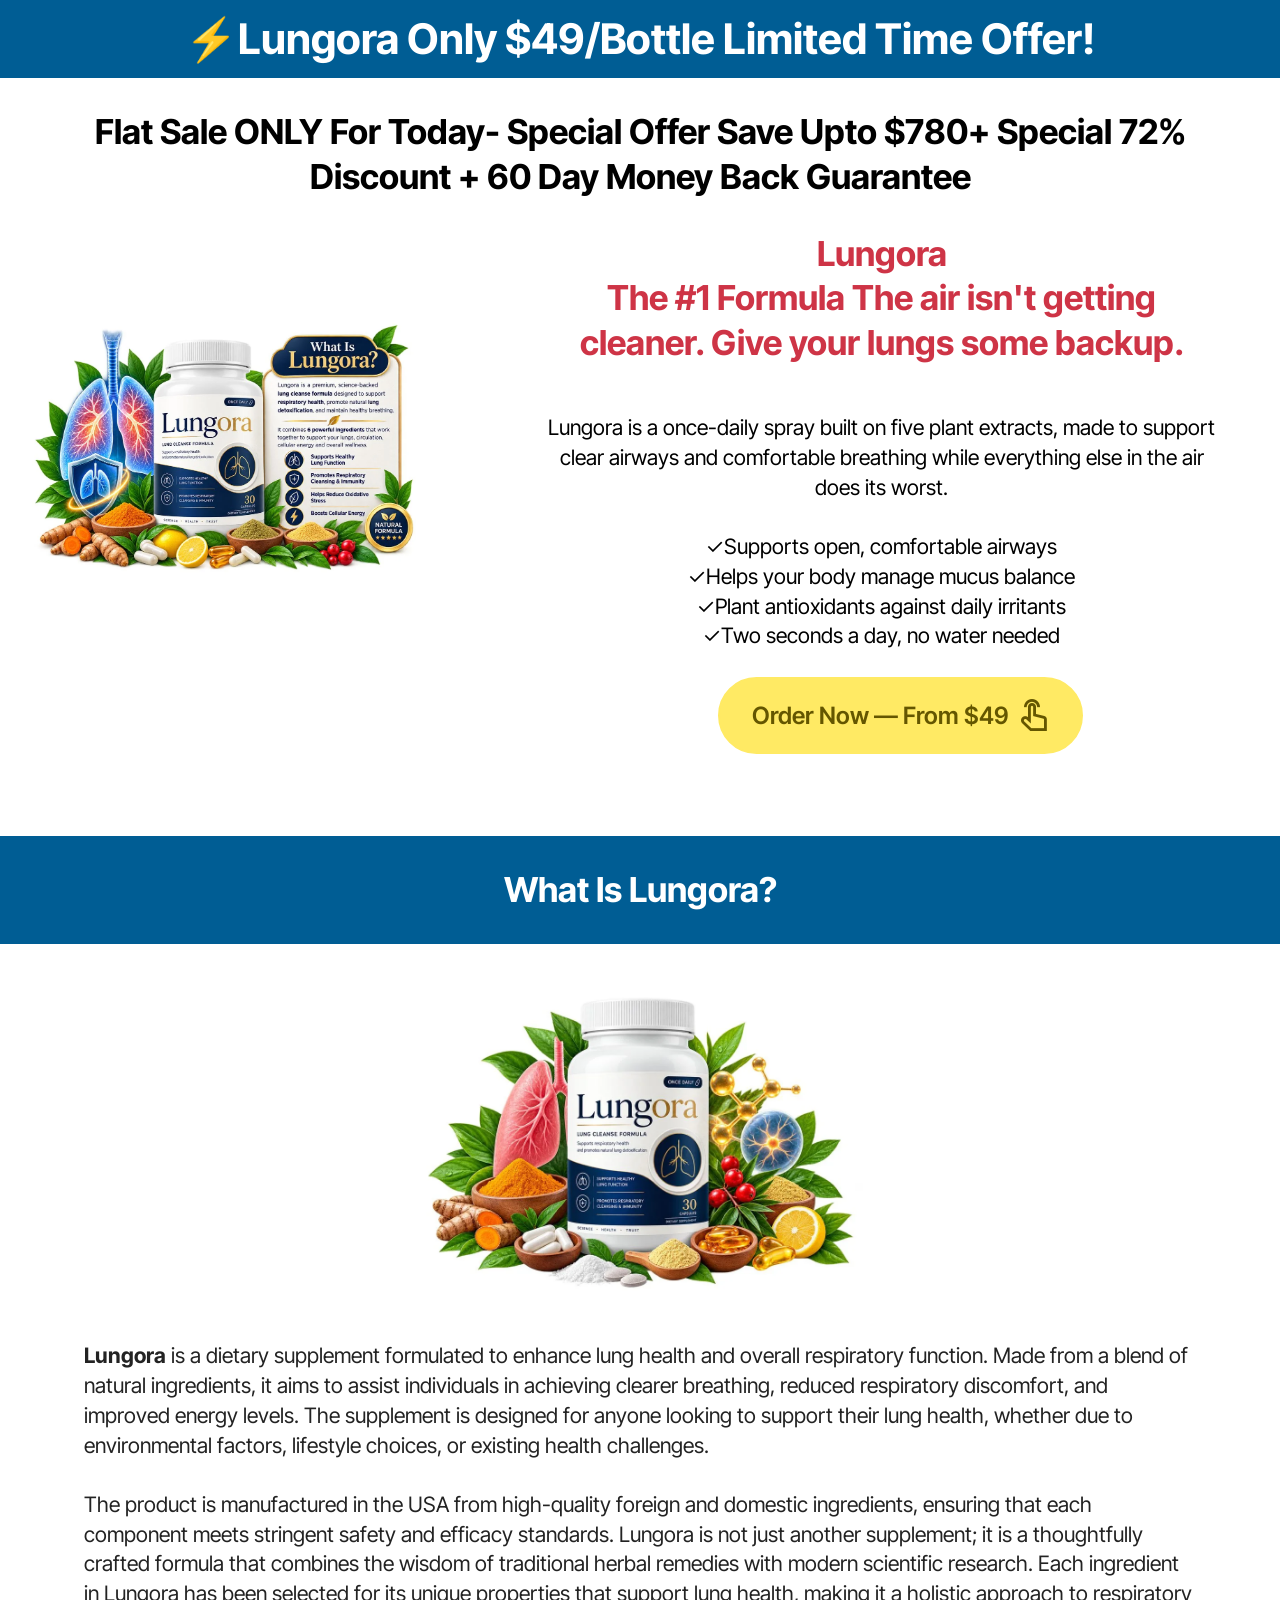
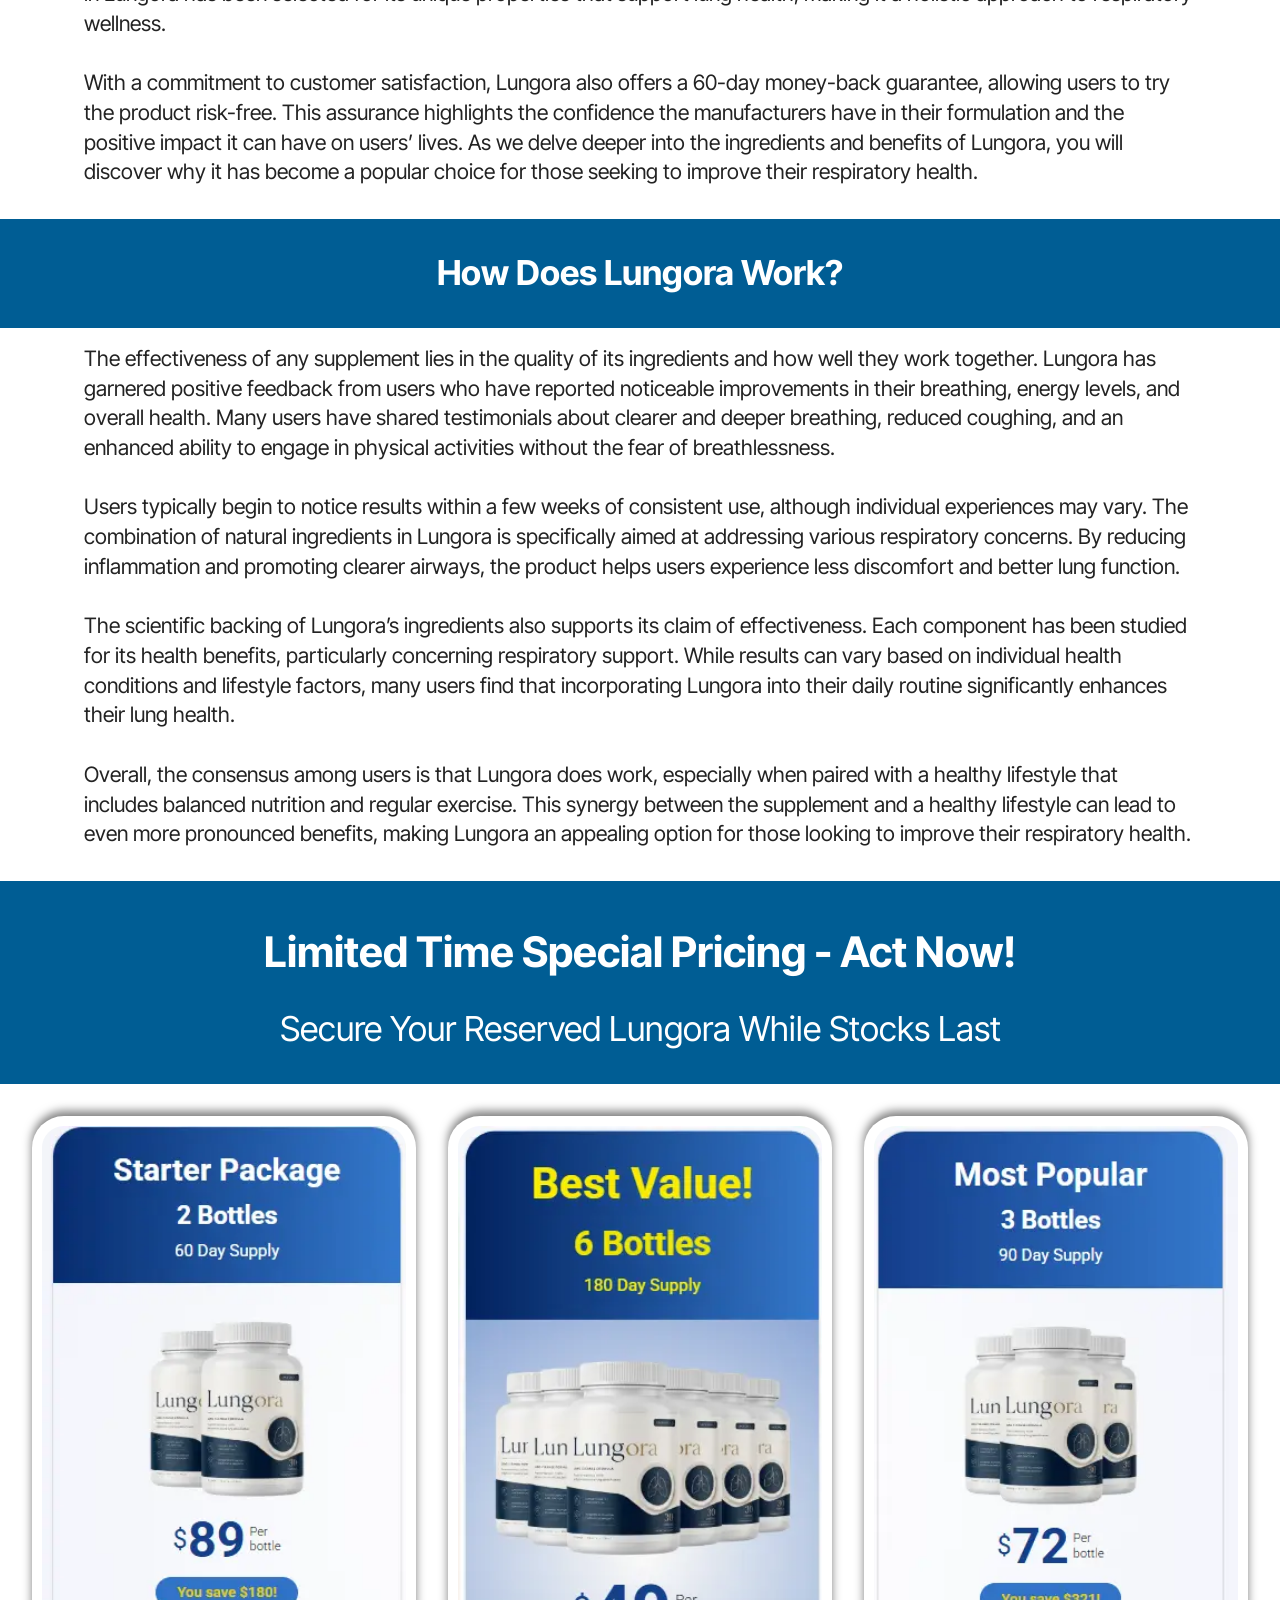
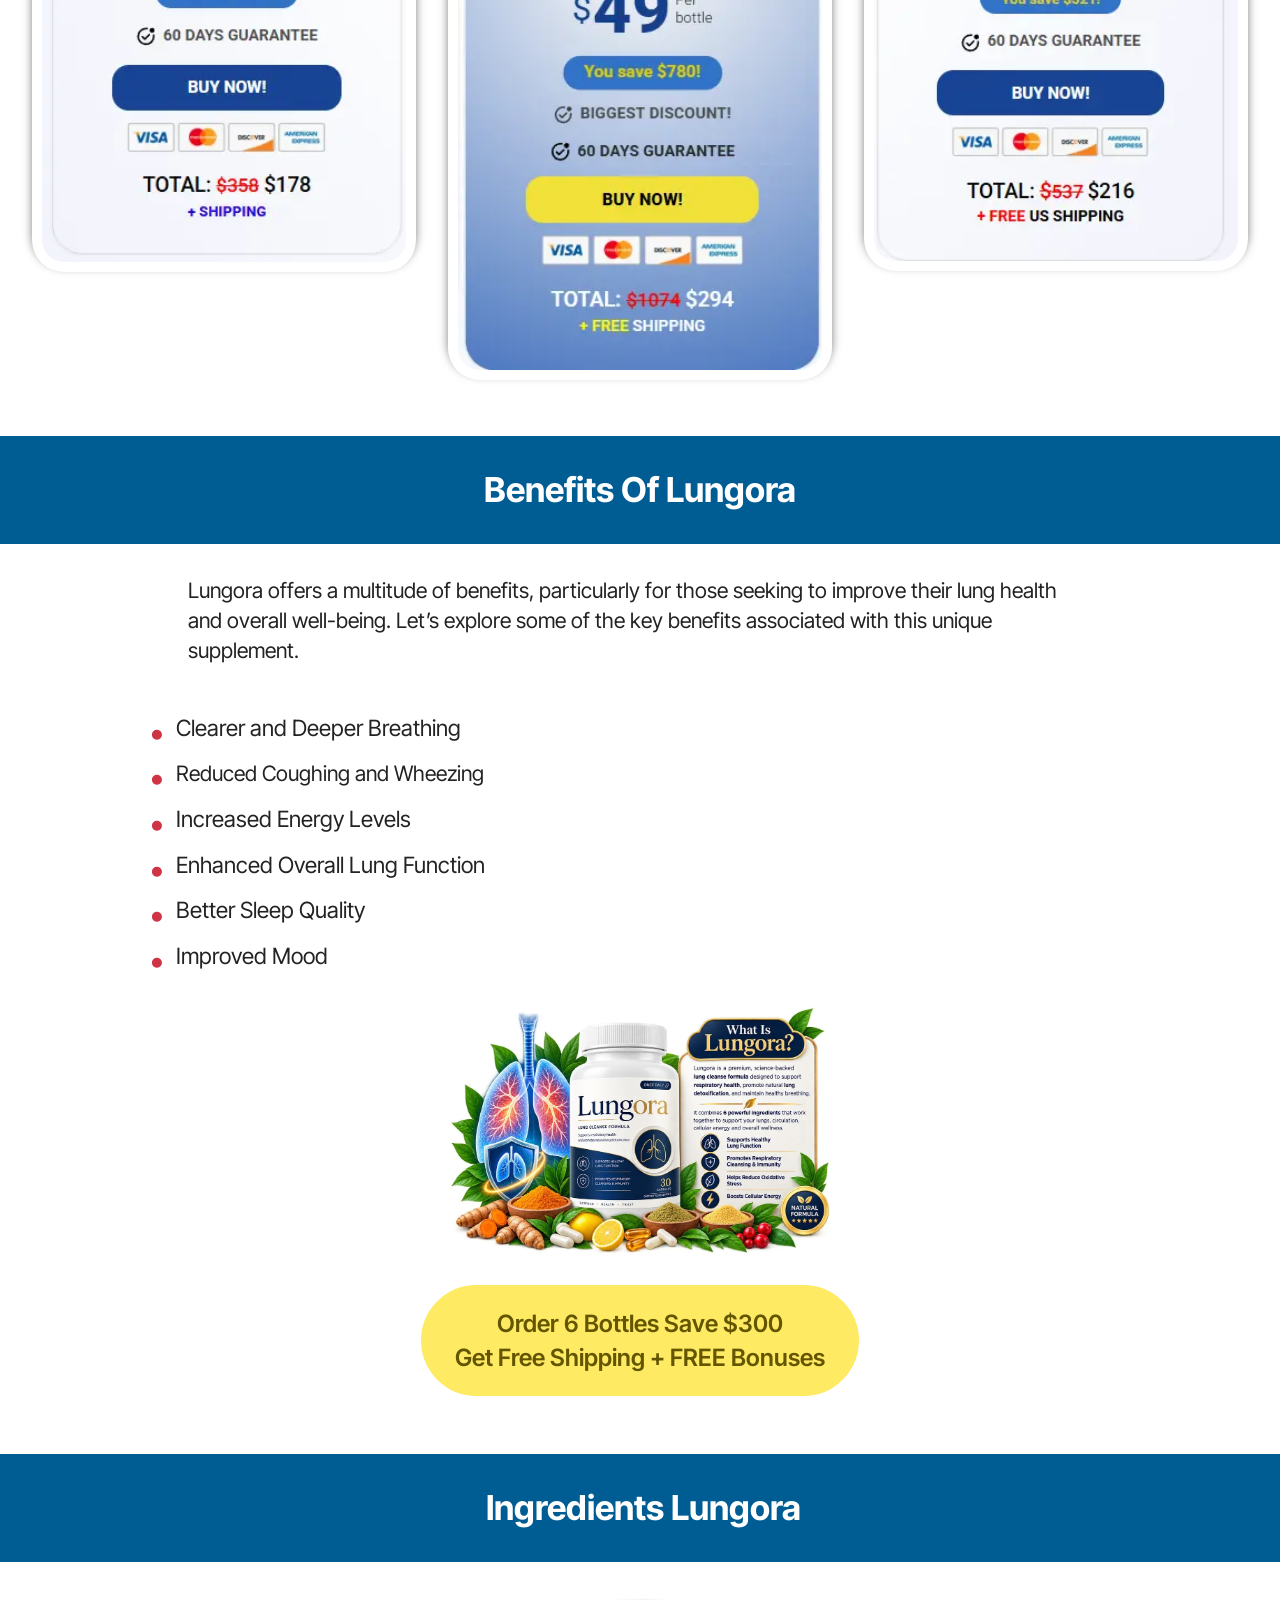
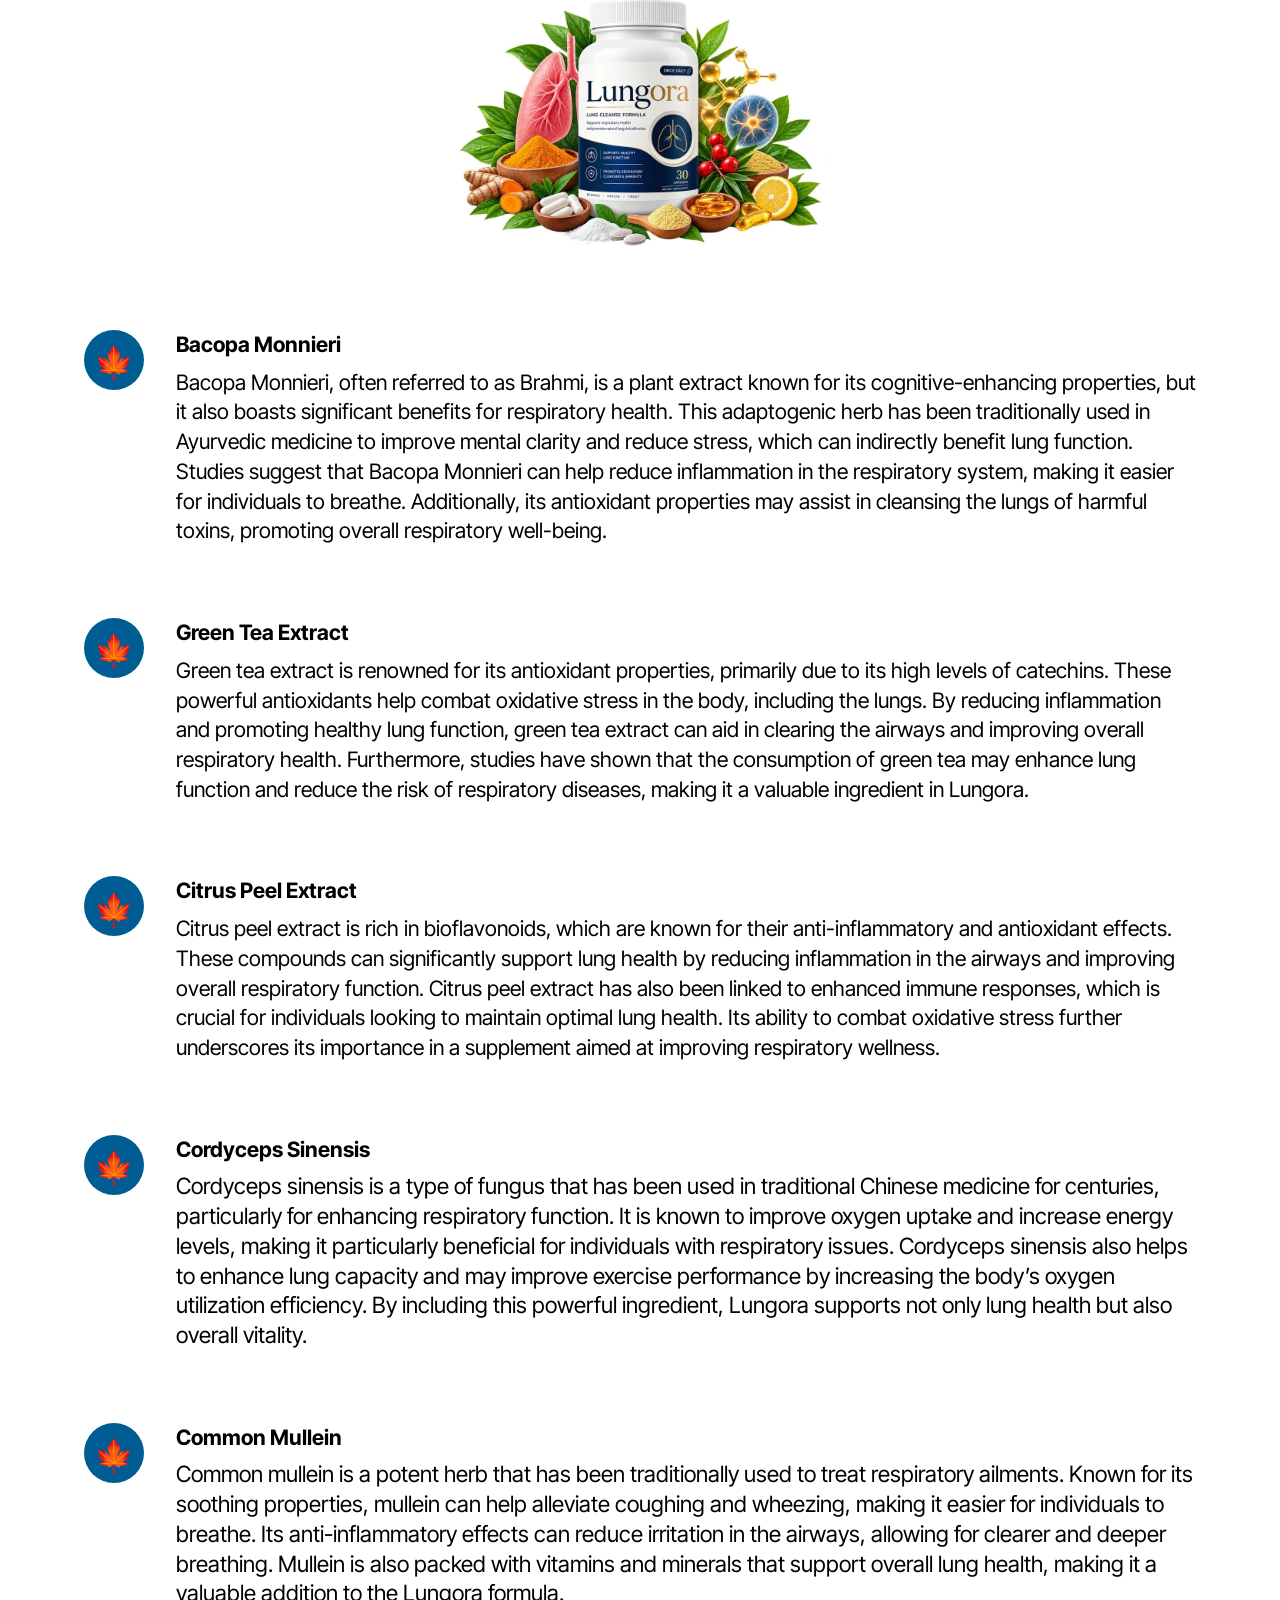
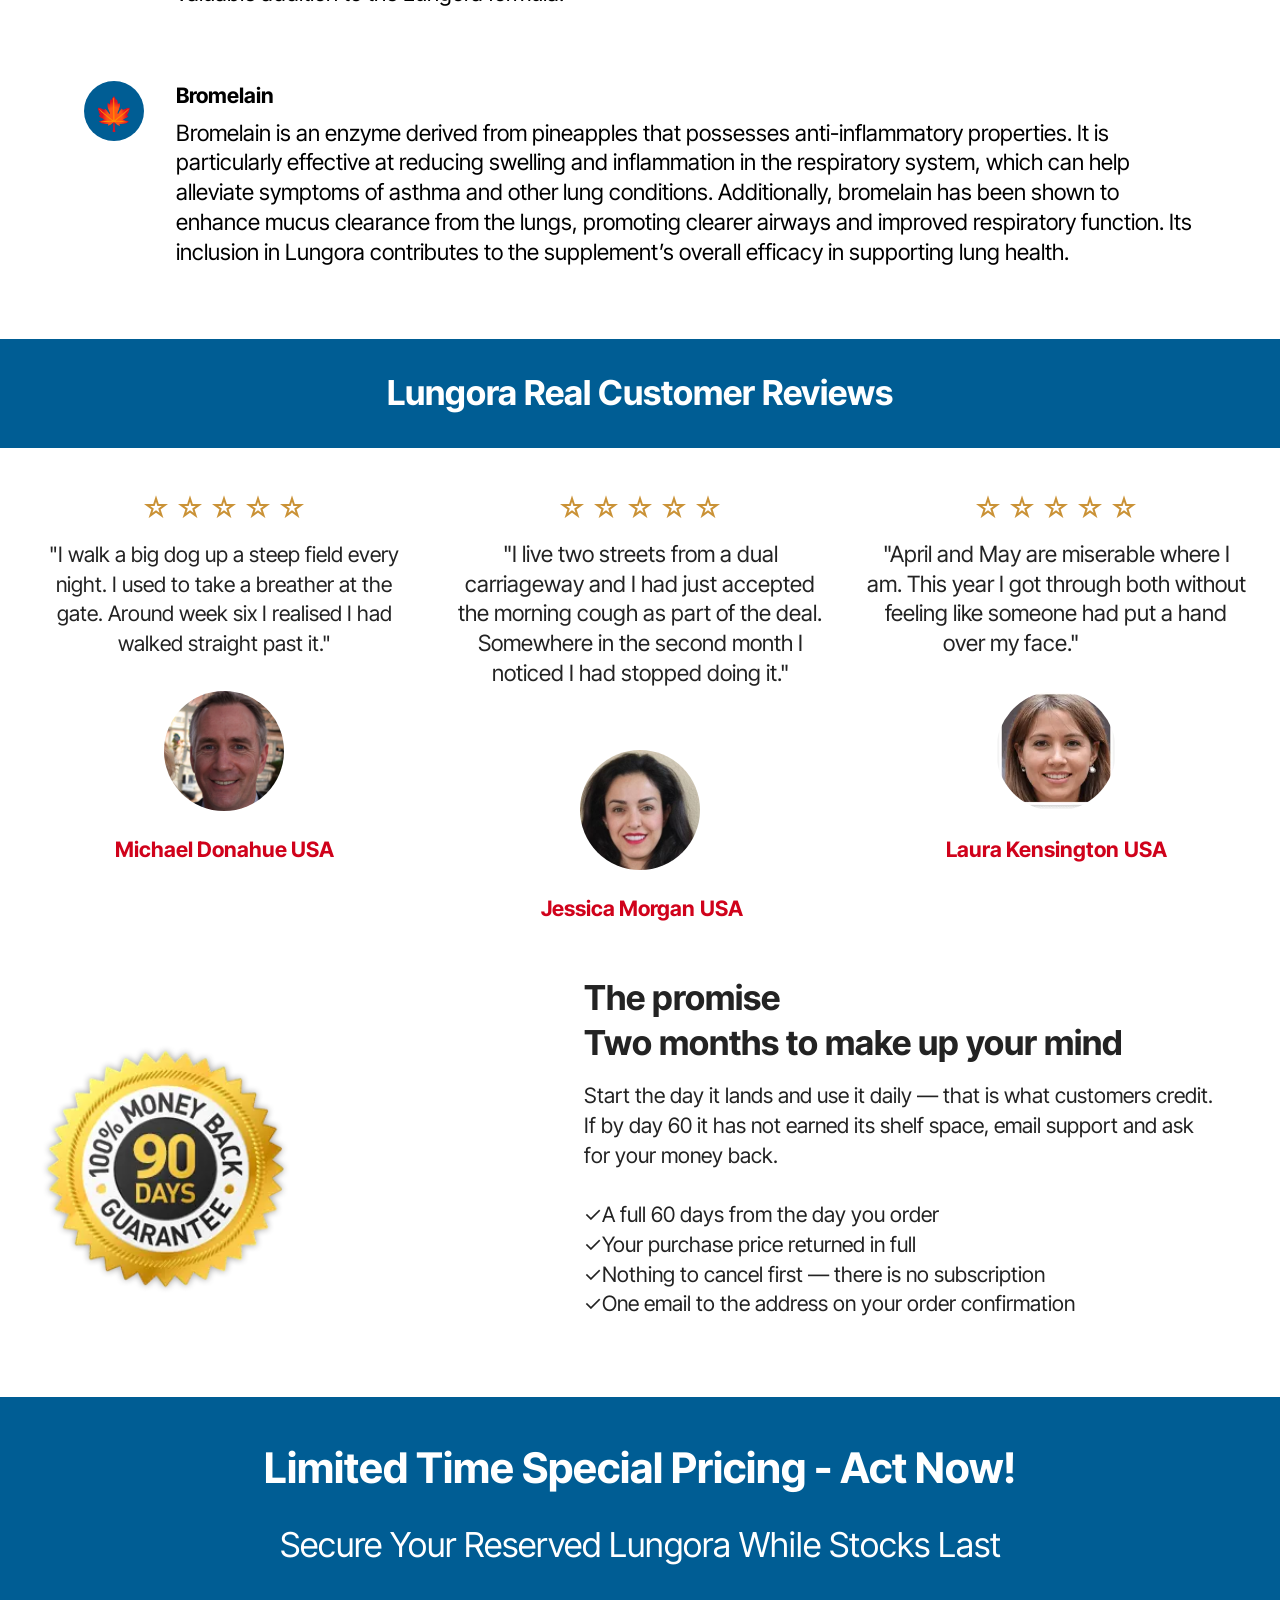
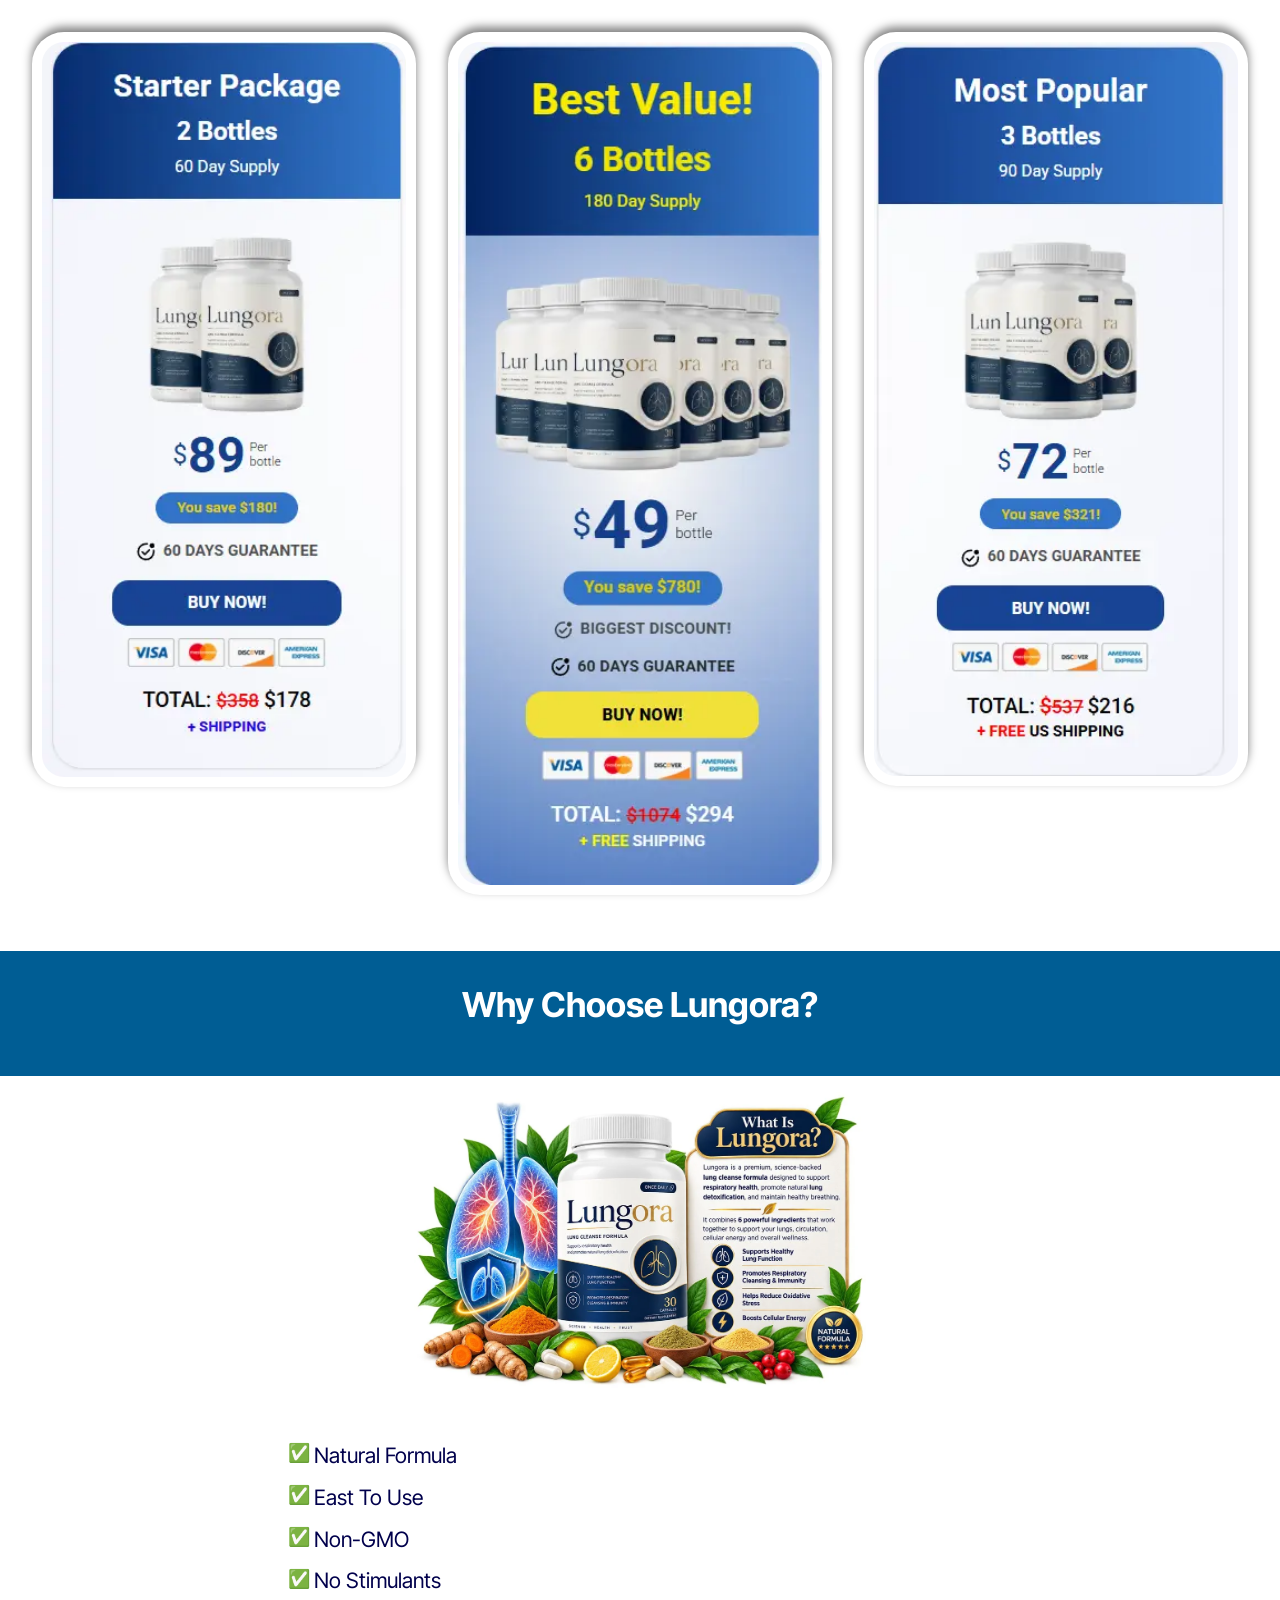
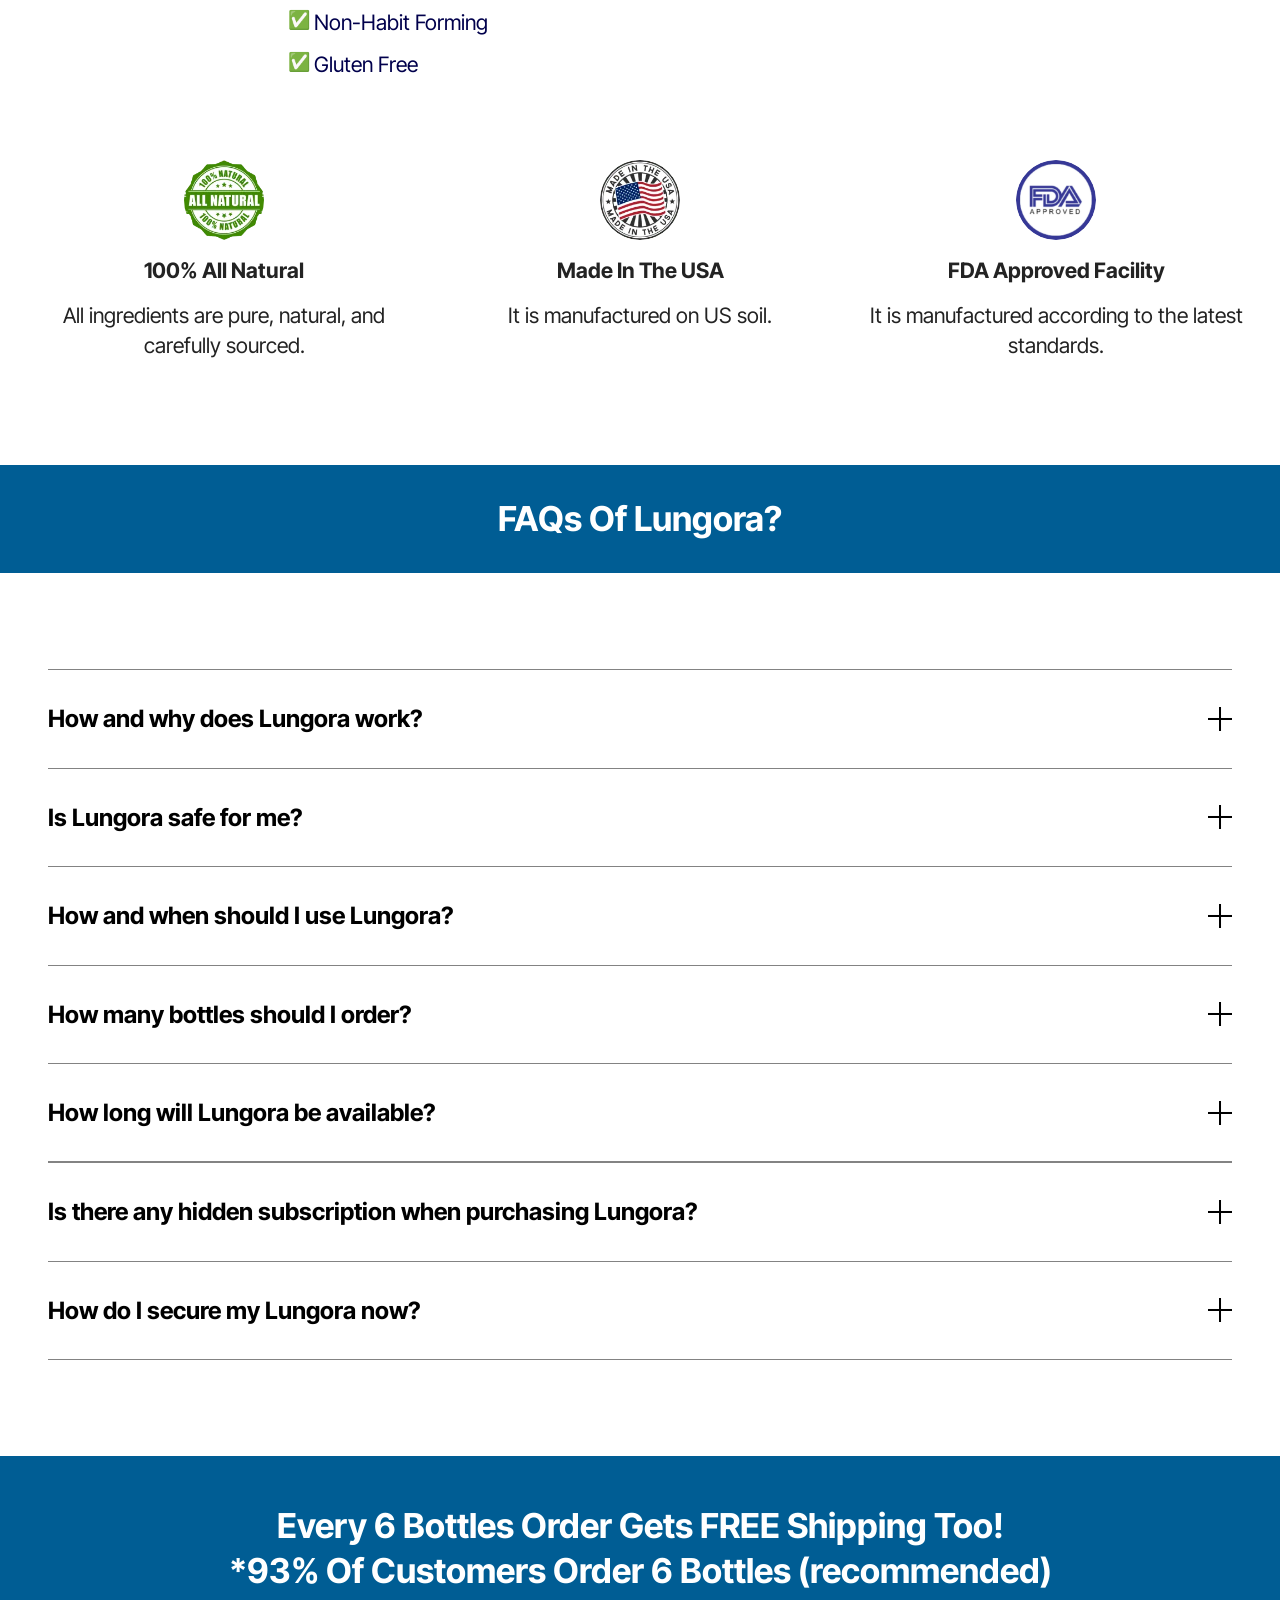
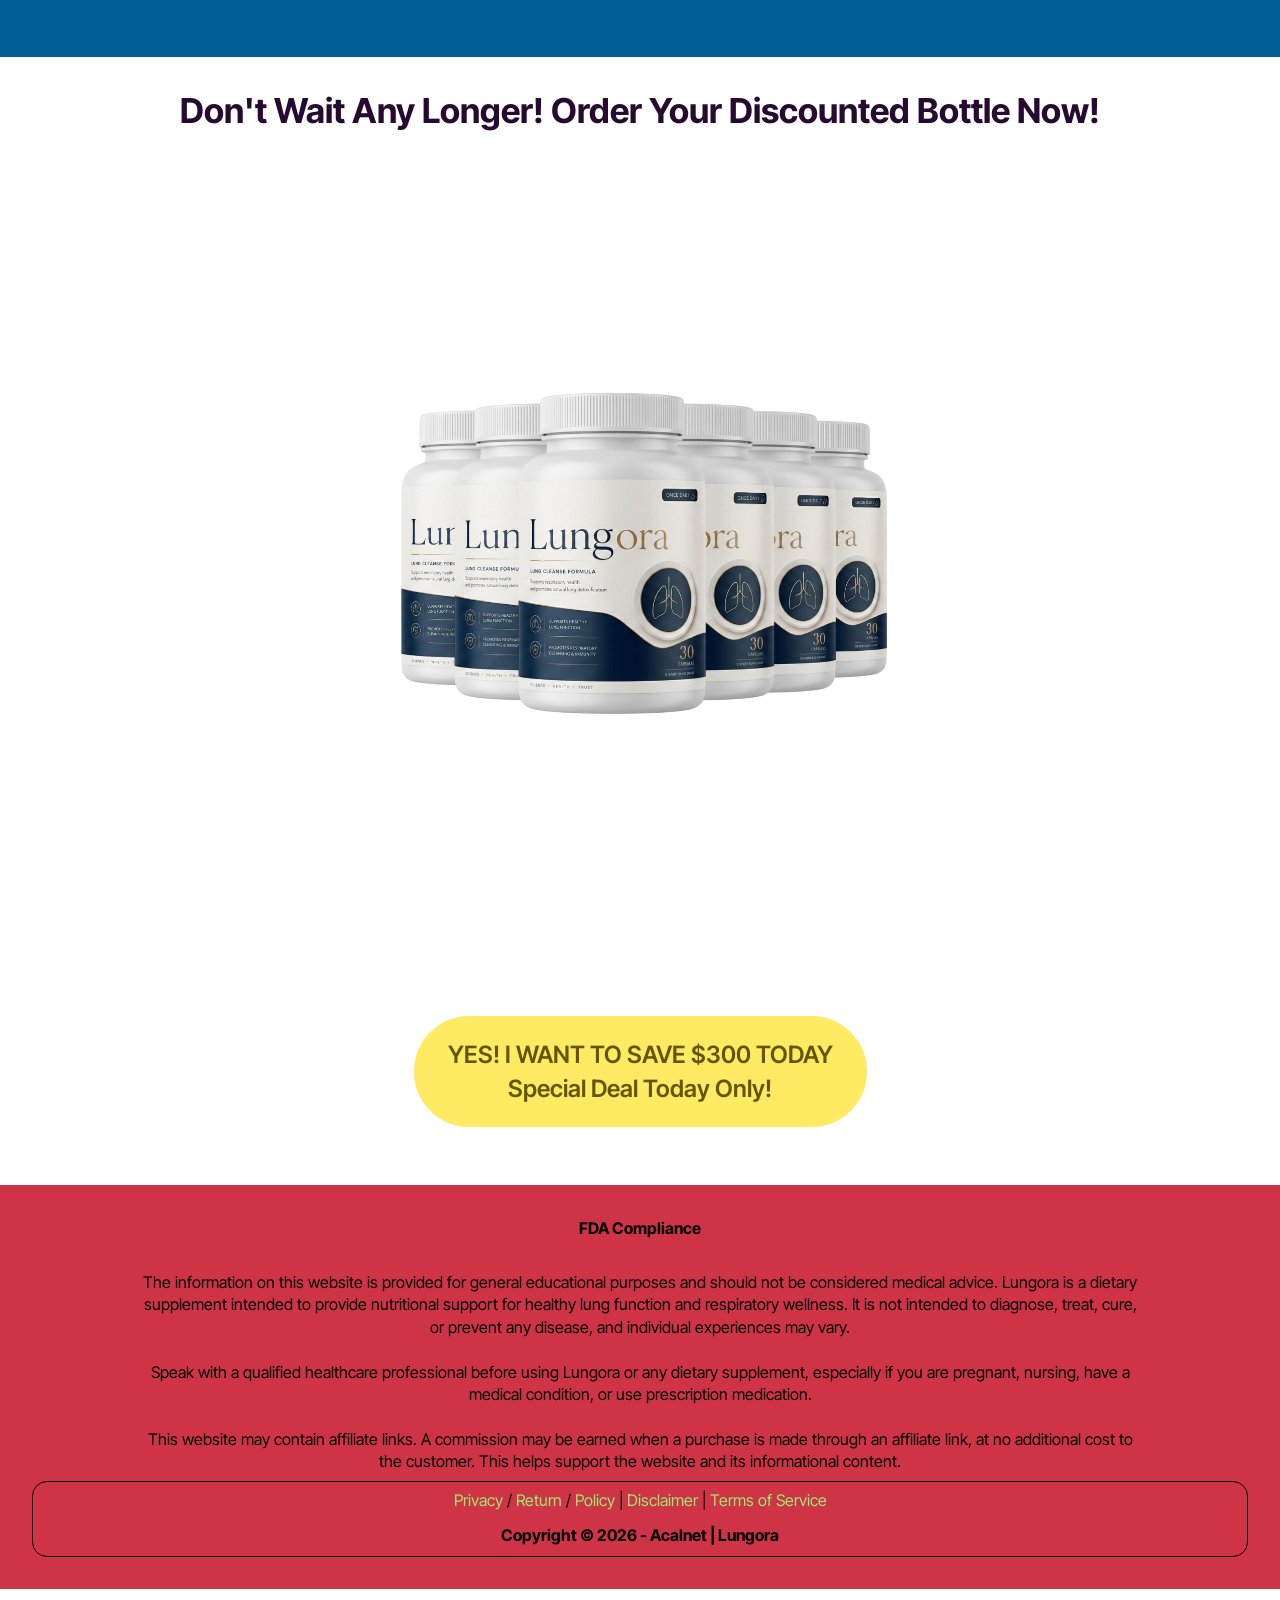
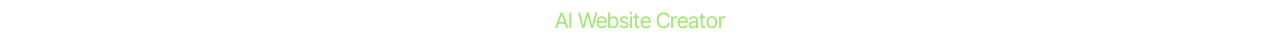
<file: index.html>
<!DOCTYPE html>
<html  lang="en">
<head>
  <!-- Site made with Mobirise Website Builder v6.0.1, https://mobirise.com -->
  <meta charset="UTF-8">
  <meta http-equiv="X-UA-Compatible" content="IE=edge">
  <meta name="generator" content="Mobirise v6.0.1, mobirise.com">
  <meta name="twitter:card" content="summary_large_image"/>
  <meta name="twitter:image:src" content="assets/images/index-meta.jpg">
  <meta property="og:image" content="assets/images/index-meta.jpg">
  <meta name="twitter:title" content="Lungora – Advanced Support for Nerve Health">
  <meta name="viewport" content="width=device-width, initial-scale=1, minimum-scale=1">
  <link rel="shortcut icon" href="assets/images/images.png" type="image/x-icon">
  <meta name="description" content="Lungora is a once-daily spray built on five plant extracts, made to support clear airways and comfortable breathing while everything else in the air does its worst.">
  
  
  <title>Lungora – Advanced Support for Nerve Health</title>
  <link rel="stylesheet" href="assets/web/assets/mobirise-icons2/mobirise2.css">
  <link rel="stylesheet" href="assets/web/assets/mobirise-icons/mobirise-icons.css">
  <link rel="stylesheet" href="assets/bootstrap/css/bootstrap.min.css">
  <link rel="stylesheet" href="assets/bootstrap/css/bootstrap-grid.min.css">
  <link rel="stylesheet" href="assets/bootstrap/css/bootstrap-reboot.min.css">
  <link rel="stylesheet" href="assets/theme/css/style.css">
  <link rel="preload" href="https://fonts.googleapis.com/css?family=Inter+Tight:100,200,300,400,500,600,700,800,900,100i,200i,300i,400i,500i,600i,700i,800i,900i&display=swap" as="style" onload="this.onload=null;this.rel='stylesheet'">
  <noscript><link rel="stylesheet" href="https://fonts.googleapis.com/css?family=Inter+Tight:100,200,300,400,500,600,700,800,900,100i,200i,300i,400i,500i,600i,700i,800i,900i&display=swap"></noscript>
  <link rel="preload" as="style" href="assets/mobirise/css/mbr-additional.css?v=rey03u"><link rel="stylesheet" href="assets/mobirise/css/mbr-additional.css?v=rey03u" type="text/css">
<meta name="google-site-verification" content="ojwFFrobrEAdesm8oLR1VNvsSXICQItrODOj1nC4V70" />
	<meta name="msvalidate.01" content="BFED78960371397816FDB9212DADB8CB" />
  
  
  <meta name="keywords" content="prosta defend, prostadefend, prosta defend supplement, prosta defend pills">
 <meta name="author" content="prosta defend">
		
 <link rel="canonical" href="" >
</head>
<body>
  
  <section data-bs-version="5.1" class="article11 cid-uSwvKAb5tm" id="article11-0">
    

    
    
    <div class="container">
        <div class="row justify-content-center">
            <div class="title col-md-12 col-lg-10">
                <h3 class="mbr-section-title mbr-fonts-style align-center mt-0 mb-0 display-1"><strong>⚡Lungora&nbsp;</strong><strong>Only $49/Bottle Limited Time Offer!</strong></h3>
                
                
            </div>
        </div>
    </div>
</section>

<section data-bs-version="5.1" class="content4 cid-uSwvLVLsJb" id="content4-1">
    
    
    <div class="container-fluid">
        <div class="row justify-content-center">
            <div class="title col-md-12 col-lg-12">
                <h1 class="mbr-section-title mbr-fonts-style align-center mb-4 d-none d-md-block d-lg-block d-xl-block display-2"><strong>Flat Sale ONLY For Today- Special Offer Save Upto $780+ Special 72% Discount + 60 Day Money Back Guarantee</strong></h1>
                
                
            </div>
        </div>
    </div>
</section>

<section data-bs-version="5.1" class="header2 cid-uSyAaG0pet" id="header2-16">

    
    


    

    <div class="container">
        <div class="row justify-content-center">
            <div class="col-12 col-md-4 image-wrapper">
                <a href="https://maxwebleads.com/13436/3054/2/?"><img class="w-100" src="assets/images/download-1.webp" alt="Lungora"></a>
                
            </div>
            <div class="col-12 col-md">
                <div class="text-wrapper">
                    
                    <h1 class="sub-title mbr-semibold mbr-fonts-style mb-3 display-2"><strong>Lungora
</strong><div><strong>
</strong></div><div><strong>
</strong></div><div><strong>
</strong></div><div><strong>The #1 Formula The air isn't getting cleaner. Give your lungs some backup.</strong></div></h1>
                    <p class="mbr-text mbr-fonts-style display-7">Lungora is a once-daily spray built on five plant extracts, made to support clear airways and comfortable breathing while everything else in the air does its worst.
<br><br>✓Supports open, comfortable airways
<br>✓Helps your body manage mucus balance
<br>✓Plant antioxidants against daily irritants
<br>✓Two seconds a day, no water needed</p>
                    
                </div>
            </div>
        </div>
    </div>
</section>

<section data-bs-version="5.1" class="header02 energym5 cid-uSyBxm4EdM" id="header02-18">
    

    
    

    <div class="container">
        <div class="row flex-row-reverse">
            <div class="col-12 col-lg-7">
                <div class="content-wrapper">
                    
                    <div class="mbr-section-btn"><a class="btn btn-danger display-5" href="https://maxwebleads.com/13436/3054/2/?"><span class="mobi-mbri mobi-mbri-touch mbr-iconfont mbr-iconfont-btn"></span>
                            Order Now — From $49
                        </a></div>
                    
                </div>
            </div>
            <div class="col-12 col-lg-4">
                <div class="image-wrapper">
                   
                </div>
            </div>
        </div>
    </div>
</section>

<section data-bs-version="5.1" class="header3 cid-uSwx4cJ0TO" id="header3-4">

    

    
    

    <div class="align-center container">
        <div class="row justify-content-center">
            <div class="col-12 col-lg-12">
                
                <h2 class="mbr-section-subtitle mbr-fonts-style mb-3 display-2"><strong>What Is Lungora?</strong></h2>
                
                
            </div>
        </div>
    </div>
</section>

<section data-bs-version="5.1" class="header9 cid-uSwxo9HcY4" id="header9-6">

    

    
    

    <div class="text-center container">
        <div class="row justify-content-center">
            <div class="col-md-12 col-lg-9">
                <div class="image-wrap mb-4">
                    <a href="https://maxwebleads.com/13436/3054/2/?"><img src="assets/images/download.webp" alt="Lungora Official"></a>
                </div>
                
                
                
            </div>
        </div>
    </div>
</section>

<section data-bs-version="5.1" class="content4 cid-uSwx5BcQWN" id="content4-5">
    

    
    
    <div class="container">
        <div class="row justify-content-center">
            <div class="title col-md-12 col-lg-11">
                
                <h4 class="mbr-section-subtitle align-center mbr-fonts-style mb-4 display-7"><strong>Lungora</strong> is a dietary supplement formulated to enhance lung health and overall respiratory function. Made from a blend of natural ingredients, it aims to assist individuals in achieving clearer breathing, reduced respiratory discomfort, and improved energy levels. The supplement is designed for anyone looking to support their lung health, whether due to environmental factors, lifestyle choices, or existing health challenges.<br><br>
<div>
</div><div>
</div><div>
</div><div>
</div><div>The product is manufactured in the USA from high-quality foreign and domestic ingredients, ensuring that each component meets stringent safety and efficacy standards. Lungora is not just another supplement; it is a thoughtfully crafted formula that combines the wisdom of traditional herbal remedies with modern scientific research. Each ingredient in Lungora has been selected for its unique properties that support lung health, making it a holistic approach to respiratory wellness.</div><br><div>
</div><div>With a commitment to customer satisfaction, Lungora also offers a 60-day money-back guarantee, allowing users to try the product risk-free. This assurance highlights the confidence the manufacturers have in their formulation and the positive impact it can have on users’ lives. As we delve deeper into the ingredients and benefits of Lungora, you will discover why it has become a popular choice for those seeking to improve their respiratory health.</div><div>
</div></h4>
                
            </div>
        </div>
    </div>
</section>

<section data-bs-version="5.1" class="header3 cid-uSwy3EeQp4" id="header3-7">

    

    
    

    <div class="align-center container">
        <div class="row justify-content-center">
            <div class="col-12 col-lg-12">
                
                <h2 class="mbr-section-subtitle mbr-fonts-style mb-3 display-2"><strong>How Does Lungora Work?</strong></h2>
                
                
            </div>
        </div>
    </div>
</section>

<section data-bs-version="5.1" class="content4 cid-uSwy4P6KjC" id="content4-8">
    

    
    
    <div class="container">
        <div class="row justify-content-center">
            <div class="title col-md-12 col-lg-11">
                
                <h4 class="mbr-section-subtitle align-center mbr-fonts-style mb-4 display-7"><div>The effectiveness of any supplement lies in the quality of its ingredients and how well they work together. Lungora has garnered positive feedback from users who have reported noticeable improvements in their breathing, energy levels, and overall health. Many users have shared testimonials about clearer and deeper breathing, reduced coughing, and an enhanced ability to engage in physical activities without the fear of breathlessness.</div><br><div>
</div><div>Users typically begin to notice results within a few weeks of consistent use, although individual experiences may vary. The combination of natural ingredients in Lungora is specifically aimed at addressing various respiratory concerns. By reducing inflammation and promoting clearer airways, the product helps users experience less discomfort and better lung function.</div><br><div>
</div><div>The scientific backing of Lungora’s ingredients also supports its claim of effectiveness. Each component has been studied for its health benefits, particularly concerning respiratory support. While results can vary based on individual health conditions and lifestyle factors, many users find that incorporating Lungora into their daily routine significantly enhances their lung health.</div><br><div>
</div><div>Overall, the consensus among users is that Lungora does work, especially when paired with a healthy lifestyle that includes balanced nutrition and regular exercise. This synergy between the supplement and a healthy lifestyle can lead to even more pronounced benefits, making Lungora an appealing option for those looking to improve their respiratory health.</div><div>
</div><div>
</div><div>
</div></h4>
                
            </div>
        </div>
    </div>
</section>

<section data-bs-version="5.1" class="content4 cid-uSwyrY4N6k" id="content4-9">
    

    
    
    <div class="container">
        <div class="row justify-content-center">
            <div class="title col-md-12 col-lg-11">
                <h3 class="mbr-section-title mbr-fonts-style align-center mb-4 display-1"><strong>Limited Time Special Pricing - Act Now!</strong></h3>
                <h4 class="mbr-section-subtitle align-center mbr-fonts-style mb-4 display-2">Secure Your Reserved Lungora While Stocks Last</h4>
                
            </div>
        </div>
    </div>
</section>

<section data-bs-version="5.1" class="gallery5 mbr-gallery cid-uSwyss5Anb" id="image1-a">
    

    

    <div class="container">
        
        <div class="row mbr-gallery mt-4">
            <div class="col-12 col-md-6 col-lg-4 item gallery-image">
                
                    <a href="https://maxwebleads.com/13436/3054/2/?"><img class="w-100 JCB_Price" src="assets/images/screenshot-2026-09-24-175755.webp" alt="Lungora   buy now 2 bottle" data-slide-to="0" data-bs-slide-to="0" title="Ikaria Lean Belly Juice"><br></a>
                   
                
               
            </div>
             <div class="col-12 col-md-6 col-lg-4 item gallery-image">
                
                   <a href="https://maxwebleads.com/13436/3054/2/?"> <img class="w-100 JCB_Price" src="assets/images/screenshot-2026-09-24-175839.webp" alt="Lungora   buy now 6 bottles" data-slide-to="1" data-bs-slide-to="1" title="Ikaria Lean Belly Juice"><br></a>
                    
                
               
            </div>
             <div class="col-12 col-md-6 col-lg-4 item gallery-image">
                
                   <a href="https://maxwebleads.com/13436/3054/2/?"> <img class="w-100 JCB_Price" src="assets/images/screenshot-2026-09-24-175911.webp" alt="Lungora   buy now 3 bottles" data-slide-to="2" data-bs-slide-to="2" title="Ikaria Lean Belly Juice"><br>
                    
               
                
            </a></div></div><div class="modal mbr-slider" tabindex="-1" role="dialog" aria-hidden="true" id="vw95jG5iSk-modal"><div class="modal-dialog" role="document"><a href="/">
                </a><div class="modal-content"><div class="modal-body"><div class="carousel slide carousel-fade" id="lb-vw95jG5iSk" data-ride="carousel" data-bs-ride="carousel" data-interval="4000" data-bs-interval="4000"><a href="/">
                            <div class="carousel-inner">
                                <div class="carousel-item active">
                                    <img class="d-block w-100" src="assets/images/screenshot-2026-09-24-175755.webp" alt="">
                                </div>
                                <div class="carousel-item">
                                    <img class="d-block w-100" src="assets/images/screenshot-2026-09-24-175839.webp" alt="">
                                </div>
                                <div class="carousel-item">
                                    <img class="d-block w-100" src="assets/images/screenshot-2026-09-24-175911.webp" alt="">
                                </div>
                                
                            </div>
                            <ol class="carousel-indicators">
                                <li data-slide-to="0" data-bs-slide-to="0" class="active" data-target="#lb-vw95jG5iSk" data-bs-target="#lb-vw95jG5iSk"></li>
                                <li data-slide-to="1" data-bs-slide-to="1" data-target="#lb-vw95jG5iSk" data-bs-target="#lb-vw95jG5iSk"></li>
                                <li data-slide-to="2" data-bs-slide-to="2" data-target="#lb-vw95jG5iSk" data-bs-target="#lb-vw95jG5iSk"></li>
                                
                            </ol>
                            </a><a role="button" href="" class="close" data-dismiss="modal" data-bs-dismiss="modal" aria-label="Close">
                            </a>
                            <a class="carousel-control-prev carousel-control" role="button" data-slide="prev" data-bs-slide="prev" href="#lb-vw95jG5iSk">
                                <span class="mobi-mbri mobi-mbri-arrow-prev" aria-hidden="true"></span>
                                <span class="sr-only visually-hidden">Previous</span>
                            </a>
                            <a class="carousel-control-next carousel-control" role="button" data-slide="next" data-bs-slide="next" href="#lb-vw95jG5iSk">
                                <span class="mobi-mbri mobi-mbri-arrow-next" aria-hidden="true"></span>
                                <span class="sr-only visually-hidden">Next</span>
                            </a>
                        </div>
                    </div>
                </div>
            </div>
        </div>
    </div>
</section>

<section data-bs-version="5.1" class="header3 cid-v1XV2cMDDJ" id="header3-1m">

    

    
    

    <div class="align-center container">
        <div class="row justify-content-center">
            <div class="col-12 col-lg-12">
                
                <h2 class="mbr-section-subtitle mbr-fonts-style mb-3 display-2"><strong>Benefits Of Lungora</strong></h2>
                
                
            </div>
        </div>
    </div>
</section>

<section data-bs-version="5.1" class="content5 cid-v1XUQbpUqO" id="content5-1k">
    
    <div class="container">
        <div class="row justify-content-center">
            <div class="col-md-12 col-lg-9">
                
                
                <p class="mbr-text mbr-fonts-style display-7">Lungora offers a multitude of benefits, particularly for those seeking to improve their lung health and overall well-being. Let’s explore some of the key benefits associated with this unique supplement.<br></p>                
         </div>
        </div>
    </div>
</section>

<section data-bs-version="5.1" class="content8 cid-v1XUQZJSzF" id="content8-1l">
    
    <div class="container">
        <div class="row justify-content-center">
            <div class="counter-container col-md-12 col-lg-10">
                
                <div class="mbr-text mbr-fonts-style display-7">
                    <ul>
                        <li><span style="font-size: 1.4rem;">Clearer and Deeper Breathing</span></li><li>Reduced Coughing and Wheezing
</li><li><strong><span style="font-size: 1.4rem;">Increased Energy Levels</span><br></strong></li><li><strong><span style="font-size: 1.4rem;">Enhanced Overall Lung Function</span><br></strong></li><li><span style="font-size: 1.4rem;">Better Sleep Quality</span><br></li><li><span style="font-size: 1.4rem;">Improved Mood</span></li>
                    </ul>
                </div>
            </div>
        </div>
    </div>
</section>

<section data-bs-version="5.1" class="image3 cid-v9vYMD72HA" id="image3-1u">
    

    
    

    <div class="container">
        <div class="row justify-content-center">
            <div class="col-12 col-lg-4">
                <div class="image-wrapper">
                    <a href="https://maxwebleads.com/13436/3054/2/?"><img src="assets/images/download-1.webp" alt="Lungora  ingredients"></a>
                    
                </div>
            </div>
        </div>
    </div>
</section>

<section data-bs-version="5.1" class="header9 cid-uSxXrQlM6F" id="header9-d">

    

    
    

    <div class="text-center container">
        <div class="row justify-content-center">
            <div class="col-md-12 col-lg-9">
                
                
                
                <div class="mbr-section-btn mt-3"><a class="btn btn-danger display-5" href="https://maxwebleads.com/13436/3054/2/?">Order 6 Bottles Save $300<br>Get Free Shipping + FREE Bonuses<br></a></div>
            </div>
        </div>
    </div>
</section>

<section data-bs-version="5.1" class="header3 cid-uSxYnXWoLH" id="header3-e">

    

    
    

    <div class="align-center container">
        <div class="row justify-content-center">
            <div class="col-12 col-lg-12">
                
                <h2 class="mbr-section-subtitle mbr-fonts-style mb-3 display-2"><strong>&nbsp;Ingredients Lungora</strong></h2>
                
                
            </div>
        </div>
    </div>
</section>

<section data-bs-version="5.1" class="image3 cid-v9zPveqzR4" id="image3-1v">
    

    
    

    <div class="container">
        <div class="row justify-content-center">
            <div class="col-12 col-lg-4">
                <div class="image-wrapper">
                    <a href="https://maxwebleads.com/13436/3054/2/?"><img src="assets/images/download.webp" alt="Lungora   ingredients"></a>
                    
                </div>
            </div>
        </div>
    </div>
</section>

<section data-bs-version="5.1" class="features19 cid-uSxZQNMPuo" id="features20-g">

    
    
    <div class="container">
        <div class="row justify-content-center">
            
            <div class="col-12 col-md-11">
                <div class="item mbr-flex">
                    <div class="icon-box">
                        <span class="step-number mbr-fonts-style display-5">🍁</span>
                    </div>
                    <div class="text-box">
                        <h4 class="icon-title card-title mbr-black mbr-fonts-style display-7"><strong>Bacopa Monnieri</strong></h4>
                        <h5 class="icon-text mbr-black mbr-fonts-style display-7"><div>Bacopa Monnieri, often referred to as Brahmi, is a plant extract known for its cognitive-enhancing properties, but it also boasts significant benefits for respiratory health. This adaptogenic herb has been traditionally used in Ayurvedic medicine to improve mental clarity and reduce stress, which can indirectly benefit lung function. Studies suggest that Bacopa Monnieri can help reduce inflammation in the respiratory system, making it easier for individuals to breathe. Additionally, its antioxidant properties may assist in cleansing the lungs of harmful toxins, promoting overall respiratory well-being.</div></h5>
                    </div>
                </div>
                <div class="item mbr-flex">
                    <div class="icon-box">
                        <span class="step-number mbr-fonts-style display-5">🍁</span>
                    </div>
                    <div class="text-box">
                        <h4 class="icon-title card-title mbr-black mbr-fonts-style display-7"><div><strong>Green Tea Extract</strong></div><div><strong>
</strong></div><div><strong>
</strong></div></h4>
                        <h5 class="icon-text mbr-black mbr-fonts-style display-7"><div>Green tea extract is renowned for its antioxidant properties, primarily due to its high levels of catechins. These powerful antioxidants help combat oxidative stress in the body, including the lungs. By reducing inflammation and promoting healthy lung function, green tea extract can aid in clearing the airways and improving overall respiratory health. Furthermore, studies have shown that the consumption of green tea may enhance lung function and reduce the risk of respiratory diseases, making it a valuable ingredient in Lungora.</div></h5>
                    </div>
                </div>
                <div class="item mbr-flex">
                    <div class="icon-box">
                        <span class="step-number mbr-fonts-style display-5">🍁</span>
                    </div>
                    <div class="text-box">
                        <h4 class="icon-title card-title mbr-black mbr-fonts-style display-7"><strong>Citrus Peel Extract</strong></h4>
                        <h5 class="icon-text mbr-black mbr-fonts-style display-7"><div>Citrus peel extract is rich in bioflavonoids, which are known for their anti-inflammatory and antioxidant effects. These compounds can significantly support lung health by reducing inflammation in the airways and improving overall respiratory function. Citrus peel extract has also been linked to enhanced immune responses, which is crucial for individuals looking to maintain optimal lung health. Its ability to combat oxidative stress further underscores its importance in a supplement aimed at improving respiratory wellness.</div></h5>
                    </div>
                </div>
                <div class="item mbr-flex">
                    <div class="icon-box">
                        <span class="step-number mbr-fonts-style display-5">🍁</span>
                    </div>
                    <div class="text-box">
                        <h4 class="icon-title card-title mbr-black mbr-fonts-style display-7"><strong>
</strong><div><strong>Cordyceps Sinensis</strong></div></h4>
                        <h5 class="icon-text mbr-black mbr-fonts-style display-7"><div>
</div><div><span style="color: rgb(0, 0, 0); font-size: 1.4rem;">Cordyceps sinensis is a type of fungus that has been used in traditional Chinese medicine for centuries, particularly for enhancing respiratory function. It is known to improve oxygen uptake and increase energy levels, making it particularly beneficial for individuals with respiratory issues. Cordyceps sinensis also helps to enhance lung capacity and may improve exercise performance by increasing the body’s oxygen utilization efficiency. By including this powerful ingredient, Lungora supports not only lung health but also overall vitality.</span><br></div><div>
</div><div>
</div><div>
</div></h5>
                    </div>
                </div>
                <div class="item mbr-flex">
                    <div class="icon-box">
                        <span class="step-number mbr-fonts-style display-5">🍁</span>
                    </div>
                    <div class="text-box">
                        <h4 class="icon-title card-title mbr-black mbr-fonts-style display-7"><strong>Common Mullein</strong></h4>
                        <h5 class="icon-text mbr-black mbr-fonts-style display-7">
<div><span style="color: rgb(0, 0, 0); font-size: 1.4rem;">Common mullein is a potent herb that has been traditionally used to treat respiratory ailments. Known for its soothing properties, mullein can help alleviate coughing and wheezing, making it easier for individuals to breathe. Its anti-inflammatory effects can reduce irritation in the airways, allowing for clearer and deeper breathing. Mullein is also packed with vitamins and minerals that support overall lung health, making it a valuable addition to the Lungora formula.</span><br></div><div>
</div></h5>
                    </div>
                </div>
                <div class="item mbr-flex last">
                    <div class="icon-box">
                        <span class="step-number mbr-fonts-style display-5">🍁</span>
                    </div>
                    <div class="text-box">
                        <h4 class="icon-title card-title mbr-black mbr-fonts-style display-7"><strong>Bromelain</strong></h4>
                        <h5 class="icon-text mbr-black mbr-fonts-style display-7">
<div><span style="color: rgb(0, 0, 0); font-size: 1.4rem;">Bromelain is an enzyme derived from pineapples that possesses anti-inflammatory properties. It is particularly effective at reducing swelling and inflammation in the respiratory system, which can help alleviate symptoms of asthma and other lung conditions. Additionally, bromelain has been shown to enhance mucus clearance from the lungs, promoting clearer airways and improved respiratory function. Its inclusion in Lungora contributes to the supplement’s overall efficacy in supporting lung health.</span><br></div><div>
</div></h5>
                    </div>
                </div>
                
                
                
                
            </div>
        </div>
    </div>
</section>

<section data-bs-version="5.1" class="header3 cid-uSy1VLcYBO" id="header3-i">

    

    
    

    <div class="align-center container">
        <div class="row justify-content-center">
            <div class="col-12 col-lg-12">
                
                <h2 class="mbr-section-subtitle mbr-fonts-style mb-3 display-2"><strong>Lungora Real Customer Reviews</strong></h2>
                
                
            </div>
        </div>
    </div>
</section>

<section data-bs-version="5.1" class="formulam5 people3 cid-uSy2rBXVyt" id="people3-j">
  

  
  
  <div class="container">
    <div class="row mb-5 justify-content-center">
      
    </div>
    <div class="row justify-content-center">
      <div class="item features-without-image col-12 col-md-6 col-lg-4 mb-3">
        <div class="item-wrapper">
          <div class="card-box align-center">
            <div class="iconfont-wrapper mb-3">
              <span class="mbr-iconfont mobi-mbri-star mobi-mbri"></span>
              <span class="mbr-iconfont mobi-mbri-star mobi-mbri"></span>
              <span class="mbr-iconfont mobi-mbri-star mobi-mbri"></span>
              <span class="mbr-iconfont mobi-mbri-star mobi-mbri"></span>
              <span class="mbr-iconfont mobi-mbri-star mobi-mbri"></span>
            </div>
            <h4 class="card-title mbr-fonts-style mb-4 display-7">
<div>"I walk a big dog up a steep field every night. I used to take a breather at the gate. Around week six I realised I had walked straight past it."</div></h4>
            <img src="assets/images/t-43.webp" alt="John D." title="">

            <p class="card-text mbr-fonts-style mb-1 display-7"><strong>Michael Donahue&nbsp;USA</strong></p>

            
          </div>
        </div>
      </div><div class="item features-without-image col-12 col-md-6 col-lg-4 mb-3">
        <div class="item-wrapper">
          <div class="card-box align-center">
            <div class="iconfont-wrapper mb-3">
              <span class="mbr-iconfont mobi-mbri-star mobi-mbri"></span>
              <span class="mbr-iconfont mobi-mbri-star mobi-mbri"></span>
              <span class="mbr-iconfont mobi-mbri-star mobi-mbri"></span>
              <span class="mbr-iconfont mobi-mbri-star mobi-mbri"></span>
              <span class="mbr-iconfont mobi-mbri-star mobi-mbri"></span>
            </div>
            <h4 class="card-title mbr-fonts-style mb-4 display-7">
<div><span style="font-size: 1.4rem;">"I live two streets from a dual carriageway and I had just accepted the morning cough as part of the deal. Somewhere in the second month I noticed I had stopped doing it."</span><br></div><div>&nbsp; &nbsp; &nbsp; &nbsp; &nbsp; &nbsp; &nbsp; &nbsp; &nbsp; &nbsp;&nbsp;</div></h4>
            <img src="assets/images/6814e5d3742c2-sarahlgirl.webp" alt="Mark H" title="" data-slide-to="1" data-bs-slide-to="2">

            <p class="card-text mbr-fonts-style mb-1 display-7"><strong>&nbsp;Jessica Morgan</strong>&nbsp;<strong>USA</strong><br></p>

            
          </div>
        </div>
      </div>
      <div class="item features-without-image col-12 col-md-6 col-lg-4 mb-3">
        <div class="item-wrapper">
          <div class="card-box align-center">
            <div class="iconfont-wrapper mb-3">
              <span class="mbr-iconfont mobi-mbri-star mobi-mbri"></span>
              <span class="mbr-iconfont mobi-mbri-star mobi-mbri"></span>
              <span class="mbr-iconfont mobi-mbri-star mobi-mbri"></span>
              <span class="mbr-iconfont mobi-mbri-star mobi-mbri"></span>
              <span class="mbr-iconfont mobi-mbri-star mobi-mbri"></span>
            </div>
            <h4 class="card-title mbr-fonts-style mb-4 display-7">
<div><span style="font-size: 1.4rem;">"April and May are miserable where I am. This year I got through both without feeling like someone had put a hand over my face."&nbsp; &nbsp; &nbsp; &nbsp; &nbsp; &nbsp; &nbsp; &nbsp; &nbsp;&nbsp;</span></div></h4>
            <img src="assets/images/glucotrust-bites-review3.webp" alt="Charlie Williams" title="" data-slide-to="2" data-bs-slide-to="1">

            <p class="card-text mbr-fonts-style mb-1 display-7"><strong>Laura Kensington</strong>&nbsp;<strong>USA</strong><br></p>

            
          </div>
        </div>
      </div>
      


    </div>
    
  </div>
</section>

<section data-bs-version="5.1" class="image1 cid-uSy4b2rZim" id="image1-l">
    

    
    

    <div class="container">
        <div class="row align-items-center">
            <div class="col-12 col-lg-5">
                <div class="image-wrapper">
                    <img src="assets/images/guarantee-badge-1.webp" alt="60 days money back guarantee">
                    
                </div>
            </div>
            <div class="col-12 col-lg">
                <div class="text-wrapper">
                    <h3 class="mbr-section-title mbr-fonts-style mb-3 display-2"><strong>The promise
</strong><div><strong>Two months to make up your mind</strong></div></h3>
                    <p class="mbr-text mbr-fonts-style display-7">Start the day it lands and use it daily — that is what customers credit. If by day 60 it has not earned its shelf space, email support and ask for your money back.
<br>
<br>✓A full 60 days from the day you order
<br>✓Your purchase price returned in full
<br>✓Nothing to cancel first — there is no subscription
<br>✓One email to the address on your order confirmation<br><br></p>
                </div>
            </div>
        </div>
    </div>
</section>

<section data-bs-version="5.1" class="content4 cid-uSy6zLDx7Z" id="content4-n">
    

    
    
    <div class="container">
        <div class="row justify-content-center">
            <div class="title col-md-12 col-lg-11">
                <h3 class="mbr-section-title mbr-fonts-style align-center mb-4 display-1"><strong>Limited Time Special Pricing - Act Now!</strong></h3>
                <h4 class="mbr-section-subtitle align-center mbr-fonts-style mb-4 display-2">Secure Your Reserved Lungora While Stocks Last</h4>
                
            </div>
        </div>
    </div>
</section>

<section data-bs-version="5.1" class="gallery5 mbr-gallery cid-uSy79isOmz" id="image1-o">
    

    

    <div class="container">
        
        <div class="row mbr-gallery mt-4">
            <div class="col-12 col-md-6 col-lg-4 item gallery-image">
                
                    <a href="https://maxwebleads.com/13436/3054/2/?"><img class="w-100 JCB_Price" src="assets/images/screenshot-2026-09-24-175755.webp" alt="Lungora   buy now 2 bottle" data-slide-to="0" data-bs-slide-to="0" title="Ikaria Lean Belly Juice"><br></a>
                   
                
               
            </div>
             <div class="col-12 col-md-6 col-lg-4 item gallery-image">
                
                   <a href="https://maxwebleads.com/13436/3054/2/?"> <img class="w-100 JCB_Price" src="assets/images/screenshot-2026-09-24-175839.webp" alt=" Lungora  buy now 6 bottles" data-slide-to="1" data-bs-slide-to="1" title="Ikaria Lean Belly Juice"><br></a>
                    
                
               
            </div>
             <div class="col-12 col-md-6 col-lg-4 item gallery-image">
                
                   <a href="https://maxwebleads.com/13436/3054/2/?"> <img class="w-100 JCB_Price" src="assets/images/screenshot-2026-09-24-175911.webp" alt="Lungora  buy now 3 bottles" data-slide-to="2" data-bs-slide-to="2" title="Ikaria Lean Belly Juice"><br>
                    
               
                
            </a></div></div><div class="modal mbr-slider" tabindex="-1" role="dialog" aria-hidden="true" id="vw95jOfpp2-modal"><div class="modal-dialog" role="document"><a href="/">
                </a><div class="modal-content"><div class="modal-body"><div class="carousel slide carousel-fade" id="lb-vw95jOfpp2" data-ride="carousel" data-bs-ride="carousel" data-interval="4000" data-bs-interval="4000"><a href="/">
                            <div class="carousel-inner">
                                <div class="carousel-item active">
                                    <img class="d-block w-100" src="assets/images/screenshot-2026-09-24-175755.webp" alt="">
                                </div>
                                <div class="carousel-item">
                                    <img class="d-block w-100" src="assets/images/screenshot-2026-09-24-175839.webp" alt="">
                                </div>
                                <div class="carousel-item">
                                    <img class="d-block w-100" src="assets/images/screenshot-2026-09-24-175911.webp" alt="">
                                </div>
                                
                            </div>
                            <ol class="carousel-indicators">
                                <li data-slide-to="0" data-bs-slide-to="0" class="active" data-target="#lb-vw95jOfpp2" data-bs-target="#lb-vw95jOfpp2"></li>
                                <li data-slide-to="1" data-bs-slide-to="1" data-target="#lb-vw95jOfpp2" data-bs-target="#lb-vw95jOfpp2"></li>
                                <li data-slide-to="2" data-bs-slide-to="2" data-target="#lb-vw95jOfpp2" data-bs-target="#lb-vw95jOfpp2"></li>
                                
                            </ol>
                            </a><a role="button" href="" class="close" data-dismiss="modal" data-bs-dismiss="modal" aria-label="Close">
                            </a>
                            <a class="carousel-control-prev carousel-control" role="button" data-slide="prev" data-bs-slide="prev" href="#lb-vw95jOfpp2">
                                <span class="mobi-mbri mobi-mbri-arrow-prev" aria-hidden="true"></span>
                                <span class="sr-only visually-hidden">Previous</span>
                            </a>
                            <a class="carousel-control-next carousel-control" role="button" data-slide="next" data-bs-slide="next" href="#lb-vw95jOfpp2">
                                <span class="mobi-mbri mobi-mbri-arrow-next" aria-hidden="true"></span>
                                <span class="sr-only visually-hidden">Next</span>
                            </a>
                        </div>
                    </div>
                </div>
            </div>
        </div>
    </div>
</section>

<section data-bs-version="5.1" class="header3 cid-uSy7hZuhAx" id="header3-p">

    

    
    

    <div class="align-center container">
        <div class="row justify-content-center">
            <div class="col-12 col-lg-12">
                
                <h2 class="mbr-section-subtitle mbr-fonts-style mb-3 display-2"><strong>Why Choose Lungora?</strong></h2>
                
                
            </div>
        </div>
    </div>
</section>

<section data-bs-version="5.1" class="header9 cid-uSDyCkELmJ" id="header9-1d">

    

    
    

    <div class="text-center container">
        <div class="row justify-content-center">
            <div class="col-md-12 col-lg-9">
                <div class="image-wrap mb-4">
                    <a href="https://maxwebleads.com/13436/3054/2/?"><img src="assets/images/download-1.webp" alt="Lungora  money back guarantee"></a>
                </div>
                
                
                
            </div>
        </div>
    </div>
</section>

<section data-bs-version="5.1" class="article04 legalm5 cid-uSyhG8P8o5" id="article04-y">
    

    
    

    <div class="container">
        <div class="row">
            <div class="col-12 col-lg-7">
                <div class="content-wrapper">
                    
                    
                    <div class="list-wrapper">
                        
                        <ul class="list mbr-fonts-style display-7">
                            <li class="item-wrap">Natural Formula
</li><li class="item-wrap">East To Use
</li><li class="item-wrap">Non-GMO</li>
                            <li class="item-wrap">No Stimulants
</li><li class="item-wrap">Non-Habit Forming
</li><li class="item-wrap">Gluten Free</li>
                        </ul>
                    </div>
                    
                </div>
            </div>
        </div>
    </div>
</section>

<section data-bs-version="5.1" class="features16 cid-uSycnsq8DB" id="features016-u">  
  
  
  
  <div class="container-fluid">
    
    <div class="row justify-content-center">
      <div class="item features-without-image col-12 col-lg-4">
        <div class="item-wrapper">
          <div class="card-box">
            <div class="img-box">
              <div class="image-wrapper mb-3">
                <img src="assets/images/65e5c73a6239b-a833031aa9de3a81a3d543880bc7c5a4-1200.webp" alt="Mobirise Website Builder">
              </div>
            </div>
            <h4 class="card-title mbr-fonts-style mb-0 display-7"><strong>100% All Natural</strong></h4>
            <h5 class="card-text mbr-fonts-style mt-3 display-7">All ingredients are pure, natural, and carefully sourced.</h5>
            <div class="link-wrap">
              
            </div>
          </div>
        </div>
      </div>
      <div class="item features-without-image col-12 col-lg-4">
        <div class="item-wrapper">
          <div class="card-box">
            <div class="img-box">
              <div class="image-wrapper mb-3">
                <img src="assets/images/65e5c7434a819-860b94f35f4af6f8cd5d78814bd4e05b-1200.webp" alt="Mobirise Website Builder">
              </div>
            </div>
            <h4 class="card-title mbr-fonts-style mb-0 display-7"><strong>Made In The USA</strong></h4>
            <h5 class="card-text mbr-fonts-style mt-3 display-7">It is manufactured on US soil.</h5>
            <div class="link-wrap">
              
            </div>
          </div>
        </div>
      </div>
      <div class="item features-without-image col-12 col-lg-4">
        <div class="item-wrapper">
          <div class="card-box">
            <div class="img-box">
              <div class="image-wrapper mb-3">
                <img src="assets/images/65e5c72e8cf9e-71c41982352d0cfa40f3f9829ca38b1a-1200.webp" alt="Mobirise Website Builder">
              </div>
            </div>
            <h4 class="card-title mbr-fonts-style mb-0 display-7"><strong>FDA Approved Facility</strong></h4>
            <h5 class="card-text mbr-fonts-style mt-3 display-7">It is manufactured according to the latest standards.</h5>
            <div class="link-wrap">
              
            </div>
          </div>
        </div>
      </div>
    </div>
  </div>
</section>

<section data-bs-version="5.1" class="header3 cid-uSAZF0QlCi" id="header3-19">

    

    
    

    <div class="align-center container">
        <div class="row justify-content-center">
            <div class="col-12 col-lg-12">
                
                <h2 class="mbr-section-subtitle mbr-fonts-style mb-3 display-2"><strong>FAQs Of Lungora?</strong></h2>
                
                
            </div>
        </div>
    </div>
</section>

<section data-bs-version="5.1" class="tutorm5 list2 cid-uSyixu0mvQ" id="list2-10">

	

	
	

	<div class="container">
		<div class="row">
			<div class="col-12">
				<div class="title-wrapper">
					
				</div>
				<div id="bootstrap-accordion_29" class="panel-group accordionStyles accordion" role="tablist" aria-multiselectable="true">
					<div class="card">
						<div class="card-header" role="tab" id="headingOne">
							<a role="button" class="panel-title collapsed" data-toggle="collapse" data-bs-toggle="collapse" data-core="" href="#collapse1_29" aria-expanded="false" aria-controls="collapse1">
								<h4 class="panel-title-edit mbr-fonts-style display-5"><strong>How and why does Lungora work?</strong></h4>
								<span class="sign mbr-iconfont mobi-mbri-plus mobi-mbri"></span>
							</a>
						</div>
						<div id="collapse1_29" class="panel-collapse noScroll collapse" role="tabpanel" aria-labelledby="headingOne" data-parent="#accordion" data-bs-parent="#bootstrap-accordion_29">
							<div class="panel-body">
								<p class="mbr-fonts-style mbr-text display-7">Lungora combines herbal extracts, natural enzymes, and botanical compounds scientifically recognized for their direct action in supporting and protecting the airways and lung function.
<br>
<br>Its formula works on three main fronts: it provides natural anti-inflammatories that reduce airway swelling and irritation, offers enzymes that dissolve mucus accumulated in the lungs, and includes adaptogenic extracts that strengthen respiratory capacity — providing natural support to reduce congestion, shortness of breath, and respiratory discomfort in a 100% natural way<br></p>
							</div>
						</div>
					</div>
					<div class="card">
						<div class="card-header" role="tab" id="headingTwo">
							<a role="button" class="panel-title collapsed" data-toggle="collapse" data-bs-toggle="collapse" data-core="" href="#collapse2_29" aria-expanded="false" aria-controls="collapse2">
								<h4 class="panel-title-edit mbr-fonts-style display-5"><strong>Is Lungora safe for me?</strong></h4>
								<span class="sign mbr-iconfont mobi-mbri-plus mobi-mbri"></span>
							</a>
						</div>
						<div id="collapse2_29" class="panel-collapse noScroll collapse" role="tabpanel" aria-labelledby="headingTwo" data-parent="#accordion" data-bs-parent="#bootstrap-accordion_29">
							<div class="panel-body">
								<p class="mbr-fonts-style mbr-text display-7">Yes. Lungora is produced in the United States in an FDA-registered facility. Its formula contains only naturally derived ingredients, without artificial stimulants and without harmful chemical additives.
<br>
<br>All ingredients are rigorously tested for quality and safety, and no significant side effects have been reported by users.
<br>
<br>However, if you are pregnant, nursing, under the age of 18, or have a known medical condition (especially if you take medications for asthma, COPD, or high blood pressure), we recommend showing the label to your doctor before starting, just as a precaution.<br></p>
							</div>
						</div>
					</div>
					<div class="card">
						<div class="card-header" role="tab" id="headingThree">
							<a role="button" class="panel-title collapsed" data-toggle="collapse" data-bs-toggle="collapse" data-core="" href="#collapse3_29" aria-expanded="false" aria-controls="collapse3">
								<h4 class="panel-title-edit mbr-fonts-style display-5"><strong>How and when should I use Lungora?</strong></h4>
								<span class="sign mbr-iconfont mobi-mbri-plus mobi-mbri"></span>
							</a>
						</div>
						<div id="collapse3_29" class="panel-collapse noScroll collapse" role="tabpanel" aria-labelledby="headingThree" data-parent="#accordion" data-bs-parent="#bootstrap-accordion_29">
							<div class="panel-body">
								<p class="mbr-fonts-style mbr-text display-7">It’s very simple:
<br>
<br>Shake well before each use. Spray 4 pumps (0.60 mL) directly into mouth or onto tongue once daily.
<br>
<br>For best results, we recommend taking it in the morning, preferably before your first meal.
<br>
<br>This routine allows the herbal extracts and enzymes to work consistently in your respiratory system, providing nutritional support for the airways throughout the day — without relying on chemical medications or temporary solutions.<br></p>
							</div>
						</div>
					</div>
					<div class="card">
						<div class="card-header" role="tab" id="headingFour">
							<a role="button" class="panel-title collapsed" data-toggle="collapse" data-bs-toggle="collapse" data-core="" href="#collapse4_29" aria-expanded="false" aria-controls="collapse4">
								<h4 class="panel-title-edit mbr-fonts-style display-5"><strong>How many bottles should I order?</strong></h4>
								<span class="sign mbr-iconfont mobi-mbri-plus mobi-mbri"></span>
							</a>
						</div>
						<div id="collapse4_29" class="panel-collapse noScroll collapse" role="tabpanel" aria-labelledby="headingFour" data-parent="#accordion" data-bs-parent="#bootstrap-accordion_29">
							<div class="panel-body">
								<p class="mbr-fonts-style mbr-text display-7">Most of our customers choose the 6-bottle kit — which covers a full 6-month treatment, includes free shipping, and offers the biggest discount per unit.
<br>
<br>This time frame is ideal for allowing the ingredients to work consistently in your system, supporting respiratory health and lung comfort in the long term.
<br>
<br>The longer you use it, the more consistent and lasting the results.<br></p>
							</div>
						</div>
					</div>
					<div class="card">
						<div class="card-header" role="tab" id="headingFive">
							<a role="button" class="panel-title collapsed" data-toggle="collapse" data-bs-toggle="collapse" data-core="" href="#collapse5_29" aria-expanded="false" aria-controls="collapse5">
								<h4 class="panel-title-edit mbr-fonts-style display-5"><strong>How long will Lungora be available?</strong></h4>
								<span class="sign mbr-iconfont mobi-mbri-plus mobi-mbri"></span>
							</a>
						</div>
						<div id="collapse5_29" class="panel-collapse noScroll collapse" role="tabpanel" aria-labelledby="headingFive" data-parent="#accordion" data-bs-parent="#bootstrap-accordion_29">
							<div class="panel-body">
								<p class="mbr-fonts-style mbr-text display-7">Our mission is to bring natural support to people facing respiratory issues, congestion, and challenges related to lung health — especially those who’ve been told they’ll “need strong medications for the rest of their lives.”
<br>
<br>However, since we use imported natural ingredients and maintain small-batch production for quality control, stock is limited and can run out quickly.
<br>
<br>If you’re seeing this page online, we recommend securing your kit today while supplies last.<br></p>
							</div>
						</div>
					</div>
				</div>
			</div>
		</div>
	</div>
</section>

<section data-bs-version="5.1" class="tutorm5 list2 cid-v248D5YhRK" id="list2-1n">

	

	
	

	<div class="container">
		<div class="row">
			<div class="col-12">
				<div class="title-wrapper">
					
				</div>
				<div id="bootstrap-accordion_30" class="panel-group accordionStyles accordion" role="tablist" aria-multiselectable="true">
					<div class="card">
						<div class="card-header" role="tab" id="headingOne">
							<a role="button" class="panel-title collapsed" data-toggle="collapse" data-bs-toggle="collapse" data-core="" href="#collapse1_30" aria-expanded="false" aria-controls="collapse1">
								<h4 class="panel-title-edit mbr-fonts-style display-5"><strong>Is there any hidden subscription when purchasing Lungora?</strong></h4>
								<span class="sign mbr-iconfont mobi-mbri-plus mobi-mbri"></span>
							</a>
						</div>
						<div id="collapse1_30" class="panel-collapse noScroll collapse" role="tabpanel" aria-labelledby="headingOne" data-parent="#accordion" data-bs-parent="#bootstrap-accordion_30">
							<div class="panel-body">
								<p class="mbr-fonts-style mbr-text display-7">Not at all!
<br>
<br>Your purchase is a one-time order, with no automatic renewals, hidden fees, or surprise charges.
<br>
<br>And if you ever have questions, our support team is ready to assist you with complete transparency and care.<br></p>
							</div>
						</div>
					</div>
					<div class="card">
						<div class="card-header" role="tab" id="headingTwo">
							<a role="button" class="panel-title collapsed" data-toggle="collapse" data-bs-toggle="collapse" data-core="" href="#collapse2_30" aria-expanded="false" aria-controls="collapse2">
								<h4 class="panel-title-edit mbr-fonts-style display-5"><strong>How do I secure my Lungora now?</strong></h4>
								<span class="sign mbr-iconfont mobi-mbri-plus mobi-mbri"></span>
							</a>
						</div>
						<div id="collapse2_30" class="panel-collapse noScroll collapse" role="tabpanel" aria-labelledby="headingTwo" data-parent="#accordion" data-bs-parent="#bootstrap-accordion_30">
							<div class="panel-body">
								<p class="mbr-fonts-style mbr-text display-7">It’s simple. Click the button below to access our secure checkout page. Select your kit (we recommend the 6-bottle option for best results), fill out your information, and we’ll ship your Lungora supply directly to your door as soon as possible.<br></p>
							</div>
						</div>
					</div>
					
					
					
				</div>
			</div>
		</div>
	</div>
</section>

<section data-bs-version="5.1" class="header3 cid-uSyiQjcLWb" id="header3-11">

    

    
    

    <div class="align-center container">
        <div class="row justify-content-center">
            <div class="col-12 col-lg-12">
                
                <h2 class="mbr-section-subtitle mbr-fonts-style mb-3 display-2"><strong>Every 6 Bottles Order Gets FREE Shipping Too!
</strong><div>
</div><div>
</div><div><strong>
</strong></div><div><strong>*93% Of Customers Order 6 Bottles (recommended)</strong></div><div><strong>
</strong></div></h2>
                
                
            </div>
        </div>
    </div>
</section>

<section data-bs-version="5.1" class="content4 cid-uSykCEaVFv" id="content4-13">
    

    
    
    <div class="container">
        <div class="row justify-content-center">
            <div class="title col-md-12 col-lg-10">
                <h3 class="mbr-section-title mbr-fonts-style align-center mb-4 display-2"><strong>Don't Wait Any Longer! Order Your Discounted Bottle Now!</strong></h3>
                
                
            </div>
        </div>
    </div>
</section>

<section data-bs-version="5.1" class="header9 cid-uSyjWdld8c" id="header9-12">

    

    
    

    <div class="text-center container">
        <div class="row justify-content-center">
            <div class="col-md-12 col-lg-9">
                <div class="image-wrap mb-4">
                    <a href="https://maxwebleads.com/13436/3054/2/?"><img src="assets/images/prod-6-bottles.webp" alt="Lungora  support prostate health"></a>
                </div>
                <h1 class="mbr-section-title mbr-fonts-style mb-3 display-5"><strong>Regular Price: $99/bottle</strong><br><strong>Today Only for: $49/ bottle</strong></h1>
                
                <div class="mbr-section-btn mt-3"><a class="btn btn-danger display-5" href="https://maxwebleads.com/13436/3054/2/?">YES! I WANT TO SAVE $300 TODAY<br>Special Deal Today Only!</a></div>
            </div>
        </div>
    </div>
</section>

<section data-bs-version="5.1" class="article11 cid-uSyxFnyi0a" id="article11-15">
    

    
    
    <div class="container">
        <div class="row justify-content-center">
            <div class="title col-md-12 col-lg-10">
                <h3 class="mbr-section-title mbr-fonts-style align-center mt-0 mb-0 display-4"><strong>FDA Compliance</strong></h3>
                <h4 class="mbr-section-subtitle align-center mbr-fonts-style mt-4 display-4"><div>The information on this website is provided for general educational purposes and should not be considered medical advice. Lungora is a dietary supplement intended to provide nutritional support for healthy lung function and respiratory wellness. It is not intended to diagnose, treat, cure, or prevent any disease, and individual experiences may vary.</div><br><div>
</div><div>Speak with a qualified healthcare professional before using Lungora or any dietary supplement, especially if you are pregnant, nursing, have a medical condition, or use prescription medication.</div><br><div>
</div><div>This website may contain affiliate links. A commission may be earned when a purchase is made through an affiliate link, at no additional cost to the customer. This helps support the website and its informational content.</div><div>
</div><div>
</div></h4>
                
            </div>
        </div>
    </div>
</section>

<section data-bs-version="5.1" class="footer3 cid-uSDDWmb6KM" once="footers" id="footer3-1h">

    

    

    <div class="container">
        <div class="media-container-row align-center mbr-white">
            
            
            <div class="JCB row row-copirayt">
            <p><a href="https://getlungora.com/terms-of-privacy?hcid=1790251094507if6lp2go" class="text-primary">Privacy</a> / <a href="https://getlungora.com/returns?hcid=1790251094507if6lp2go" class="text-primary">Return</a> / <a href="https://getlungora.com/terms-of-privacy?hcid=1790251094507if6lp2go" class="text-primary">Policy</a>&nbsp;| <a href="https://getlungora.com/disclaimer?hcid=1790251094507if6lp2go" class="text-primary">Disclaimer </a>| <a href="https://getlungora.com/terms-of-service?hcid=1790251094507if6lp2go" class="text-primary">Terms of Service</a><br></p>
            
            <p class="mbr-text mb-0 mbr-fonts-style mbr-white align-center display-4"><strong>Copyright © 2026 - Acalnet  |&nbsp;Lungora</strong><br></p>
                
                
            </div>
        </div>
    </div>
</section><section class="display-7" style="padding: 0;align-items: center;justify-content: center;flex-wrap: wrap;    align-content: center;display: flex;position: relative;height: 4rem;"><a href="https://mobiri.se/4044392" style="flex: 1 1;height: 4rem;position: absolute;width: 100%;z-index: 1;"><img alt="" style="height: 4rem;" src="[data-uri]"></a><p style="margin: 0;text-align: center;" class="display-7">&#8204;</p><a style="z-index:1" href="https://mobirise.com/builder/ai-website-creator.html">AI Website Creator</a></section><script src="assets/bootstrap/js/bootstrap.bundle.min.js"></script>  <script src="assets/smoothscroll/smooth-scroll.js"></script>  <script src="assets/ytplayer/index.js"></script>  <script src="assets/mbr-switch-arrow/mbr-switch-arrow.js"></script>  <script src="assets/theme/js/script.js"></script>  
  
  
</body>
</html>
</file>
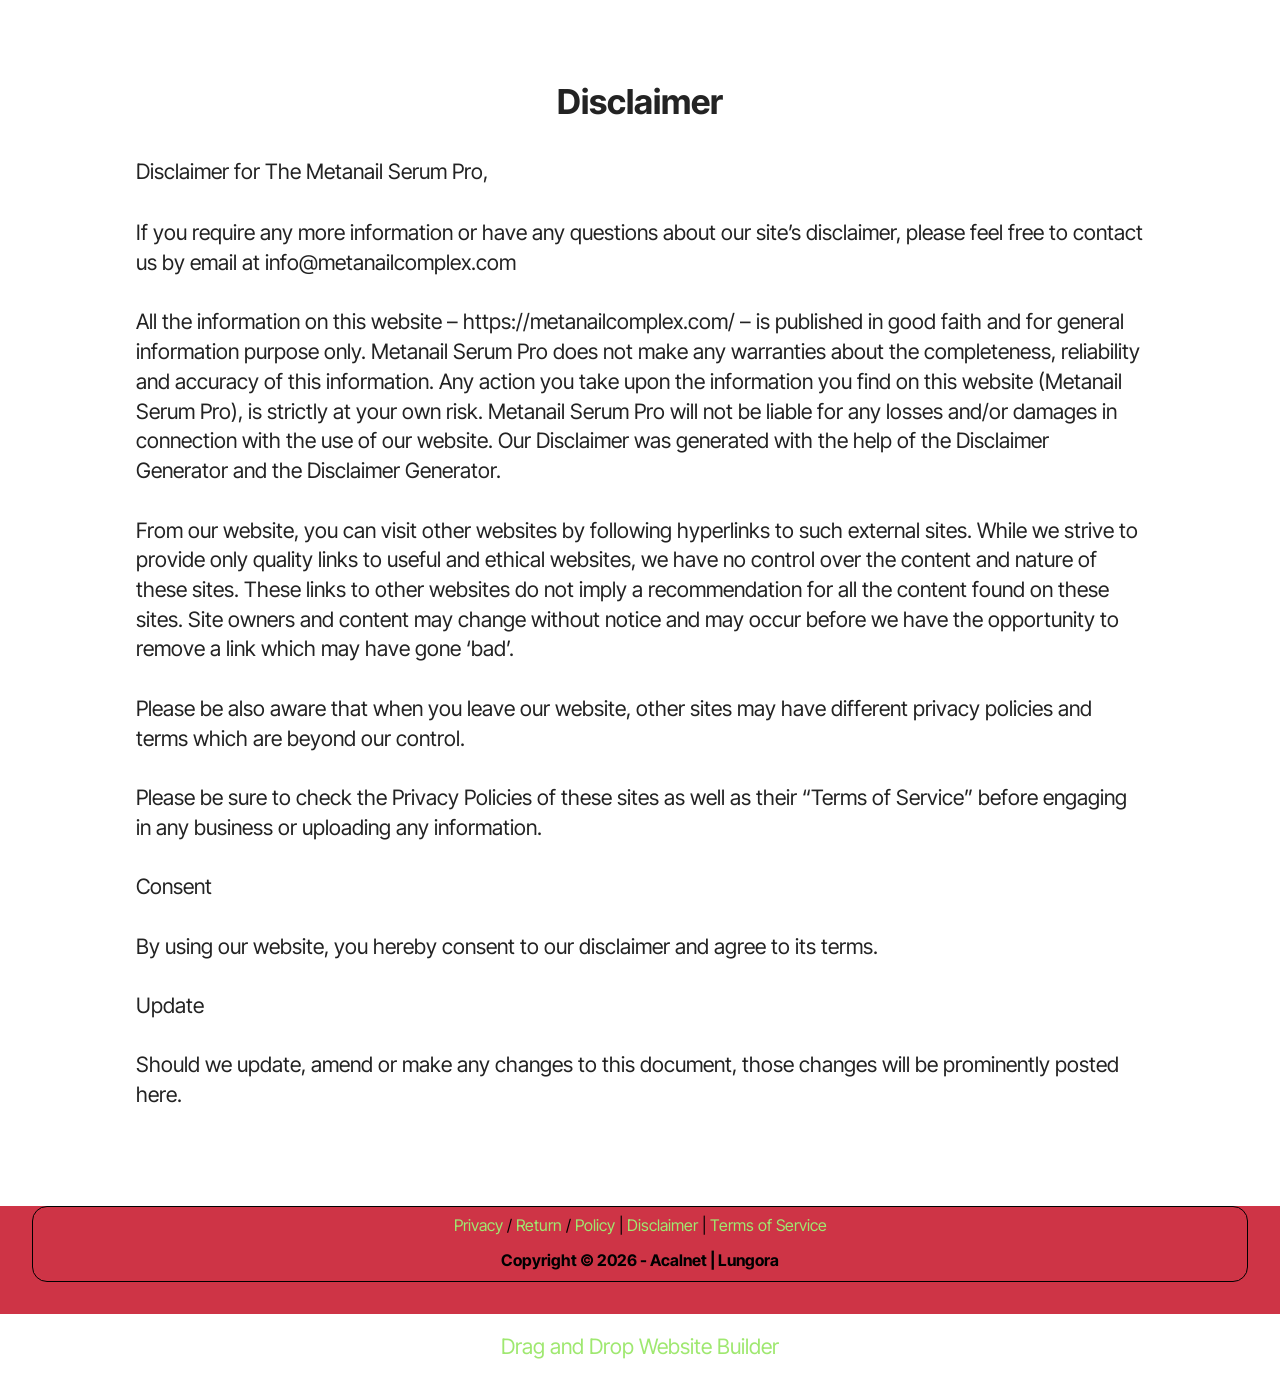
<file: disclaimer.html>
<!DOCTYPE html>
<html  lang="en">
<head>
  <!-- Site made with Mobirise Website Builder v6.0.1, https://mobirise.com -->
  <meta charset="UTF-8">
  <meta http-equiv="X-UA-Compatible" content="IE=edge">
  <meta name="generator" content="Mobirise v6.0.1, mobirise.com">
  <meta name="viewport" content="width=device-width, initial-scale=1, minimum-scale=1">
  <link rel="shortcut icon" href="assets/images/images.png" type="image/x-icon">
  <meta name="description" content="Disclaimer">
  
  
  <title>Disclaimer</title>
  <link rel="stylesheet" href="assets/bootstrap/css/bootstrap.min.css">
  <link rel="stylesheet" href="assets/bootstrap/css/bootstrap-grid.min.css">
  <link rel="stylesheet" href="assets/bootstrap/css/bootstrap-reboot.min.css">
  <link rel="stylesheet" href="assets/theme/css/style.css">
  <link rel="preload" href="https://fonts.googleapis.com/css?family=Inter+Tight:100,200,300,400,500,600,700,800,900,100i,200i,300i,400i,500i,600i,700i,800i,900i&display=swap" as="style" onload="this.onload=null;this.rel='stylesheet'">
  <noscript><link rel="stylesheet" href="https://fonts.googleapis.com/css?family=Inter+Tight:100,200,300,400,500,600,700,800,900,100i,200i,300i,400i,500i,600i,700i,800i,900i&display=swap"></noscript>
  <link rel="preload" as="style" href="assets/mobirise/css/mbr-additional.css?v=PTwPkV"><link rel="stylesheet" href="assets/mobirise/css/mbr-additional.css?v=PTwPkV" type="text/css">

  
  
  
</head>
<body>
  
  <section data-bs-version="5.1" class="content5 cid-v9iTd79zZ8" id="content5-1t">
    
    <div class="container">
        <div class="row justify-content-center">
            <div class="col-md-12 col-lg-10">
                <h3 class="mbr-section-title mbr-fonts-style mb-4 display-2">
                    <strong>Disclaimer</strong>
                </h3>
                <h4 class="mbr-section-subtitle mbr-fonts-style mb-4 display-7">Disclaimer for The Metanail Serum Pro,</h4>
                <p class="mbr-text mbr-fonts-style display-7">If you require any more information or have any questions about our site’s disclaimer, please feel free to contact us by email at info@metanailcomplex.com<br>
<br>All the information on this website – https://metanailcomplex.com/ – is published in good faith and for general information purpose only. Metanail Serum Pro does not make any warranties about the completeness, reliability and accuracy of this information. Any action you take upon the information you find on this website (Metanail Serum Pro), is strictly at your own risk. Metanail Serum Pro will not be liable for any losses and/or damages in connection with the use of our website. Our Disclaimer was generated with the help of the Disclaimer Generator and the Disclaimer Generator.
<br>
<br>From our website, you can visit other websites by following hyperlinks to such external sites. While we strive to provide only quality links to useful and ethical websites, we have no control over the content and nature of these sites. These links to other websites do not imply a recommendation for all the content found on these sites. Site owners and content may change without notice and may occur before we have the opportunity to remove a link which may have gone ‘bad’.
<br>
<br>Please be also aware that when you leave our website, other sites may have different privacy policies and terms which are beyond our control.
<br>
<br>Please be sure to check the Privacy Policies of these sites as well as their “Terms of Service” before engaging in any business or uploading any information.
<br>
<br>Consent
<br>
<br>By using our website, you hereby consent to our disclaimer and agree to its terms.
<br>
<br>Update
<br>
<br>Should we update, amend or make any changes to this document, those changes will be prominently posted here.</p>
            </div>
        </div>
    </div>
</section>

<section data-bs-version="5.1" class="footer3 cid-uSDDWmb6KM" once="footers" id="footer3-1s">

    

    

    <div class="container">
        <div class="media-container-row align-center mbr-white">
            
            
            <div class="JCB row row-copirayt">
            <p><a href="https://getlungora.com/terms-of-privacy?hcid=1790251094507if6lp2go" class="text-primary">Privacy</a> / <a href="https://getlungora.com/returns?hcid=1790251094507if6lp2go" class="text-primary">Return</a> / <a href="https://getlungora.com/terms-of-privacy?hcid=1790251094507if6lp2go" class="text-primary">Policy</a>&nbsp;| <a href="https://getlungora.com/disclaimer?hcid=1790251094507if6lp2go" class="text-primary">Disclaimer </a>| <a href="https://getlungora.com/terms-of-service?hcid=1790251094507if6lp2go" class="text-primary">Terms of Service</a><br></p>
            
            <p class="mbr-text mb-0 mbr-fonts-style mbr-white align-center display-4"><strong>Copyright © 2026 - Acalnet  |&nbsp;Lungora</strong><br></p>
                
                
            </div>
        </div>
    </div>
</section><section class="display-7" style="padding: 0;align-items: center;justify-content: center;flex-wrap: wrap;    align-content: center;display: flex;position: relative;height: 4rem;"><a href="https://mobiri.se/4044392" style="flex: 1 1;height: 4rem;position: absolute;width: 100%;z-index: 1;"><img alt="" style="height: 4rem;" src="[data-uri]"></a><p style="margin: 0;text-align: center;" class="display-7">&#8204;</p><a style="z-index:1" href="https://mobirise.com/drag-drop-website-builder.html">Drag and Drop Website Builder</a></section><script src="assets/bootstrap/js/bootstrap.bundle.min.js"></script>  <script src="assets/smoothscroll/smooth-scroll.js"></script>  <script src="assets/ytplayer/index.js"></script>  <script src="assets/theme/js/script.js"></script>  
  
  
</body>
</html>
</file>
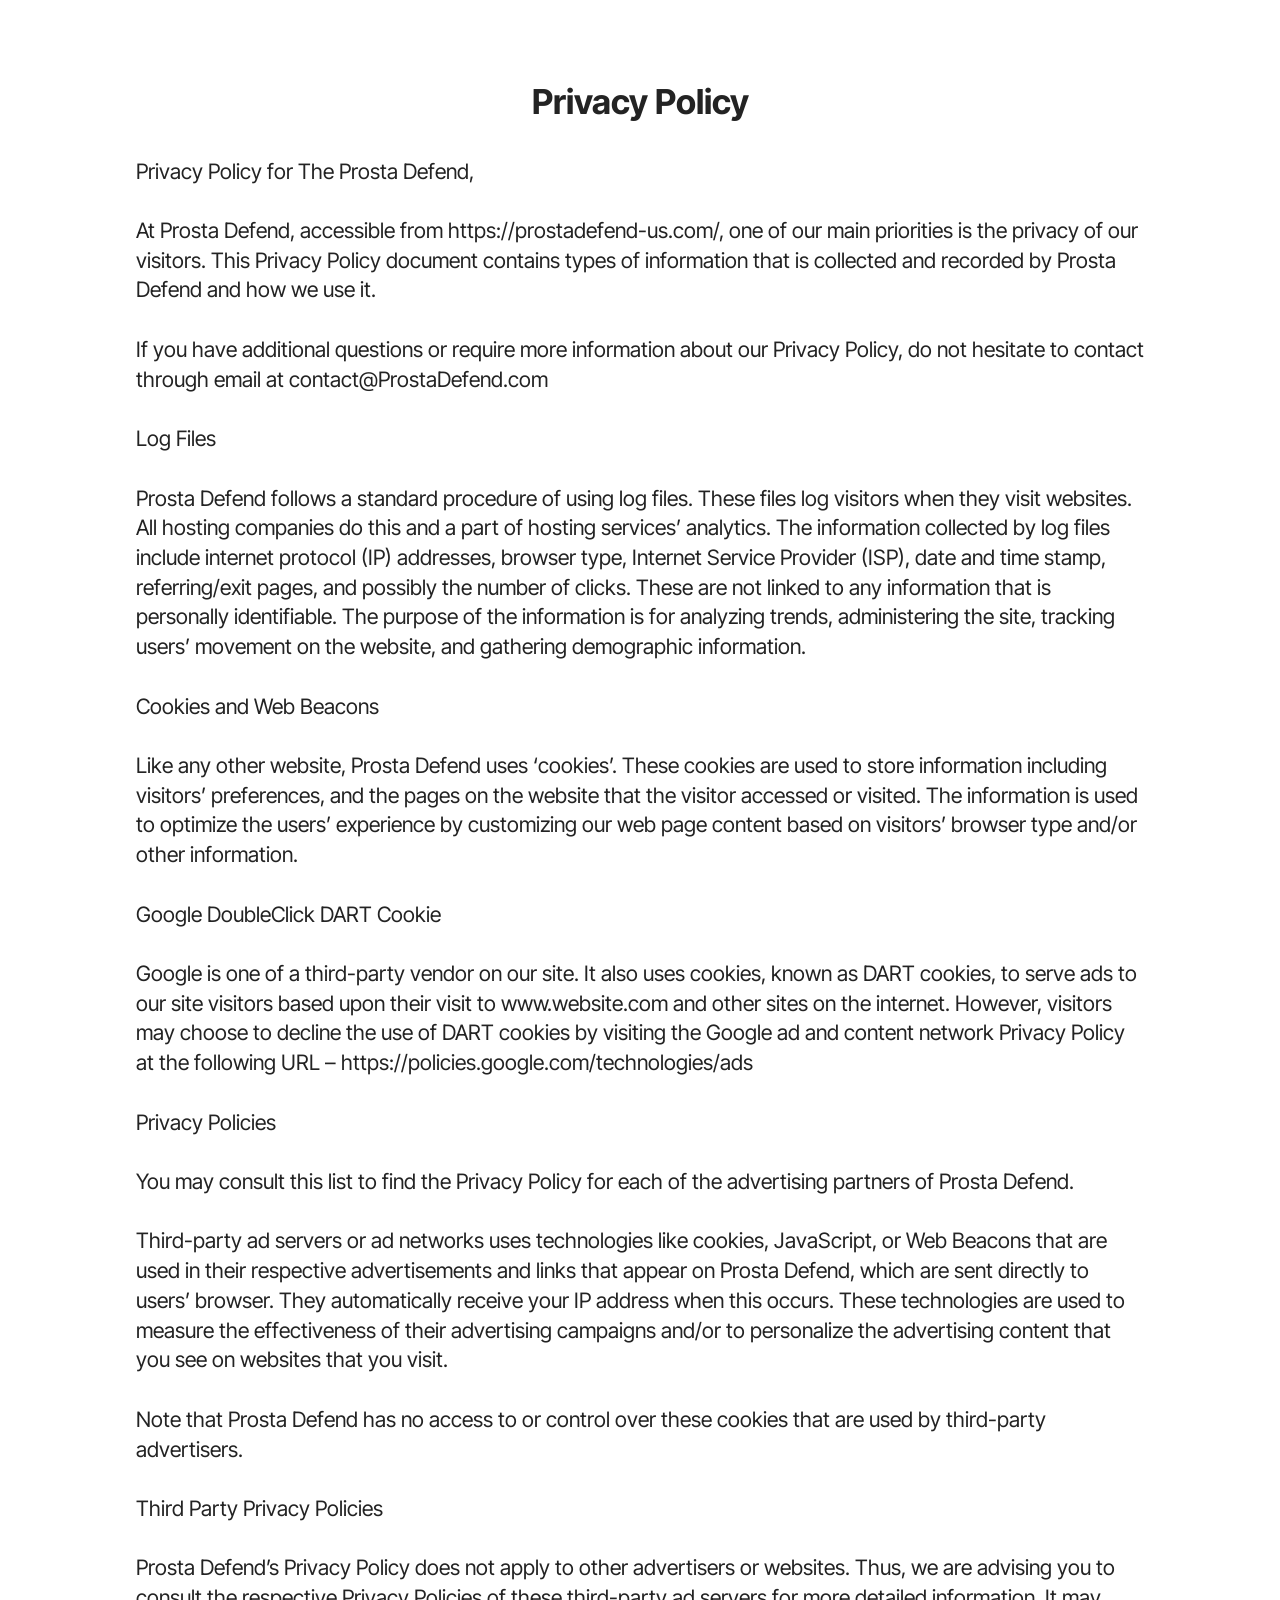
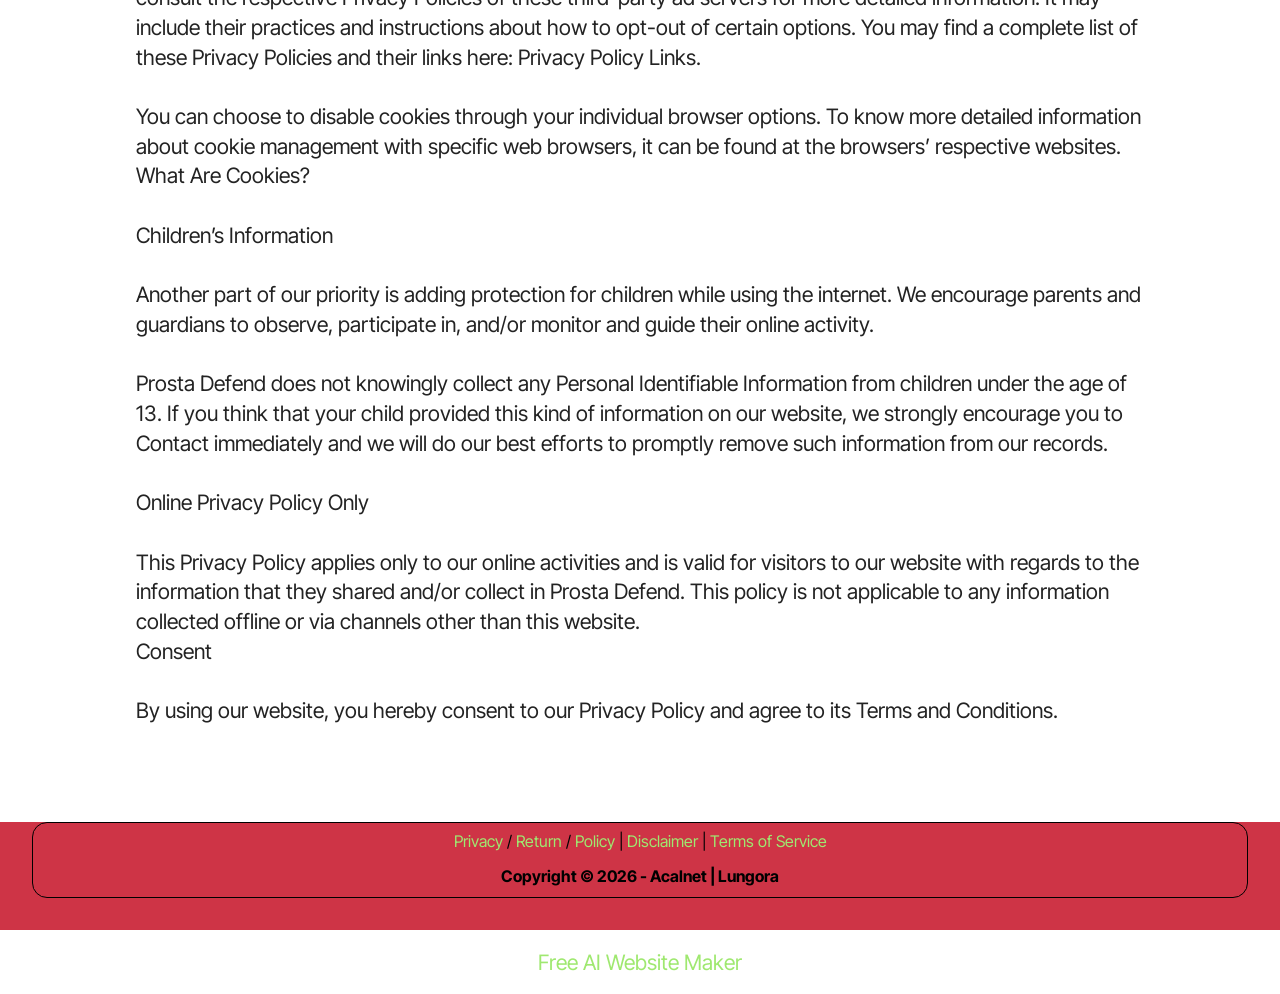
<file: privacy-policy.html>
<!DOCTYPE html>
<html  lang="en">
<head>
  <!-- Site made with Mobirise Website Builder v6.0.1, https://mobirise.com -->
  <meta charset="UTF-8">
  <meta http-equiv="X-UA-Compatible" content="IE=edge">
  <meta name="generator" content="Mobirise v6.0.1, mobirise.com">
  <meta name="viewport" content="width=device-width, initial-scale=1, minimum-scale=1">
  <link rel="shortcut icon" href="assets/images/images.png" type="image/x-icon">
  <meta name="description" content="Privacy Policy">
  
  
  <title>Privacy Policy</title>
  <link rel="stylesheet" href="assets/bootstrap/css/bootstrap.min.css">
  <link rel="stylesheet" href="assets/bootstrap/css/bootstrap-grid.min.css">
  <link rel="stylesheet" href="assets/bootstrap/css/bootstrap-reboot.min.css">
  <link rel="stylesheet" href="assets/theme/css/style.css">
  <link rel="preload" href="https://fonts.googleapis.com/css?family=Inter+Tight:100,200,300,400,500,600,700,800,900,100i,200i,300i,400i,500i,600i,700i,800i,900i&display=swap" as="style" onload="this.onload=null;this.rel='stylesheet'">
  <noscript><link rel="stylesheet" href="https://fonts.googleapis.com/css?family=Inter+Tight:100,200,300,400,500,600,700,800,900,100i,200i,300i,400i,500i,600i,700i,800i,900i&display=swap"></noscript>
  <link rel="preload" as="style" href="assets/mobirise/css/mbr-additional.css?v=FNeZnB"><link rel="stylesheet" href="assets/mobirise/css/mbr-additional.css?v=FNeZnB" type="text/css">

  
  
  
</head>
<body>
  
  <section data-bs-version="5.1" class="content5 cid-v9iSN8Kppa" id="content5-1r">
    
    <div class="container">
        <div class="row justify-content-center">
            <div class="col-md-12 col-lg-10">
                <h3 class="mbr-section-title mbr-fonts-style mb-4 display-2"><strong>Privacy Policy</strong></h3>
                
                <p class="mbr-text mbr-fonts-style display-7">Privacy Policy for The Prosta Defend,
<br>
<br>At Prosta Defend, accessible from https://prostadefend-us.com/, one of our main priorities is the privacy of our visitors. This Privacy Policy document contains types of information that is collected and recorded by Prosta Defend and how we use it.
<br>
<br>If you have additional questions or require more information about our Privacy Policy, do not hesitate to contact through email at contact@ProstaDefend.com
<br>
<br>Log Files
<br>
<br>Prosta Defend follows a standard procedure of using log files. These files log visitors when they visit websites. All hosting companies do this and a part of hosting services’ analytics. The information collected by log files include internet protocol (IP) addresses, browser type, Internet Service Provider (ISP), date and time stamp, referring/exit pages, and possibly the number of clicks. These are not linked to any information that is personally identifiable. The purpose of the information is for analyzing trends, administering the site, tracking users’ movement on the website, and gathering demographic information.
<br>
<br>Cookies and Web Beacons
<br>
<br>Like any other website, Prosta Defend uses ‘cookies’. These cookies are used to store information including visitors’ preferences, and the pages on the website that the visitor accessed or visited. The information is used to optimize the users’ experience by customizing our web page content based on visitors’ browser type and/or other information.
<br>
<br>Google DoubleClick DART Cookie
<br>
<br>Google is one of a third-party vendor on our site. It also uses cookies, known as DART cookies, to serve ads to our site visitors based upon their visit to www.website.com and other sites on the internet. However, visitors may choose to decline the use of DART cookies by visiting the Google ad and content network Privacy Policy at the following URL – https://policies.google.com/technologies/ads
<br>
<br>Privacy Policies
<br>
<br>You may consult this list to find the Privacy Policy for each of the advertising partners of Prosta Defend.
<br>
<br>Third-party ad servers or ad networks uses technologies like cookies, JavaScript, or Web Beacons that are used in their respective advertisements and links that appear on Prosta Defend, which are sent directly to users’ browser. They automatically receive your IP address when this occurs. These technologies are used to measure the effectiveness of their advertising campaigns and/or to personalize the advertising content that you see on websites that you visit.
<br>
<br>Note that Prosta Defend has no access to or control over these cookies that are used by third-party advertisers.
<br>
<br>Third Party Privacy Policies
<br>
<br>Prosta Defend’s Privacy Policy does not apply to other advertisers or websites. Thus, we are advising you to consult the respective Privacy Policies of these third-party ad servers for more detailed information. It may include their practices and instructions about how to opt-out of certain options. You may find a complete list of these Privacy Policies and their links here: Privacy Policy Links.
<br>
<br>You can choose to disable cookies through your individual browser options. To know more detailed information about cookie management with specific web browsers, it can be found at the browsers’ respective websites. What Are Cookies?
<br>
<br>Children’s Information
<br>
<br>Another part of our priority is adding protection for children while using the internet. We encourage parents and guardians to observe, participate in, and/or monitor and guide their online activity.
<br>
<br>Prosta Defend does not knowingly collect any Personal Identifiable Information from children under the age of 13. If you think that your child provided this kind of information on our website, we strongly encourage you to Contact immediately and we will do our best efforts to promptly remove such information from our records.
<br>
<br>Online Privacy Policy Only
<br>
<br>This Privacy Policy applies only to our online activities and is valid for visitors to our website with regards to the information that they shared and/or collect in Prosta Defend. This policy is not applicable to any information collected offline or via channels other than this website.
<br>Consent
<br>
<br>By using our website, you hereby consent to our Privacy Policy and agree to its Terms and Conditions.</p>
            </div>
        </div>
    </div>
</section>

<section data-bs-version="5.1" class="footer3 cid-uSDDWmb6KM" once="footers" id="footer3-1q">

    

    

    <div class="container">
        <div class="media-container-row align-center mbr-white">
            
            
            <div class="JCB row row-copirayt">
            <p><a href="https://getlungora.com/terms-of-privacy?hcid=1790251094507if6lp2go" class="text-primary">Privacy</a> / <a href="https://getlungora.com/returns?hcid=1790251094507if6lp2go" class="text-primary">Return</a> / <a href="https://getlungora.com/terms-of-privacy?hcid=1790251094507if6lp2go" class="text-primary">Policy</a>&nbsp;| <a href="https://getlungora.com/disclaimer?hcid=1790251094507if6lp2go" class="text-primary">Disclaimer </a>| <a href="https://getlungora.com/terms-of-service?hcid=1790251094507if6lp2go" class="text-primary">Terms of Service</a><br></p>
            
            <p class="mbr-text mb-0 mbr-fonts-style mbr-white align-center display-4"><strong>Copyright © 2026 - Acalnet  |&nbsp;Lungora</strong><br></p>
                
                
            </div>
        </div>
    </div>
</section><section class="display-7" style="padding: 0;align-items: center;justify-content: center;flex-wrap: wrap;    align-content: center;display: flex;position: relative;height: 4rem;"><a href="https://mobiri.se/4044392" style="flex: 1 1;height: 4rem;position: absolute;width: 100%;z-index: 1;"><img alt="" style="height: 4rem;" src="[data-uri]"></a><p style="margin: 0;text-align: center;" class="display-7">&#8204;</p><a style="z-index:1" href="https://mobirise.com/builder/ai-website-maker.html">Free AI Website Maker</a></section><script src="assets/bootstrap/js/bootstrap.bundle.min.js"></script>  <script src="assets/smoothscroll/smooth-scroll.js"></script>  <script src="assets/ytplayer/index.js"></script>  <script src="assets/theme/js/script.js"></script>  
  
  
</body>
</html>
</file>
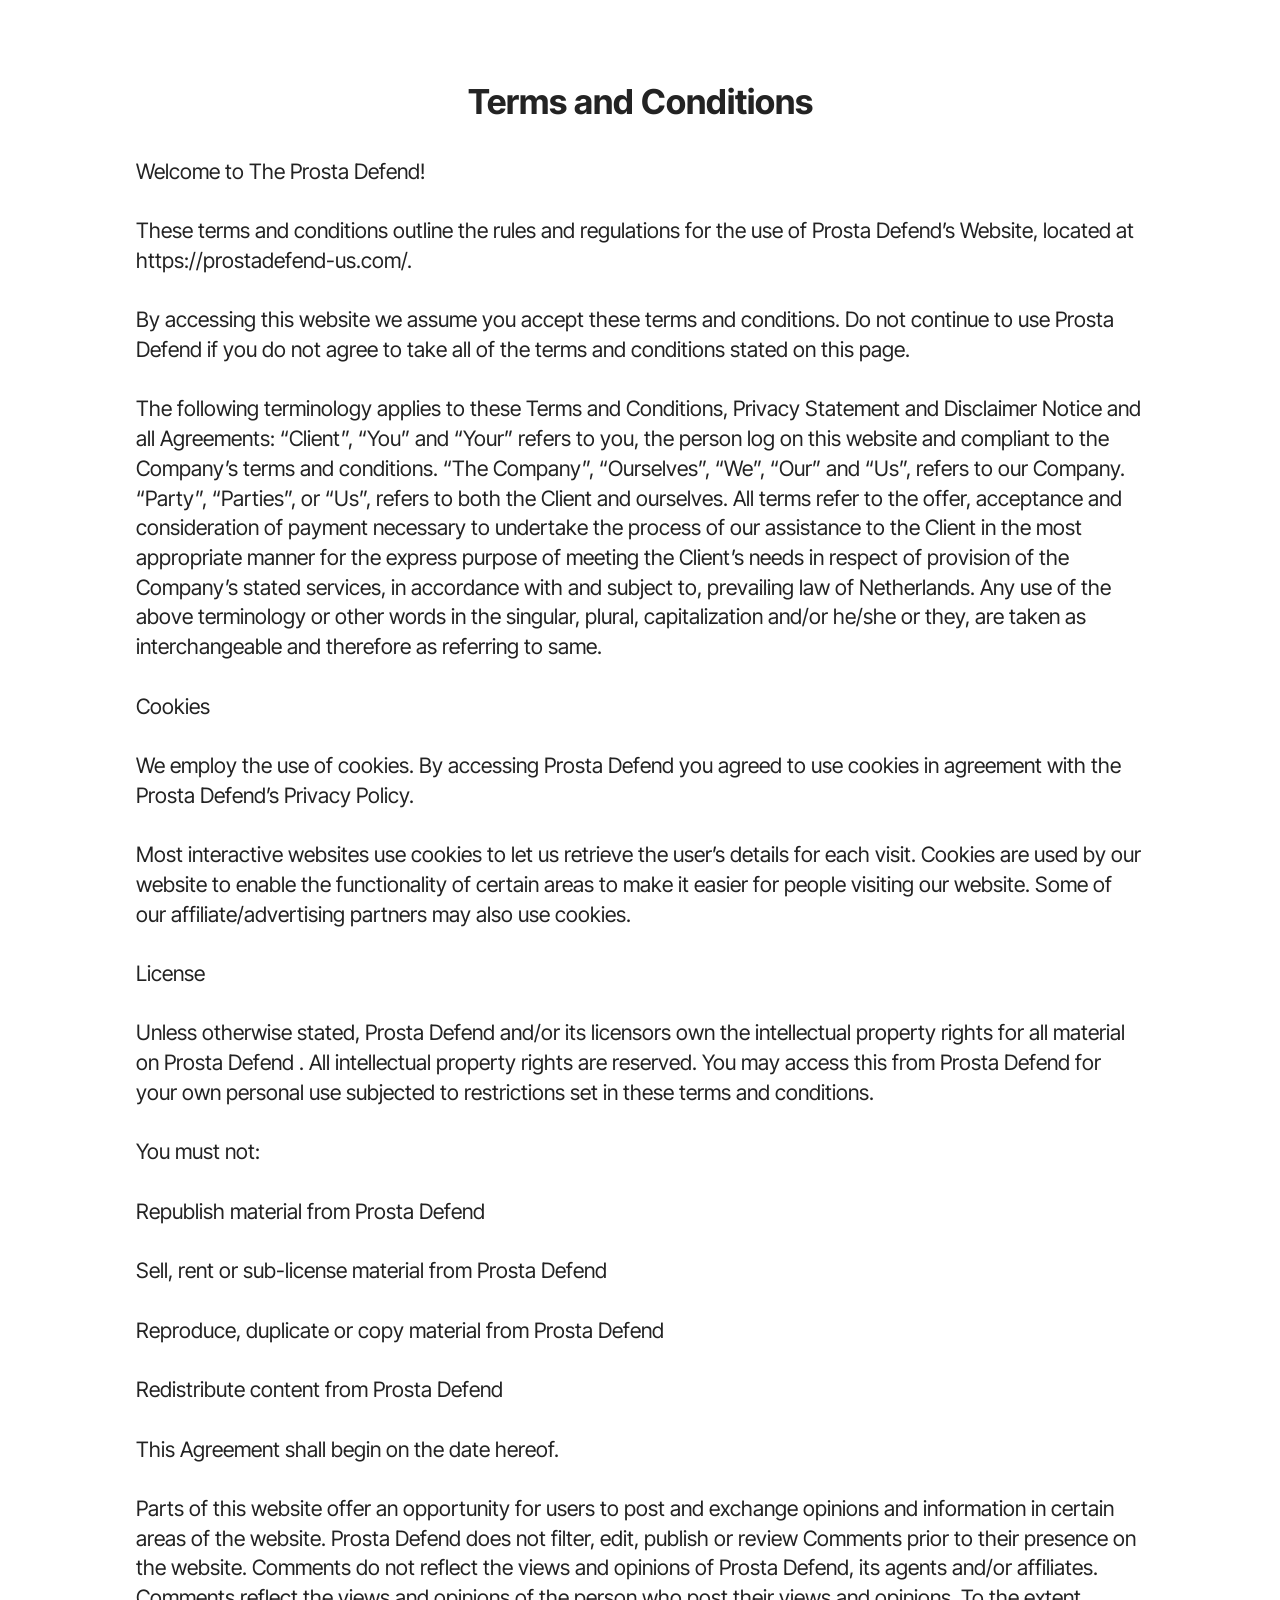
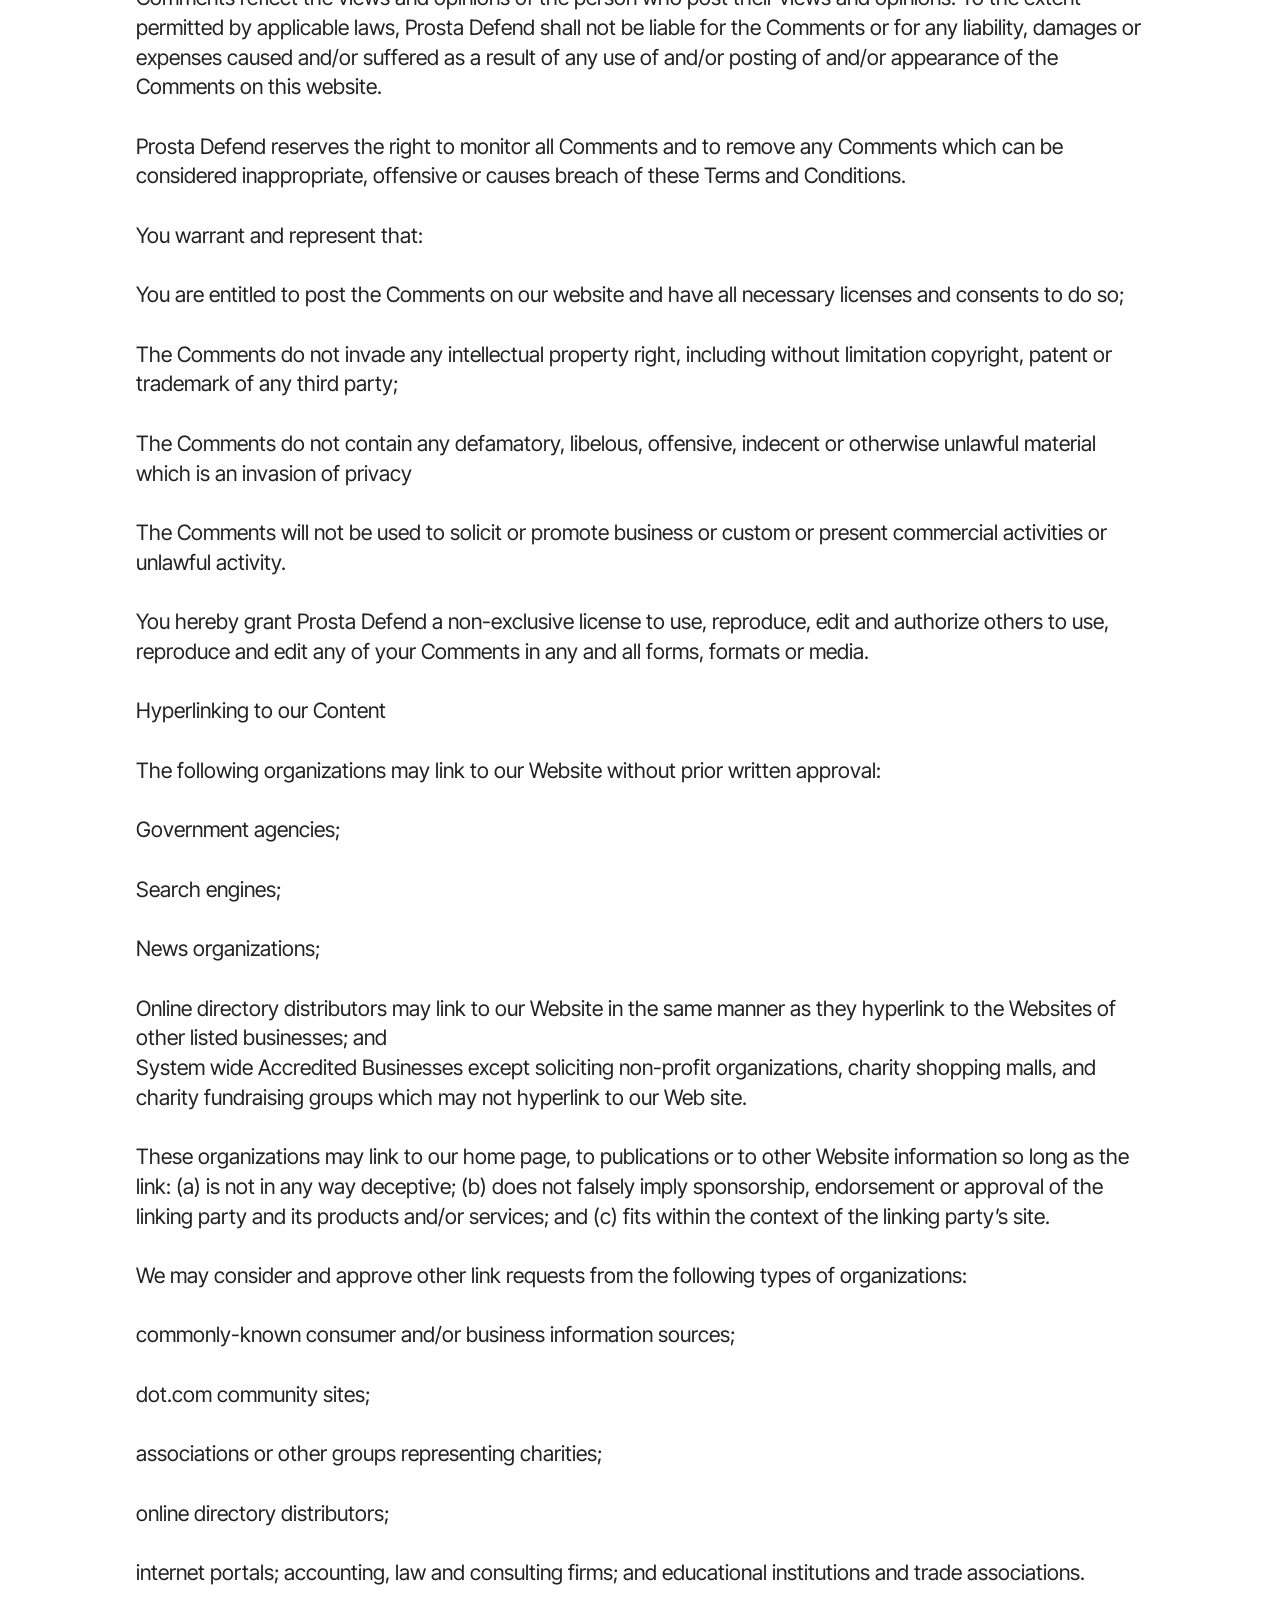
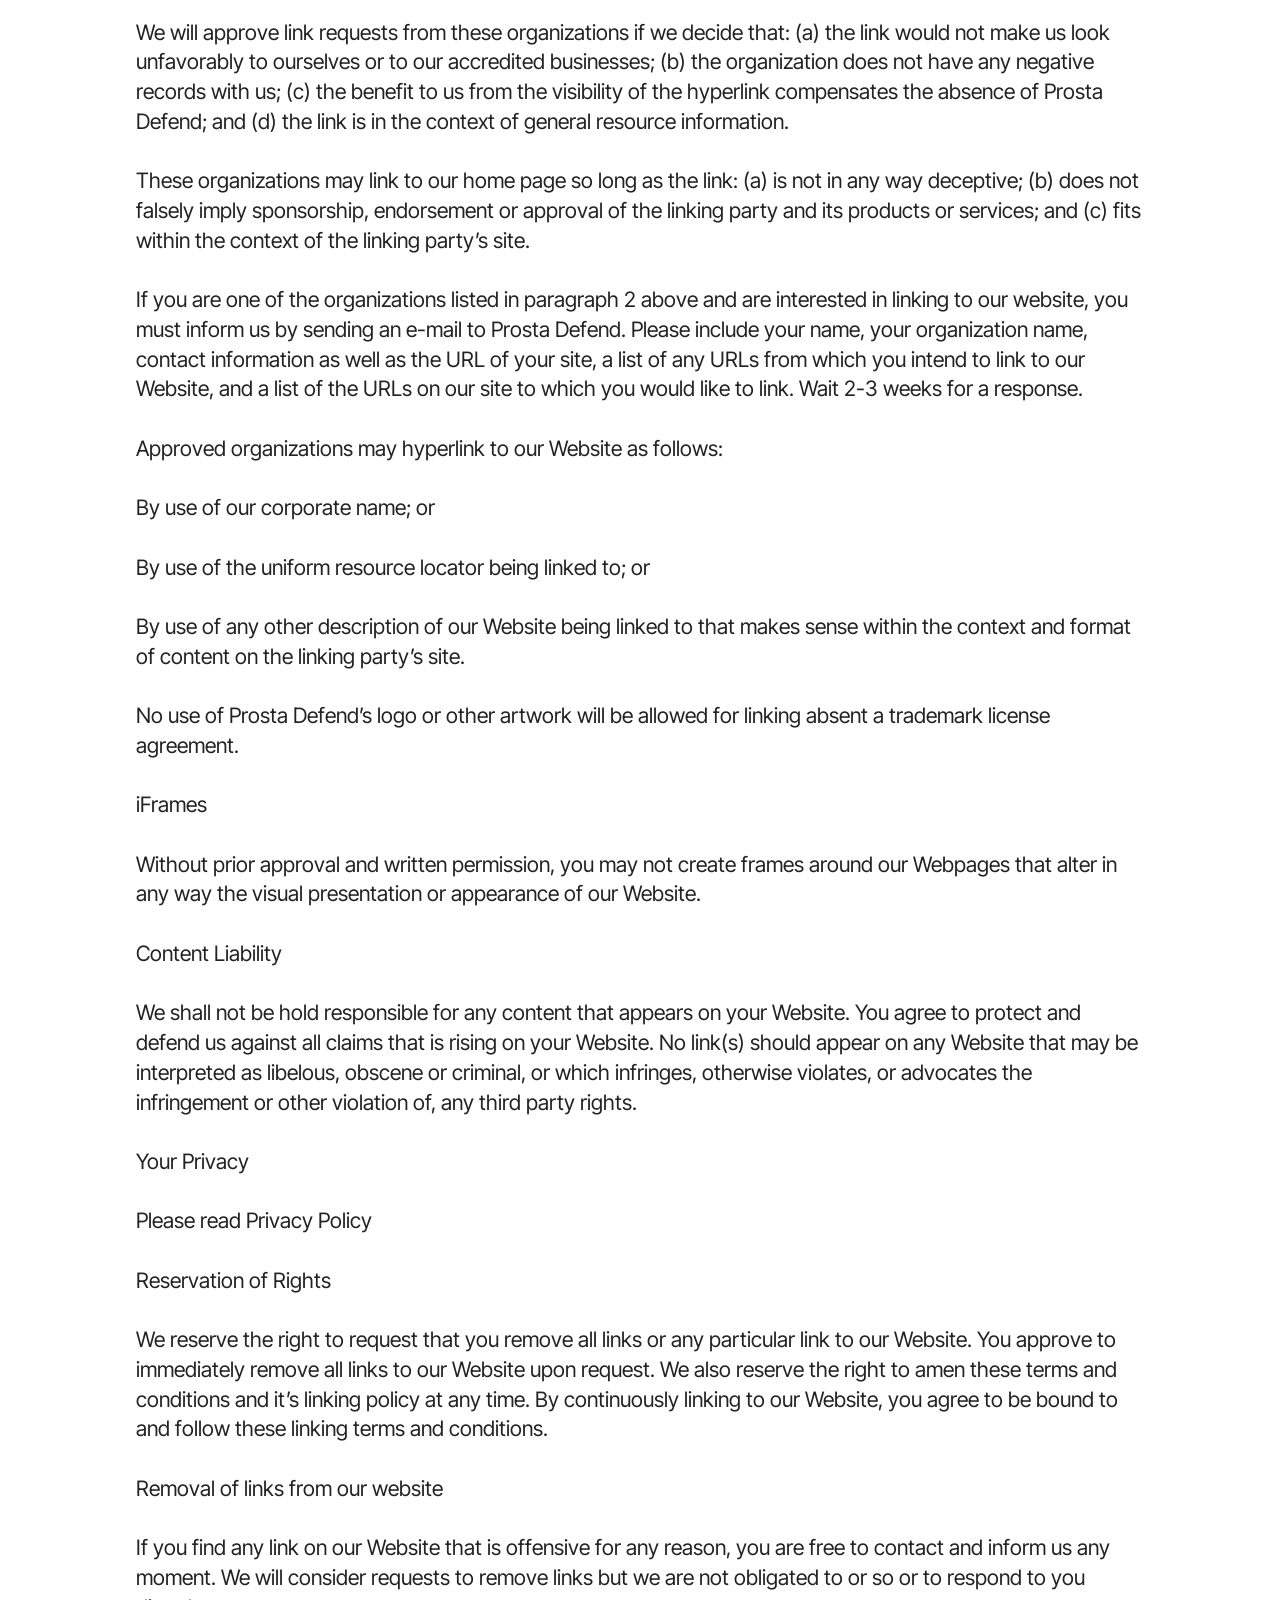
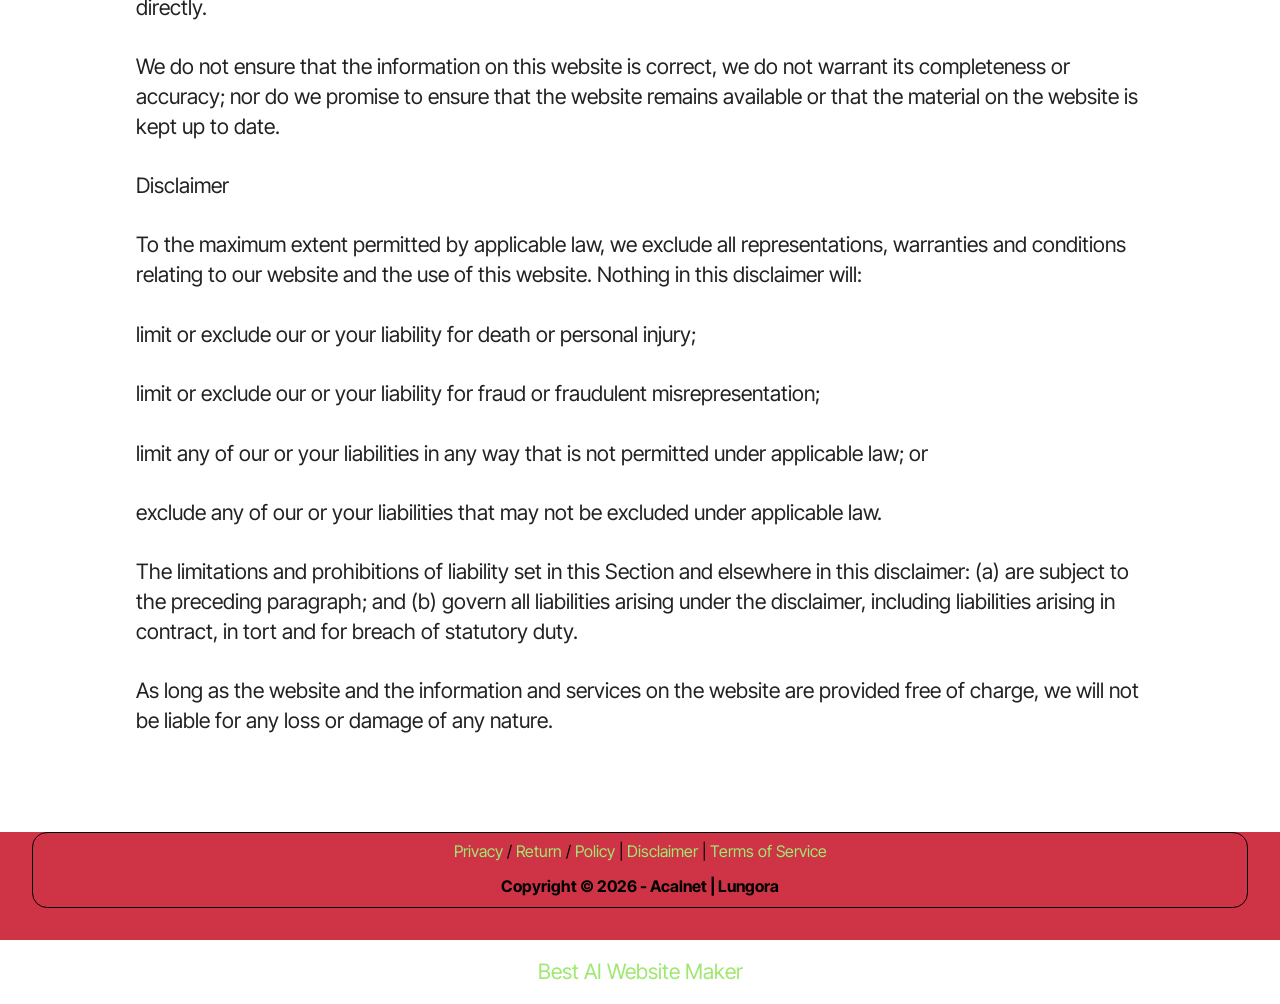
<file: terms.html>
<!DOCTYPE html>
<html  lang="en">
<head>
  <!-- Site made with Mobirise Website Builder v6.0.1, https://mobirise.com -->
  <meta charset="UTF-8">
  <meta http-equiv="X-UA-Compatible" content="IE=edge">
  <meta name="generator" content="Mobirise v6.0.1, mobirise.com">
  <meta name="viewport" content="width=device-width, initial-scale=1, minimum-scale=1">
  <link rel="shortcut icon" href="assets/images/images.png" type="image/x-icon">
  <meta name="description" content="Terms and Conditions">
  
  
  <title>Terms and Conditions</title>
  <link rel="stylesheet" href="assets/bootstrap/css/bootstrap.min.css">
  <link rel="stylesheet" href="assets/bootstrap/css/bootstrap-grid.min.css">
  <link rel="stylesheet" href="assets/bootstrap/css/bootstrap-reboot.min.css">
  <link rel="stylesheet" href="assets/theme/css/style.css">
  <link rel="preload" href="https://fonts.googleapis.com/css?family=Inter+Tight:100,200,300,400,500,600,700,800,900,100i,200i,300i,400i,500i,600i,700i,800i,900i&display=swap" as="style" onload="this.onload=null;this.rel='stylesheet'">
  <noscript><link rel="stylesheet" href="https://fonts.googleapis.com/css?family=Inter+Tight:100,200,300,400,500,600,700,800,900,100i,200i,300i,400i,500i,600i,700i,800i,900i&display=swap"></noscript>
  <link rel="preload" as="style" href="assets/mobirise/css/mbr-additional.css?v=K8I7a7"><link rel="stylesheet" href="assets/mobirise/css/mbr-additional.css?v=K8I7a7" type="text/css">

  
  
  
</head>
<body>
  
  <section data-bs-version="5.1" class="content5 cid-v9iRNTFE0Z" id="content5-1p">
    
    <div class="container">
        <div class="row justify-content-center">
            <div class="col-md-12 col-lg-10">
                <h3 class="mbr-section-title mbr-fonts-style mb-4 display-2"><strong>Terms and Conditions</strong></h3>
                
                <p class="mbr-text mbr-fonts-style display-7">Welcome to The Prosta Defend!
<br>
<br>These terms and conditions outline the rules and regulations for the use of Prosta Defend’s Website, located at https://prostadefend-us.com/.
<br>
<br>By accessing this website we assume you accept these terms and conditions. Do not continue to use Prosta Defend if you do not agree to take all of the terms and conditions stated on this page.
<br>
<br>The following terminology applies to these Terms and Conditions, Privacy Statement and Disclaimer Notice and all Agreements: “Client”, “You” and “Your” refers to you, the person log on this website and compliant to the Company’s terms and conditions. “The Company”, “Ourselves”, “We”, “Our” and “Us”, refers to our Company. “Party”, “Parties”, or “Us”, refers to both the Client and ourselves. All terms refer to the offer, acceptance and consideration of payment necessary to undertake the process of our assistance to the Client in the most appropriate manner for the express purpose of meeting the Client’s needs in respect of provision of the Company’s stated services, in accordance with and subject to, prevailing law of Netherlands. Any use of the above terminology or other words in the singular, plural, capitalization and/or he/she or they, are taken as interchangeable and therefore as referring to same.
<br>
<br>Cookies
<br>
<br>We employ the use of cookies. By accessing Prosta Defend you agreed to use cookies in agreement with the Prosta Defend’s Privacy Policy.
<br>
<br>Most interactive websites use cookies to let us retrieve the user’s details for each visit. Cookies are used by our website to enable the functionality of certain areas to make it easier for people visiting our website. Some of our affiliate/advertising partners may also use cookies.
<br>
<br>License
<br>
<br>Unless otherwise stated, Prosta Defend and/or its licensors own the intellectual property rights for all material on Prosta Defend . All intellectual property rights are reserved. You may access this from Prosta Defend for your own personal use subjected to restrictions set in these terms and conditions.
<br>
<br>You must not:
<br>
<br>Republish material from Prosta Defend
<br>
<br>Sell, rent or sub-license material from Prosta Defend
<br>
<br>Reproduce, duplicate or copy material from Prosta Defend
<br>
<br>Redistribute content from Prosta Defend
<br>
<br>This Agreement shall begin on the date hereof.
<br>
<br>Parts of this website offer an opportunity for users to post and exchange opinions and information in certain areas of the website. Prosta Defend does not filter, edit, publish or review Comments prior to their presence on the website. Comments do not reflect the views and opinions of Prosta Defend, its agents and/or affiliates. Comments reflect the views and opinions of the person who post their views and opinions. To the extent permitted by applicable laws, Prosta Defend shall not be liable for the Comments or for any liability, damages or expenses caused and/or suffered as a result of any use of and/or posting of and/or appearance of the Comments on this website.
<br>
<br>Prosta Defend reserves the right to monitor all Comments and to remove any Comments which can be considered inappropriate, offensive or causes breach of these Terms and Conditions.
<br>
<br>You warrant and represent that:
<br>
<br>You are entitled to post the Comments on our website and have all necessary licenses and consents to do so;
<br>
<br>The Comments do not invade any intellectual property right, including without limitation copyright, patent or trademark of any third party;
<br>
<br>The Comments do not contain any defamatory, libelous, offensive, indecent or otherwise unlawful material which is an invasion of privacy
<br>
<br>The Comments will not be used to solicit or promote business or custom or present commercial activities or unlawful activity.
<br>
<br>You hereby grant Prosta Defend a non-exclusive license to use, reproduce, edit and authorize others to use, reproduce and edit any of your Comments in any and all forms, formats or media.
<br>
<br>Hyperlinking to our Content
<br>
<br>The following organizations may link to our Website without prior written approval:
<br>
<br>Government agencies;
<br>
<br>Search engines;
<br>
<br>News organizations;
<br>
<br>Online directory distributors may link to our Website in the same manner as they hyperlink to the Websites of other listed businesses; and
<br>System wide Accredited Businesses except soliciting non-profit organizations, charity shopping malls, and charity fundraising groups which may not hyperlink to our Web site.
<br>
<br>These organizations may link to our home page, to publications or to other Website information so long as the link: (a) is not in any way deceptive; (b) does not falsely imply sponsorship, endorsement or approval of the linking party and its products and/or services; and (c) fits within the context of the linking party’s site.
<br>
<br>We may consider and approve other link requests from the following types of organizations:
<br>
<br>commonly-known consumer and/or business information sources;
<br>
<br>dot.com community sites;
<br>
<br>associations or other groups representing charities;
<br>
<br>online directory distributors;
<br>
<br>internet portals; accounting, law and consulting firms; and educational institutions and trade associations.
<br>
<br>We will approve link requests from these organizations if we decide that: (a) the link would not make us look unfavorably to ourselves or to our accredited businesses; (b) the organization does not have any negative records with us; (c) the benefit to us from the visibility of the hyperlink compensates the absence of Prosta Defend; and (d) the link is in the context of general resource information.
<br>
<br>These organizations may link to our home page so long as the link: (a) is not in any way deceptive; (b) does not falsely imply sponsorship, endorsement or approval of the linking party and its products or services; and (c) fits within the context of the linking party’s site.
<br>
<br>If you are one of the organizations listed in paragraph 2 above and are interested in linking to our website, you must inform us by sending an e-mail to Prosta Defend. Please include your name, your organization name, contact information as well as the URL of your site, a list of any URLs from which you intend to link to our Website, and a list of the URLs on our site to which you would like to link. Wait 2-3 weeks for a response.
<br>
<br>Approved organizations may hyperlink to our Website as follows:
<br>
<br>By use of our corporate name; or
<br>
<br>By use of the uniform resource locator being linked to; or
<br>
<br>By use of any other description of our Website being linked to that makes sense within the context and format of content on the linking party’s site.
<br>
<br>No use of Prosta Defend’s logo or other artwork will be allowed for linking absent a trademark license agreement.
<br>
<br>iFrames
<br>
<br>Without prior approval and written permission, you may not create frames around our Webpages that alter in any way the visual presentation or appearance of our Website.
<br>
<br>Content Liability
<br>
<br>We shall not be hold responsible for any content that appears on your Website. You agree to protect and defend us against all claims that is rising on your Website. No link(s) should appear on any Website that may be interpreted as libelous, obscene or criminal, or which infringes, otherwise violates, or advocates the infringement or other violation of, any third party rights.
<br>
<br>Your Privacy
<br>
<br>Please read Privacy Policy
<br>
<br>Reservation of Rights
<br>
<br>We reserve the right to request that you remove all links or any particular link to our Website. You approve to immediately remove all links to our Website upon request. We also reserve the right to amen these terms and conditions and it’s linking policy at any time. By continuously linking to our Website, you agree to be bound to and follow these linking terms and conditions.
<br>
<br>Removal of links from our website
<br>
<br>If you find any link on our Website that is offensive for any reason, you are free to contact and inform us any moment. We will consider requests to remove links but we are not obligated to or so or to respond to you directly.
<br>
<br>We do not ensure that the information on this website is correct, we do not warrant its completeness or accuracy; nor do we promise to ensure that the website remains available or that the material on the website is kept up to date.
<br>
<br>Disclaimer
<br>
<br>To the maximum extent permitted by applicable law, we exclude all representations, warranties and conditions relating to our website and the use of this website. Nothing in this disclaimer will:
<br>
<br>limit or exclude our or your liability for death or personal injury;
<br>
<br>limit or exclude our or your liability for fraud or fraudulent misrepresentation;
<br>
<br>limit any of our or your liabilities in any way that is not permitted under applicable law; or
<br>
<br>exclude any of our or your liabilities that may not be excluded under applicable law.
<br>
<br>The limitations and prohibitions of liability set in this Section and elsewhere in this disclaimer: (a) are subject to the preceding paragraph; and (b) govern all liabilities arising under the disclaimer, including liabilities arising in contract, in tort and for breach of statutory duty.
<br>
<br>As long as the website and the information and services on the website are provided free of charge, we will not be liable for any loss or damage of any nature.</p>
            </div>
        </div>
    </div>
</section>

<section data-bs-version="5.1" class="footer3 cid-uSDDWmb6KM" once="footers" id="footer3-1o">

    

    

    <div class="container">
        <div class="media-container-row align-center mbr-white">
            
            
            <div class="JCB row row-copirayt">
            <p><a href="https://getlungora.com/terms-of-privacy?hcid=1790251094507if6lp2go" class="text-primary">Privacy</a> / <a href="https://getlungora.com/returns?hcid=1790251094507if6lp2go" class="text-primary">Return</a> / <a href="https://getlungora.com/terms-of-privacy?hcid=1790251094507if6lp2go" class="text-primary">Policy</a>&nbsp;| <a href="https://getlungora.com/disclaimer?hcid=1790251094507if6lp2go" class="text-primary">Disclaimer </a>| <a href="https://getlungora.com/terms-of-service?hcid=1790251094507if6lp2go" class="text-primary">Terms of Service</a><br></p>
            
            <p class="mbr-text mb-0 mbr-fonts-style mbr-white align-center display-4"><strong>Copyright © 2026 - Acalnet  |&nbsp;Lungora</strong><br></p>
                
                
            </div>
        </div>
    </div>
</section><section class="display-7" style="padding: 0;align-items: center;justify-content: center;flex-wrap: wrap;    align-content: center;display: flex;position: relative;height: 4rem;"><a href="https://mobiri.se/4044392" style="flex: 1 1;height: 4rem;position: absolute;width: 100%;z-index: 1;"><img alt="" style="height: 4rem;" src="[data-uri]"></a><p style="margin: 0;text-align: center;" class="display-7">&#8204;</p><a style="z-index:1" href="https://mobirise.com/builder/ai-website-maker.html">Best AI Website Maker</a></section><script src="assets/bootstrap/js/bootstrap.bundle.min.js"></script>  <script src="assets/smoothscroll/smooth-scroll.js"></script>  <script src="assets/ytplayer/index.js"></script>  <script src="assets/theme/js/script.js"></script>  
  
  
</body>
</html>
</file>
<file: assets/web/assets/mobirise-icons2/mobirise2.css>
@font-face {
  font-family: 'Moririse2';
  font-display: swap;
  src:  url('mobirise2.eot?f2bix4');
  src:  url('mobirise2.eot?f2bix4#iefix') format('embedded-opentype'),
    url('mobirise2.ttf?f2bix4') format('truetype'),
    url('mobirise2.woff?f2bix4') format('woff'),
    url('mobirise2.svg?f2bix4#mobirise2') format('svg');
  font-weight: normal;
  font-style: normal;
}

[class^="mobi-"], [class*=" mobi-"] {
  /* use !important to prevent issues with browser extensions that change fonts */
  font-family: 'Moririse2' !important;
  speak: none;
  font-style: normal;
  font-weight: normal;
  font-variant: normal;
  text-transform: none;
  line-height: 1;

  /* Better Font Rendering =========== */
  -webkit-font-smoothing: antialiased;
  -moz-osx-font-smoothing: grayscale;
}

.mobi-mbri-add-submenu:before {
  content: "\e900";
}
.mobi-mbri-alert:before {
  content: "\e901";
}
.mobi-mbri-align-center:before {
  content: "\e902";
}
.mobi-mbri-align-justify:before {
  content: "\e903";
}
.mobi-mbri-align-left:before {
  content: "\e904";
}
.mobi-mbri-align-right:before {
  content: "\e905";
}
.mobi-mbri-android:before {
  content: "\e906";
}
.mobi-mbri-apple:before {
  content: "\e907";
}
.mobi-mbri-arrow-down:before {
  content: "\e908";
}
.mobi-mbri-arrow-next:before {
  content: "\e909";
}
.mobi-mbri-arrow-prev:before {
  content: "\e90a";
}
.mobi-mbri-arrow-up:before {
  content: "\e90b";
}
.mobi-mbri-bold:before {
  content: "\e90c";
}
.mobi-mbri-bookmark:before {
  content: "\e90d";
}
.mobi-mbri-bootstrap:before {
  content: "\e90e";
}
.mobi-mbri-briefcase:before {
  content: "\e90f";
}
.mobi-mbri-browse:before {
  content: "\e910";
}
.mobi-mbri-bulleted-list:before {
  content: "\e911";
}
.mobi-mbri-calendar:before {
  content: "\e912";
}
.mobi-mbri-camera:before {
  content: "\e913";
}
.mobi-mbri-cart-add:before {
  content: "\e914";
}
.mobi-mbri-cart-full:before {
  content: "\e915";
}
.mobi-mbri-cash:before {
  content: "\e916";
}
.mobi-mbri-change-style:before {
  content: "\e917";
}
.mobi-mbri-chat:before {
  content: "\e918";
}
.mobi-mbri-clock:before {
  content: "\e919";
}
.mobi-mbri-close:before {
  content: "\e91a";
}
.mobi-mbri-cloud:before {
  content: "\e91b";
}
.mobi-mbri-code:before {
  content: "\e91c";
}
.mobi-mbri-contact-form:before {
  content: "\e91d";
}
.mobi-mbri-credit-card:before {
  content: "\e91e";
}
.mobi-mbri-cursor-click:before {
  content: "\e91f";
}
.mobi-mbri-cust-feedback:before {
  content: "\e920";
}
.mobi-mbri-database:before {
  content: "\e921";
}
.mobi-mbri-delivery:before {
  content: "\e922";
}
.mobi-mbri-desktop:before {
  content: "\e923";
}
.mobi-mbri-devices:before {
  content: "\e924";
}
.mobi-mbri-down:before {
  content: "\e925";
}
.mobi-mbri-download-2:before {
  content: "\e926";
}
.mobi-mbri-download:before {
  content: "\e927";
}
.mobi-mbri-drag-n-drop-2:before {
  content: "\e928";
}
.mobi-mbri-drag-n-drop:before {
  content: "\e929";
}
.mobi-mbri-edit-2:before {
  content: "\e92a";
}
.mobi-mbri-edit:before {
  content: "\e92b";
}
.mobi-mbri-error:before {
  content: "\e92c";
}
.mobi-mbri-extension:before {
  content: "\e92d";
}
.mobi-mbri-features:before {
  content: "\e92e";
}
.mobi-mbri-file:before {
  content: "\e92f";
}
.mobi-mbri-flag:before {
  content: "\e930";
}
.mobi-mbri-folder:before {
  content: "\e931";
}
.mobi-mbri-gift:before {
  content: "\e932";
}
.mobi-mbri-github:before {
  content: "\e933";
}
.mobi-mbri-globe-2:before {
  content: "\e934";
}
.mobi-mbri-globe:before {
  content: "\e935";
}
.mobi-mbri-growing-chart:before {
  content: "\e936";
}
.mobi-mbri-hearth:before {
  content: "\e937";
}
.mobi-mbri-help:before {
  content: "\e938";
}
.mobi-mbri-home:before {
  content: "\e939";
}
.mobi-mbri-hot-cup:before {
  content: "\e93a";
}
.mobi-mbri-idea:before {
  content: "\e93b";
}
.mobi-mbri-image-gallery:before {
  content: "\e93c";
}
.mobi-mbri-image-slider:before {
  content: "\e93d";
}
.mobi-mbri-info:before {
  content: "\e93e";
}
.mobi-mbri-italic:before {
  content: "\e93f";
}
.mobi-mbri-key:before {
  content: "\e940";
}
.mobi-mbri-laptop:before {
  content: "\e941";
}
.mobi-mbri-layers:before {
  content: "\e942";
}
.mobi-mbri-left-right:before {
  content: "\e943";
}
.mobi-mbri-left:before {
  content: "\e944";
}
.mobi-mbri-letter:before {
  content: "\e945";
}
.mobi-mbri-like:before {
  content: "\e946";
}
.mobi-mbri-link:before {
  content: "\e947";
}
.mobi-mbri-lock:before {
  content: "\e948";
}
.mobi-mbri-login:before {
  content: "\e949";
}
.mobi-mbri-logout:before {
  content: "\e94a";
}
.mobi-mbri-magic-stick:before {
  content: "\e94b";
}
.mobi-mbri-map-pin:before {
  content: "\e94c";
}
.mobi-mbri-menu:before {
  content: "\e94d";
}
.mobi-mbri-mobile-2:before {
  content: "\e94e";
}
.mobi-mbri-mobile-horizontal:before {
  content: "\e94f";
}
.mobi-mbri-mobile:before {
  content: "\e950";
}
.mobi-mbri-mobirise:before {
  content: "\e951";
}
.mobi-mbri-more-horizontal:before {
  content: "\e952";
}
.mobi-mbri-more-vertical:before {
  content: "\e953";
}
.mobi-mbri-music:before {
  content: "\e954";
}
.mobi-mbri-new-file:before {
  content: "\e955";
}
.mobi-mbri-numbered-list:before {
  content: "\e956";
}
.mobi-mbri-opened-folder:before {
  content: "\e957";
}
.mobi-mbri-pages:before {
  content: "\e958";
}
.mobi-mbri-paper-plane:before {
  content: "\e959";
}
.mobi-mbri-paperclip:before {
  content: "\e95a";
}
.mobi-mbri-phone:before {
  content: "\e95b";
}
.mobi-mbri-photo:before {
  content: "\e95c";
}
.mobi-mbri-photos:before {
  content: "\e95d";
}
.mobi-mbri-pin:before {
  content: "\e95e";
}
.mobi-mbri-play:before {
  content: "\e95f";
}
.mobi-mbri-plus:before {
  content: "\e960";
}
.mobi-mbri-preview:before {
  content: "\e961";
}
.mobi-mbri-print:before {
  content: "\e962";
}
.mobi-mbri-protect:before {
  content: "\e963";
}
.mobi-mbri-question:before {
  content: "\e964";
}
.mobi-mbri-quote-left:before {
  content: "\e965";
}
.mobi-mbri-quote-right:before {
  content: "\e966";
}
.mobi-mbri-redo:before {
  content: "\e967";
}
.mobi-mbri-refresh:before {
  content: "\e968";
}
.mobi-mbri-responsive-2:before {
  content: "\e969";
}
.mobi-mbri-responsive:before {
  content: "\e96a";
}
.mobi-mbri-right:before {
  content: "\e96b";
}
.mobi-mbri-rocket:before {
  content: "\e96c";
}
.mobi-mbri-sad-face:before {
  content: "\e96d";
}
.mobi-mbri-sale:before {
  content: "\e96e";
}
.mobi-mbri-save:before {
  content: "\e96f";
}
.mobi-mbri-search:before {
  content: "\e970";
}
.mobi-mbri-setting-2:before {
  content: "\e971";
}
.mobi-mbri-setting-3:before {
  content: "\e972";
}
.mobi-mbri-setting:before {
  content: "\e973";
}
.mobi-mbri-share:before {
  content: "\e974";
}
.mobi-mbri-shopping-bag:before {
  content: "\e975";
}
.mobi-mbri-shopping-basket:before {
  content: "\e976";
}
.mobi-mbri-shopping-cart:before {
  content: "\e977";
}
.mobi-mbri-sites:before {
  content: "\e978";
}
.mobi-mbri-smile-face:before {
  content: "\e979";
}
.mobi-mbri-speed:before {
  content: "\e97a";
}
.mobi-mbri-star:before {
  content: "\e97b";
}
.mobi-mbri-success:before {
  content: "\e97c";
}
.mobi-mbri-sun:before {
  content: "\e97d";
}
.mobi-mbri-sun2:before {
  content: "\e97e";
}
.mobi-mbri-tablet-vertical:before {
  content: "\e97f";
}
.mobi-mbri-tablet:before {
  content: "\e980";
}
.mobi-mbri-target:before {
  content: "\e981";
}
.mobi-mbri-timer:before {
  content: "\e982";
}
.mobi-mbri-to-ftp:before {
  content: "\e983";
}
.mobi-mbri-to-local-drive:before {
  content: "\e984";
}
.mobi-mbri-touch-swipe:before {
  content: "\e985";
}
.mobi-mbri-touch:before {
  content: "\e986";
}
.mobi-mbri-trash:before {
  content: "\e987";
}
.mobi-mbri-underline:before {
  content: "\e988";
}
.mobi-mbri-undo:before {
  content: "\e989";
}
.mobi-mbri-unlink:before {
  content: "\e98a";
}
.mobi-mbri-unlock:before {
  content: "\e98b";
}
.mobi-mbri-up-down:before {
  content: "\e98c";
}
.mobi-mbri-up:before {
  content: "\e98d";
}
.mobi-mbri-update:before {
  content: "\e98e";
}
.mobi-mbri-upload-2:before {
  content: "\e98f";
}
.mobi-mbri-upload:before {
  content: "\e990";
}
.mobi-mbri-user-2:before {
  content: "\e991";
}
.mobi-mbri-user:before {
  content: "\e992";
}
.mobi-mbri-users:before {
  content: "\e993";
}
.mobi-mbri-video-play:before {
  content: "\e994";
}
.mobi-mbri-video:before {
  content: "\e995";
}
.mobi-mbri-watch:before {
  content: "\e996";
}
.mobi-mbri-website-theme-2:before {
  content: "\e997";
}
.mobi-mbri-website-theme:before {
  content: "\e998";
}
.mobi-mbri-wifi:before {
  content: "\e999";
}
.mobi-mbri-windows:before {
  content: "\e99a";
}
.mobi-mbri-zoom-in:before {
  content: "\e99b";
}
.mobi-mbri-zoom-out:before {
  content: "\e99c";
}
</file>
<file: assets/web/assets/mobirise-icons/mobirise-icons.css>
@font-face {
  font-family: 'MobiriseIcons';
  src:  url('mobirise-icons.eot?spat4u');
  src:  url('mobirise-icons.eot?spat4u#iefix') format('embedded-opentype'),
    url('mobirise-icons.ttf?spat4u') format('truetype'),
    url('mobirise-icons.woff?spat4u') format('woff'),
    url('mobirise-icons.svg?spat4u#MobiriseIcons') format('svg');
  font-weight: normal;
  font-style: normal;
  font-display: swap;
}

[class^="mbri-"], [class*=" mbri-"] {
  /* use !important to prevent issues with browser extensions that change fonts */
  font-family: MobiriseIcons !important;
  speak: none;
  font-style: normal;
  font-weight: normal;
  font-variant: normal;
  text-transform: none;
  line-height: 1;

  /* Better Font Rendering =========== */
  -webkit-font-smoothing: antialiased;
  -moz-osx-font-smoothing: grayscale;
}

.mbri-add-submenu:before {
  content: "\e900";
}
.mbri-alert:before {
  content: "\e901";
}
.mbri-align-center:before {
  content: "\e902";
}
.mbri-align-justify:before {
  content: "\e903";
}
.mbri-align-left:before {
  content: "\e904";
}
.mbri-align-right:before {
  content: "\e905";
}
.mbri-android:before {
  content: "\e906";
}
.mbri-apple:before {
  content: "\e907";
}
.mbri-arrow-down:before {
  content: "\e908";
}
.mbri-arrow-next:before {
  content: "\e909";
}
.mbri-arrow-prev:before {
  content: "\e90a";
}
.mbri-arrow-up:before {
  content: "\e90b";
}
.mbri-bold:before {
  content: "\e90c";
}
.mbri-bookmark:before {
  content: "\e90d";
}
.mbri-bootstrap:before {
  content: "\e90e";
}
.mbri-briefcase:before {
  content: "\e90f";
}
.mbri-browse:before {
  content: "\e910";
}
.mbri-bulleted-list:before {
  content: "\e911";
}
.mbri-calendar:before {
  content: "\e912";
}
.mbri-camera:before {
  content: "\e913";
}
.mbri-cart-add:before {
  content: "\e914";
}
.mbri-cart-full:before {
  content: "\e915";
}
.mbri-cash:before {
  content: "\e916";
}
.mbri-change-style:before {
  content: "\e917";
}
.mbri-chat:before {
  content: "\e918";
}
.mbri-clock:before {
  content: "\e919";
}
.mbri-close:before {
  content: "\e91a";
}
.mbri-cloud:before {
  content: "\e91b";
}
.mbri-code:before {
  content: "\e91c";
}
.mbri-contact-form:before {
  content: "\e91d";
}
.mbri-credit-card:before {
  content: "\e91e";
}
.mbri-cursor-click:before {
  content: "\e91f";
}
.mbri-cust-feedback:before {
  content: "\e920";
}
.mbri-database:before {
  content: "\e921";
}
.mbri-delivery:before {
  content: "\e922";
}
.mbri-desktop:before {
  content: "\e923";
}
.mbri-devices:before {
  content: "\e924";
}
.mbri-down:before {
  content: "\e925";
}
.mbri-download:before {
  content: "\e989";
}
.mbri-drag-n-drop:before {
  content: "\e927";
}
.mbri-drag-n-drop2:before {
  content: "\e928";
}
.mbri-edit:before {
  content: "\e929";
}
.mbri-edit2:before {
  content: "\e92a";
}
.mbri-error:before {
  content: "\e92b";
}
.mbri-extension:before {
  content: "\e92c";
}
.mbri-features:before {
  content: "\e92d";
}
.mbri-file:before {
  content: "\e92e";
}
.mbri-flag:before {
  content: "\e92f";
}
.mbri-folder:before {
  content: "\e930";
}
.mbri-gift:before {
  content: "\e931";
}
.mbri-github:before {
  content: "\e932";
}
.mbri-globe:before {
  content: "\e933";
}
.mbri-globe-2:before {
  content: "\e934";
}
.mbri-growing-chart:before {
  content: "\e935";
}
.mbri-hearth:before {
  content: "\e936";
}
.mbri-help:before {
  content: "\e937";
}
.mbri-home:before {
  content: "\e938";
}
.mbri-hot-cup:before {
  content: "\e939";
}
.mbri-idea:before {
  content: "\e93a";
}
.mbri-image-gallery:before {
  content: "\e93b";
}
.mbri-image-slider:before {
  content: "\e93c";
}
.mbri-info:before {
  content: "\e93d";
}
.mbri-italic:before {
  content: "\e93e";
}
.mbri-key:before {
  content: "\e93f";
}
.mbri-laptop:before {
  content: "\e940";
}
.mbri-layers:before {
  content: "\e941";
}
.mbri-left-right:before {
  content: "\e942";
}
.mbri-left:before {
  content: "\e943";
}
.mbri-letter:before {
  content: "\e944";
}
.mbri-like:before {
  content: "\e945";
}
.mbri-link:before {
  content: "\e946";
}
.mbri-lock:before {
  content: "\e947";
}
.mbri-login:before {
  content: "\e948";
}
.mbri-logout:before {
  content: "\e949";
}
.mbri-magic-stick:before {
  content: "\e94a";
}
.mbri-map-pin:before {
  content: "\e94b";
}
.mbri-menu:before {
  content: "\e94c";
}
.mbri-mobile:before {
  content: "\e94d";
}
.mbri-mobile2:before {
  content: "\e94e";
}
.mbri-mobirise:before {
  content: "\e94f";
}
.mbri-more-horizontal:before {
  content: "\e950";
}
.mbri-more-vertical:before {
  content: "\e951";
}
.mbri-music:before {
  content: "\e952";
}
.mbri-new-file:before {
  content: "\e953";
}
.mbri-numbered-list:before {
  content: "\e954";
}
.mbri-opened-folder:before {
  content: "\e955";
}
.mbri-pages:before {
  content: "\e956";
}
.mbri-paper-plane:before {
  content: "\e957";
}
.mbri-paperclip:before {
  content: "\e958";
}
.mbri-photo:before {
  content: "\e959";
}
.mbri-photos:before {
  content: "\e95a";
}
.mbri-pin:before {
  content: "\e95b";
}
.mbri-play:before {
  content: "\e95c";
}
.mbri-plus:before {
  content: "\e95d";
}
.mbri-preview:before {
  content: "\e95e";
}
.mbri-print:before {
  content: "\e95f";
}
.mbri-protect:before {
  content: "\e960";
}
.mbri-question:before {
  content: "\e961";
}
.mbri-quote-left:before {
  content: "\e962";
}
.mbri-quote-right:before {
  content: "\e963";
}
.mbri-refresh:before {
  content: "\e964";
}
.mbri-responsive:before {
  content: "\e965";
}
.mbri-right:before {
  content: "\e966";
}
.mbri-rocket:before {
  content: "\e967";
}
.mbri-sad-face:before {
  content: "\e968";
}
.mbri-sale:before {
  content: "\e969";
}
.mbri-save:before {
  content: "\e96a";
}
.mbri-search:before {
  content: "\e96b";
}
.mbri-setting:before {
  content: "\e96c";
}
.mbri-setting2:before {
  content: "\e96d";
}
.mbri-setting3:before {
  content: "\e96e";
}
.mbri-share:before {
  content: "\e96f";
}
.mbri-shopping-bag:before {
  content: "\e970";
}
.mbri-shopping-basket:before {
  content: "\e971";
}
.mbri-shopping-cart:before {
  content: "\e972";
}
.mbri-sites:before {
  content: "\e973";
}
.mbri-smile-face:before {
  content: "\e974";
}
.mbri-speed:before {
  content: "\e975";
}
.mbri-star:before {
  content: "\e976";
}
.mbri-success:before {
  content: "\e977";
}
.mbri-sun:before {
  content: "\e978";
}
.mbri-sun2:before {
  content: "\e979";
}
.mbri-tablet:before {
  content: "\e97a";
}
.mbri-tablet-vertical:before {
  content: "\e97b";
}
.mbri-target:before {
  content: "\e97c";
}
.mbri-timer:before {
  content: "\e97d";
}
.mbri-to-ftp:before {
  content: "\e97e";
}
.mbri-to-local-drive:before {
  content: "\e97f";
}
.mbri-touch-swipe:before {
  content: "\e980";
}
.mbri-touch:before {
  content: "\e981";
}
.mbri-trash:before {
  content: "\e982";
}
.mbri-underline:before {
  content: "\e983";
}
.mbri-unlink:before {
  content: "\e984";
}
.mbri-unlock:before {
  content: "\e985";
}
.mbri-up-down:before {
  content: "\e986";
}
.mbri-up:before {
  content: "\e987";
}
.mbri-update:before {
  content: "\e988";
}
.mbri-upload:before {
 content: "\e926"; 
}
.mbri-user:before {
  content: "\e98a";
}
.mbri-user2:before {
  content: "\e98b";
}
.mbri-users:before {
  content: "\e98c";
}
.mbri-video:before {
  content: "\e98d";
}
.mbri-video-play:before {
  content: "\e98e";
}
.mbri-watch:before {
  content: "\e98f";
}
.mbri-website-theme:before {
  content: "\e990";
}
.mbri-wifi:before {
  content: "\e991";
}
.mbri-windows:before {
  content: "\e992";
}
.mbri-zoom-out:before {
  content: "\e993";
}
.mbri-redo:before {
  content: "\e994";
}
.mbri-undo:before {
  content: "\e995";
}
</file>
<file: assets/theme/css/style.css>
@charset "UTF-8";
section {
  background-color: #ffffff;
}

body {
  font-style: normal;
  line-height: 1.5;
  font-weight: 400;
  color: #232323;
  position: relative;
}

button {
  background-color: transparent;
  border-color: transparent;
}

.embla__button,
.carousel-control {
  background-color: #edefea !important;
  opacity: 0.8 !important;
  color: #464845 !important;
  border-color: #edefea !important;
}

.carousel .close,
.modalWindow .close {
  background-color: #edefea !important;
  color: #464845 !important;
  border-color: #edefea !important;
  opacity: 0.8 !important;
}

.carousel .close:hover,
.modalWindow .close:hover {
  opacity: 1 !important;
}

.carousel-indicators li {
  background-color: #edefea !important;
  border: 2px solid #464845 !important;
}

.carousel-indicators li:hover,
.carousel-indicators li:active {
  opacity: 0.8 !important;
}

.embla__button:hover,
.carousel-control:hover {
  background-color: #edefea !important;
  opacity: 1 !important;
}

.modalWindow-video-container {
  height: 80%;
}

section,
.container,
.container-fluid {
  position: relative;
  word-wrap: break-word;
}

a.mbr-iconfont:hover {
  text-decoration: none;
}

.article .lead p,
.article .lead ul,
.article .lead ol,
.article .lead pre,
.article .lead blockquote {
  margin-bottom: 0;
}

a {
  font-style: normal;
  font-weight: 400;
  cursor: pointer;
}
a, a:hover {
  text-decoration: none;
}

.mbr-section-title {
  font-style: normal;
  line-height: 1.3;
}

.mbr-section-subtitle {
  line-height: 1.3;
}

.mbr-text {
  font-style: normal;
  line-height: 1.7;
}

h1,
h2,
h3,
h4,
h5,
h6,
.display-1,
.display-2,
.display-4,
.display-5,
.display-7,
span,
p,
a {
  line-height: 1;
  word-break: break-word;
  word-wrap: break-word;
  font-weight: 400;
}

b,
strong {
  font-weight: bold;
}

input:-webkit-autofill, input:-webkit-autofill:hover, input:-webkit-autofill:focus, input:-webkit-autofill:active {
  transition-delay: 9999s;
  -webkit-transition-property: background-color, color;
  transition-property: background-color, color;
}

textarea[type=hidden] {
  display: none;
}

section {
  background-position: 50% 50%;
  background-repeat: no-repeat;
  background-size: cover;
}
section .mbr-background-video,
section .mbr-background-video-preview {
  position: absolute;
  bottom: 0;
  left: 0;
  right: 0;
  top: 0;
}

.hidden {
  visibility: hidden;
}

.mbr-z-index20 {
  z-index: 20;
}

/*! Base colors */
.mbr-white {
  color: #ffffff;
}

.mbr-black {
  color: #111111;
}

.mbr-bg-white {
  background-color: #ffffff;
}

.mbr-bg-black {
  background-color: #000000;
}

/*! Text-aligns */
.align-left {
  text-align: left;
}

.align-center {
  text-align: center;
}

.align-right {
  text-align: right;
}

/*! Font-weight  */
.mbr-light {
  font-weight: 300;
}

.mbr-regular {
  font-weight: 400;
}

.mbr-semibold {
  font-weight: 500;
}

.mbr-bold {
  font-weight: 700;
}

/*! Media  */
.media-content {
  flex-basis: 100%;
}

.media-container-row {
  display: flex;
  flex-direction: row;
  flex-wrap: wrap;
  justify-content: center;
  align-content: center;
  align-items: start;
}
.media-container-row .media-size-item {
  width: 400px;
}

.media-container-column {
  display: flex;
  flex-direction: column;
  flex-wrap: wrap;
  justify-content: center;
  align-content: center;
  align-items: stretch;
}
.media-container-column > * {
  width: 100%;
}

@media (min-width: 992px) {
  .media-container-row {
    flex-wrap: nowrap;
  }
}
figure {
  margin-bottom: 0;
  overflow: hidden;
}

figure[mbr-media-size] {
  transition: width 0.1s;
}

img,
iframe {
  display: block;
  width: 100%;
}

.card {
  background-color: transparent;
  border: none;
}

.card-box {
  width: 100%;
}

.card-img {
  text-align: center;
  flex-shrink: 0;
  -webkit-flex-shrink: 0;
}

.media {
  max-width: 100%;
  margin: 0 auto;
}

.mbr-figure {
  align-self: center;
}

.media-container > div {
  max-width: 100%;
}

.mbr-figure img,
.card-img img {
  width: 100%;
}

@media (max-width: 991px) {
  .media-size-item {
    width: auto !important;
  }
  .media {
    width: auto;
  }
  .mbr-figure {
    width: 100% !important;
  }
}
/*! Buttons */
.mbr-section-btn {
  margin-left: -0.6rem;
  margin-right: -0.6rem;
  font-size: 0;
}

.btn {
  font-weight: 600;
  border-width: 1px;
  font-style: normal;
  margin: 0.6rem 0.6rem;
  white-space: normal;
  transition: all 0.2s ease-in-out;
  display: inline-flex;
  align-items: center;
  justify-content: center;
  word-break: break-word;
}

.btn-sm {
  font-weight: 600;
  letter-spacing: 0px;
  transition: all 0.3s ease-in-out;
}

.btn-md {
  font-weight: 600;
  letter-spacing: 0px;
  transition: all 0.3s ease-in-out;
}

.btn-lg {
  font-weight: 600;
  letter-spacing: 0px;
  transition: all 0.3s ease-in-out;
}

.btn-form {
  margin: 0;
}
.btn-form:hover {
  cursor: pointer;
}

nav .mbr-section-btn {
  margin-left: 0rem;
  margin-right: 0rem;
}

/*! Btn icon margin */
.btn .mbr-iconfont,
.btn.btn-sm .mbr-iconfont {
  order: 1;
  cursor: pointer;
  margin-left: 0.5rem;
  vertical-align: sub;
}

.btn.btn-md .mbr-iconfont,
.btn.btn-md .mbr-iconfont {
  margin-left: 0.8rem;
}

.mbr-regular {
  font-weight: 400;
}

.mbr-semibold {
  font-weight: 500;
}

.mbr-bold {
  font-weight: 700;
}

[type=submit] {
  -webkit-appearance: none;
}

/*! Full-screen */
.mbr-fullscreen .mbr-overlay {
  min-height: 100vh;
}

.mbr-fullscreen {
  display: flex;
  display: -moz-flex;
  display: -ms-flex;
  display: -o-flex;
  align-items: center;
  min-height: 100vh;
  padding-top: 3rem;
  padding-bottom: 3rem;
}

/*! Map */
.map {
  height: 25rem;
  position: relative;
}
.map iframe {
  width: 100%;
  height: 100%;
}

/*! Scroll to top arrow */
.mbr-arrow-up {
  bottom: 25px;
  right: 90px;
  position: fixed;
  text-align: right;
  z-index: 5000;
  color: #ffffff;
  font-size: 22px;
}

.mbr-arrow-up a {
  background: rgba(0, 0, 0, 0.2);
  border-radius: 50%;
  color: #fff;
  display: inline-block;
  height: 60px;
  width: 60px;
  border: 2px solid #fff;
  outline-style: none !important;
  position: relative;
  text-decoration: none;
  transition: all 0.3s ease-in-out;
  cursor: pointer;
  text-align: center;
}
.mbr-arrow-up a:hover {
  background-color: rgba(0, 0, 0, 0.4);
}
.mbr-arrow-up a i {
  line-height: 60px;
}

.mbr-arrow-up-icon {
  display: block;
  color: #fff;
}

.mbr-arrow-up-icon::before {
  content: "›";
  display: inline-block;
  font-family: serif;
  font-size: 22px;
  line-height: 1;
  font-style: normal;
  position: relative;
  top: 6px;
  left: -4px;
  transform: rotate(-90deg);
}

/*! Arrow Down */
.mbr-arrow {
  position: absolute;
  bottom: 45px;
  left: 50%;
  width: 60px;
  height: 60px;
  cursor: pointer;
  background-color: rgba(80, 80, 80, 0.5);
  border-radius: 50%;
  transform: translateX(-50%);
}
@media (max-width: 767px) {
  .mbr-arrow {
    display: none;
  }
}
.mbr-arrow > a {
  display: inline-block;
  text-decoration: none;
  outline-style: none;
  animation: arrowdown 1.7s ease-in-out infinite;
  color: #ffffff;
}
.mbr-arrow > a > i {
  position: absolute;
  top: -2px;
  left: 15px;
  font-size: 2rem;
}

#scrollToTop a i::before {
  content: "";
  position: absolute;
  display: block;
  border-bottom: 2.5px solid #fff;
  border-left: 2.5px solid #fff;
  width: 27.8%;
  height: 27.8%;
  left: 50%;
  top: 51%;
  transform: translateY(-30%) translateX(-50%) rotate(135deg);
}

@keyframes arrowdown {
  0% {
    transform: translateY(0px);
  }
  50% {
    transform: translateY(-5px);
  }
  100% {
    transform: translateY(0px);
  }
}
@media (max-width: 500px) {
  .mbr-arrow-up {
    left: 0;
    right: 0;
    text-align: center;
  }
}
/*Gradients animation*/
@keyframes gradient-animation {
  from {
    background-position: 0% 100%;
    animation-timing-function: ease-in-out;
  }
  to {
    background-position: 100% 0%;
    animation-timing-function: ease-in-out;
  }
}
.bg-gradient {
  background-size: 200% 200%;
  animation: gradient-animation 5s infinite alternate;
  -webkit-animation: gradient-animation 5s infinite alternate;
}

.menu .navbar-brand {
  display: -webkit-flex;
}
.menu .navbar-brand span {
  display: flex;
  display: -webkit-flex;
}
.menu .navbar-brand .navbar-caption-wrap {
  display: -webkit-flex;
}
.menu .navbar-brand .navbar-logo img {
  display: -webkit-flex;
  width: auto;
}
@media (min-width: 768px) and (max-width: 991px) {
  .menu .navbar-toggleable-sm .navbar-nav {
    display: -ms-flexbox;
  }
}
@media (max-width: 991px) {
  .menu .navbar-collapse {
    max-height: 93.5vh;
  }
  .menu .navbar-collapse.show {
    overflow: auto;
  }
}
@media (min-width: 992px) {
  .menu .navbar-nav.nav-dropdown {
    display: -webkit-flex;
  }
  .menu .navbar-toggleable-sm .navbar-collapse {
    display: -webkit-flex !important;
  }
  .menu .collapsed .navbar-collapse {
    max-height: 93.5vh;
  }
  .menu .collapsed .navbar-collapse.show {
    overflow: auto;
  }
}
@media (max-width: 767px) {
  .menu .navbar-collapse {
    max-height: 80vh;
  }
}

.nav-link .mbr-iconfont {
  margin-right: 0.5rem;
}

.navbar {
  display: -webkit-flex;
  -webkit-flex-wrap: wrap;
  -webkit-align-items: center;
  -webkit-justify-content: space-between;
}

.navbar-collapse {
  -webkit-flex-basis: 100%;
  -webkit-flex-grow: 1;
  -webkit-align-items: center;
}

.nav-dropdown .link {
  padding: 0.667em 1.667em !important;
  margin: 0 !important;
}

.nav {
  display: -webkit-flex;
  -webkit-flex-wrap: wrap;
}

.row {
  display: -webkit-flex;
  -webkit-flex-wrap: wrap;
}

.justify-content-center {
  -webkit-justify-content: center;
}

.form-inline {
  display: -webkit-flex;
}

.card-wrapper {
  -webkit-flex: 1;
}

.carousel-control {
  z-index: 10;
  display: -webkit-flex;
}

.carousel-controls {
  display: -webkit-flex;
}

.media {
  display: -webkit-flex;
}

.form-group:focus {
  outline: none;
}

.jq-selectbox__select {
  padding: 7px 0;
  position: relative;
}

.jq-selectbox__dropdown {
  overflow: hidden;
  border-radius: 10px;
  position: absolute;
  top: 100%;
  left: 0 !important;
  width: 100% !important;
}

.jq-selectbox__trigger-arrow {
  right: 0;
  transform: translateY(-50%);
}

.jq-selectbox li {
  padding: 1.07em 0.5em;
}

input[type=range] {
  padding-left: 0 !important;
  padding-right: 0 !important;
}

.modal-dialog,
.modal-content {
  height: 100%;
}

.modal-dialog .carousel-inner {
  height: calc(100vh - 1.75rem);
}
@media (max-width: 575px) {
  .modal-dialog .carousel-inner {
    height: calc(100vh - 1rem);
  }
}

.carousel-item {
  text-align: center;
}

.carousel-item img {
  margin: auto;
}

.navbar-toggler {
  align-self: flex-start;
  padding: 0.25rem 0.75rem;
  font-size: 1.25rem;
  line-height: 1;
  background: transparent;
  border: 1px solid transparent;
  border-radius: 0.25rem;
}

.navbar-toggler:focus,
.navbar-toggler:hover {
  text-decoration: none;
  box-shadow: none;
}

.navbar-toggler-icon {
  display: inline-block;
  width: 1.5em;
  height: 1.5em;
  vertical-align: middle;
  content: "";
  background: no-repeat center center;
  background-size: 100% 100%;
}

.navbar-toggler-left {
  position: absolute;
  left: 1rem;
}

.navbar-toggler-right {
  position: absolute;
  right: 1rem;
}

.card-img {
  width: auto;
}

.menu .navbar.collapsed:not(.beta-menu) {
  flex-direction: column;
}

.carousel-item.active,
.carousel-item-next,
.carousel-item-prev {
  display: flex;
}

.note-air-layout .dropup .dropdown-menu,
.note-air-layout .navbar-fixed-bottom .dropdown .dropdown-menu {
  bottom: initial !important;
}

html,
body {
  height: auto;
  min-height: 100vh;
}

.dropup .dropdown-toggle::after {
  display: none;
}

.form-asterisk {
  font-family: initial;
  position: absolute;
  top: -2px;
  font-weight: normal;
}

.form-control-label {
  position: relative;
  cursor: pointer;
  margin-bottom: 0.357em;
  padding: 0;
}

.alert {
  color: #ffffff;
  border-radius: 0;
  border: 0;
  font-size: 1.1rem;
  line-height: 1.5;
  margin-bottom: 1.875rem;
  padding: 1.25rem;
  position: relative;
  text-align: center;
}
.alert.alert-form::after {
  background-color: inherit;
  bottom: -7px;
  content: "";
  display: block;
  height: 14px;
  left: 50%;
  margin-left: -7px;
  position: absolute;
  transform: rotate(45deg);
  width: 14px;
}

.form-control {
  background-color: #ffffff;
  background-clip: border-box;
  color: #232323;
  line-height: 1rem !important;
  height: auto;
  padding: 1.2rem 2rem;
  transition: border-color 0.25s ease 0s;
  border: 1px solid transparent !important;
  border-radius: 4px;
  box-shadow: rgba(0, 0, 0, 0.07) 0px 1px 1px 0px, rgba(0, 0, 0, 0.07) 0px 1px 3px 0px, rgba(0, 0, 0, 0.03) 0px 0px 0px 1px;
}
.form-active .form-control:invalid {
  border-color: red;
}

.row > * {
  padding-right: 1rem;
  padding-left: 1rem;
}

form .row {
  margin-left: -0.6rem;
  margin-right: -0.6rem;
}
form .row [class*=col] {
  padding-left: 0.6rem;
  padding-right: 0.6rem;
}

form .mbr-section-btn {
  padding-left: 0.6rem;
  padding-right: 0.6rem;
}

form .form-check-input {
  margin-top: 0.5;
}

textarea.form-control {
  line-height: 1.5rem !important;
}

.form-group {
  margin-bottom: 1.2rem;
}

.form-control,
form .btn {
  min-height: 48px;
}

.gdpr-block label span.textGDPR input[name=gdpr] {
  top: 7px;
}

.form-control:focus {
  box-shadow: none;
}

:focus {
  outline: none;
}

.mbr-overlay {
  background-color: #000;
  bottom: 0;
  left: 0;
  opacity: 0.5;
  position: absolute;
  right: 0;
  top: 0;
  z-index: 0;
  pointer-events: none;
}

blockquote {
  font-style: italic;
  padding: 3rem;
  font-size: 1.09rem;
  position: relative;
  border-left: 3px solid;
}

ul,
ol,
pre,
blockquote {
  margin-bottom: 2.3125rem;
}

.mt-4 {
  margin-top: 2rem !important;
}

.mb-4 {
  margin-bottom: 2rem !important;
}

.container,
.container-fluid {
  padding-left: 16px;
  padding-right: 16px;
}

.row {
  margin-left: -16px;
  margin-right: -16px;
}
.row > [class*=col] {
  padding-left: 16px;
  padding-right: 16px;
}

@media (min-width: 992px) {
  .container-fluid {
    padding-left: 32px;
    padding-right: 32px;
  }
}
@media (max-width: 991px) {
  .mbr-container {
    padding-left: 16px;
    padding-right: 16px;
  }
}
.app-video-wrapper > img {
  opacity: 1;
}

.app-video-wrapper {
  background: transparent;
}

.item {
  position: relative;
}

.dropdown-menu .dropdown-menu {
  left: 100%;
}

.dropdown-item + .dropdown-menu {
  display: none;
}

.dropdown-item:hover + .dropdown-menu,
.dropdown-menu:hover {
  display: block;
}

@media (min-aspect-ratio: 16/9) {
  .mbr-video-foreground {
    height: 300% !important;
    top: -100% !important;
  }
}
@media (max-aspect-ratio: 16/9) {
  .mbr-video-foreground {
    width: 300% !important;
    left: -100% !important;
  }
}.engine {
	position: absolute;
	text-indent: -2400px;
	text-align: center;
	padding: 0;
	top: 0;
	left: -2400px;
}
</file>
<file: assets/mobirise/css/mbr-additional.css>
.btn {
  border-width: 2px;
}
img,
.card-wrap,
.card-wrapper,
.video-wrapper,
.mbr-figure iframe,
.google-map iframe,
.slide-content,
.plan,
.card,
.item-wrapper {
  border-radius: 2rem !important;
}
.video-wrapper {
  overflow: hidden;
}
body {
  font-family: Inter Tight;
}
.display-1 {
  font-family: 'Inter Tight', sans-serif;
  font-size: 3rem;
  line-height: 1;
}
.display-1 > .mbr-iconfont {
  font-size: 3.75rem;
}
.display-2 {
  font-family: 'Inter Tight', sans-serif;
  font-size: 2.4rem;
  line-height: 1;
}
.display-2 > .mbr-iconfont {
  font-size: 3rem;
}
.display-4 {
  font-family: 'Inter Tight', sans-serif;
  font-size: 1rem;
  line-height: 1.5;
}
.display-4 > .mbr-iconfont {
  font-size: 1.25rem;
}
.display-5 {
  font-family: 'Inter Tight', sans-serif;
  font-size: 1.6rem;
  line-height: 1.5;
}
.display-5 > .mbr-iconfont {
  font-size: 2rem;
}
.display-7 {
  font-family: 'Inter Tight', sans-serif;
  font-size: 1.4rem;
  line-height: 1.3;
}
.display-7 > .mbr-iconfont {
  font-size: 1.75rem;
}
/* ---- Fluid typography for mobile devices ---- */
/* 1.4 - font scale ratio ( bootstrap == 1.42857 ) */
/* 100vw - current viewport width */
/* (48 - 20)  48 == 48rem == 768px, 20 == 20rem == 320px(minimal supported viewport) */
/* 0.65 - min scale variable, may vary */
@media (max-width: 992px) {
  .display-1 {
    font-size: 2.4rem;
  }
}
@media (max-width: 768px) {
  .display-1 {
    font-size: 2.1rem;
    font-size: calc( 1.7rem + (3 - 1.7) * ((100vw - 20rem) / (48 - 20)));
    line-height: calc( 1.1 * (1.7rem + (3 - 1.7) * ((100vw - 20rem) / (48 - 20))));
  }
  .display-2 {
    font-size: 1.92rem;
    font-size: calc( 1.49rem + (2.4 - 1.49) * ((100vw - 20rem) / (48 - 20)));
    line-height: calc( 1.3 * (1.49rem + (2.4 - 1.49) * ((100vw - 20rem) / (48 - 20))));
  }
  .display-4 {
    font-size: 0.8rem;
    font-size: calc( 1rem + (1 - 1) * ((100vw - 20rem) / (48 - 20)));
    line-height: calc( 1.4 * (1rem + (1 - 1) * ((100vw - 20rem) / (48 - 20))));
  }
  .display-5 {
    font-size: 1.28rem;
    font-size: calc( 1.21rem + (1.6 - 1.21) * ((100vw - 20rem) / (48 - 20)));
    line-height: calc( 1.4 * (1.21rem + (1.6 - 1.21) * ((100vw - 20rem) / (48 - 20))));
  }
  .display-7 {
    font-size: 1.12rem;
    font-size: calc( 1.14rem + (1.4 - 1.14) * ((100vw - 20rem) / (48 - 20)));
    line-height: calc( 1.4 * (1.14rem + (1.4 - 1.14) * ((100vw - 20rem) / (48 - 20))));
  }
}
@media (min-width: 992px) and (max-width: 1400px) {
  .display-1 {
    font-size: 2.1rem;
    font-size: calc( 1.7rem + (3 - 1.7) * ((100vw - 62rem) / (87 - 62)));
    line-height: calc( 1.1 * (1.7rem + (3 - 1.7) * ((100vw - 62rem) / (87 - 62))));
  }
  .display-2 {
    font-size: 1.92rem;
    font-size: calc( 1.49rem + (2.4 - 1.49) * ((100vw - 62rem) / (87 - 62)));
    line-height: calc( 1.3 * (1.49rem + (2.4 - 1.49) * ((100vw - 62rem) / (87 - 62))));
  }
  .display-4 {
    font-size: 0.8rem;
    font-size: calc( 1rem + (1 - 1) * ((100vw - 62rem) / (87 - 62)));
    line-height: calc( 1.4 * (1rem + (1 - 1) * ((100vw - 62rem) / (87 - 62))));
  }
  .display-5 {
    font-size: 1.28rem;
    font-size: calc( 1.21rem + (1.6 - 1.21) * ((100vw - 62rem) / (87 - 62)));
    line-height: calc( 1.4 * (1.21rem + (1.6 - 1.21) * ((100vw - 62rem) / (87 - 62))));
  }
  .display-7 {
    font-size: 1.12rem;
    font-size: calc( 1.14rem + (1.4 - 1.14) * ((100vw - 62rem) / (87 - 62)));
    line-height: calc( 1.4 * (1.14rem + (1.4 - 1.14) * ((100vw - 62rem) / (87 - 62))));
  }
}
/* Buttons */
.btn {
  padding: 1.25rem 2rem;
  border-radius: 4px;
}
@media (max-width: 767px) {
  .btn {
    padding: 0.75rem 1.5rem;
  }
}
.btn-sm {
  padding: 0.6rem 1.2rem;
  border-radius: 4px;
}
.btn-md {
  padding: 0.6rem 1.2rem;
  border-radius: 4px;
}
.btn-lg {
  padding: 1.25rem 2rem;
  border-radius: 4px;
}
.bg-primary {
  background-color: #9fe870 !important;
}
.bg-success {
  background-color: #3a341c !important;
}
.bg-info {
  background-color: #320707 !important;
}
.bg-warning {
  background-color: #a0e2e1 !important;
}
.bg-danger {
  background-color: #ffea64 !important;
}
.btn-primary,
.btn-primary:active {
  background-color: #9fe870 !important;
  border-color: #9fe870 !important;
  color: #264d0c !important;
  box-shadow: none;
}
.btn-primary:hover,
.btn-primary:focus,
.btn-primary.focus,
.btn-primary.active {
  color: inherit;
  background-color: #bcef9c !important;
  border-color: #bcef9c !important;
  box-shadow: none;
}
.btn-primary.disabled,
.btn-primary:disabled {
  color: #264d0c !important;
  background-color: #bcef9c !important;
  border-color: #bcef9c !important;
}
.btn-secondary,
.btn-secondary:active {
  background-color: #ffd7ef !important;
  border-color: #ffd7ef !important;
  color: #d70081 !important;
  box-shadow: none;
}
.btn-secondary:hover,
.btn-secondary:focus,
.btn-secondary.focus,
.btn-secondary.active {
  color: inherit;
  background-color: #ffffff !important;
  border-color: #ffffff !important;
  box-shadow: none;
}
.btn-secondary.disabled,
.btn-secondary:disabled {
  color: #d70081 !important;
  background-color: #ffffff !important;
  border-color: #ffffff !important;
}
.btn-info,
.btn-info:active {
  background-color: #320707 !important;
  border-color: #320707 !important;
  color: #ffffff !important;
  box-shadow: none;
}
.btn-info:hover,
.btn-info:focus,
.btn-info.focus,
.btn-info.active {
  color: inherit;
  background-color: #5f0d0d !important;
  border-color: #5f0d0d !important;
  box-shadow: none;
}
.btn-info.disabled,
.btn-info:disabled {
  color: #ffffff !important;
  background-color: #5f0d0d !important;
  border-color: #5f0d0d !important;
}
.btn-success,
.btn-success:active {
  background-color: #3a341c !important;
  border-color: #3a341c !important;
  color: #ffffff !important;
  box-shadow: none;
}
.btn-success:hover,
.btn-success:focus,
.btn-success.focus,
.btn-success.active {
  color: inherit;
  background-color: #5c532d !important;
  border-color: #5c532d !important;
  box-shadow: none;
}
.btn-success.disabled,
.btn-success:disabled {
  color: #ffffff !important;
  background-color: #5c532d !important;
  border-color: #5c532d !important;
}
.btn-warning,
.btn-warning:active {
  background-color: #a0e2e1 !important;
  border-color: #a0e2e1 !important;
  color: #1f6463 !important;
  box-shadow: none;
}
.btn-warning:hover,
.btn-warning:focus,
.btn-warning.focus,
.btn-warning.active {
  color: inherit;
  background-color: #c7eeed !important;
  border-color: #c7eeed !important;
  box-shadow: none;
}
.btn-warning.disabled,
.btn-warning:disabled {
  color: #1f6463 !important;
  background-color: #c7eeed !important;
  border-color: #c7eeed !important;
}
.btn-danger,
.btn-danger:active {
  background-color: #ffea64 !important;
  border-color: #ffea64 !important;
  color: #645600 !important;
  box-shadow: none;
}
.btn-danger:hover,
.btn-danger:focus,
.btn-danger.focus,
.btn-danger.active {
  color: inherit;
  background-color: #fff197 !important;
  border-color: #fff197 !important;
  box-shadow: none;
}
.btn-danger.disabled,
.btn-danger:disabled {
  color: #645600 !important;
  background-color: #fff197 !important;
  border-color: #fff197 !important;
}
.btn-white,
.btn-white:active {
  background-color: #eff0ec !important;
  border-color: #eff0ec !important;
  color: #757b62 !important;
  box-shadow: none;
}
.btn-white:hover,
.btn-white:focus,
.btn-white.focus,
.btn-white.active {
  color: inherit;
  background-color: #ffffff !important;
  border-color: #ffffff !important;
  box-shadow: none;
}
.btn-white.disabled,
.btn-white:disabled {
  color: #757b62 !important;
  background-color: #ffffff !important;
  border-color: #ffffff !important;
}
.btn-black,
.btn-black:active {
  background-color: #232323 !important;
  border-color: #232323 !important;
  color: #ffffff !important;
  box-shadow: none;
}
.btn-black:hover,
.btn-black:focus,
.btn-black.focus,
.btn-black.active {
  color: inherit;
  background-color: #3d3d3d !important;
  border-color: #3d3d3d !important;
  box-shadow: none;
}
.btn-black.disabled,
.btn-black:disabled {
  color: #ffffff !important;
  background-color: #3d3d3d !important;
  border-color: #3d3d3d !important;
}
.btn-primary-outline,
.btn-primary-outline:active {
  background-color: transparent !important;
  border-color: #9fe870;
  color: #9fe870;
}
.btn-primary-outline:hover,
.btn-primary-outline:focus,
.btn-primary-outline.focus,
.btn-primary-outline.active {
  color: #6ddc25 !important;
  background-color: transparent !important;
  border-color: #6ddc25 !important;
  box-shadow: none !important;
}
.btn-primary-outline.disabled,
.btn-primary-outline:disabled {
  color: #264d0c !important;
  background-color: #9fe870 !important;
  border-color: #9fe870 !important;
}
.btn-secondary-outline,
.btn-secondary-outline:active {
  background-color: transparent !important;
  border-color: #ffd7ef;
  color: #ffd7ef;
}
.btn-secondary-outline:hover,
.btn-secondary-outline:focus,
.btn-secondary-outline.focus,
.btn-secondary-outline.active {
  color: #ff80cc !important;
  background-color: transparent !important;
  border-color: #ff80cc !important;
  box-shadow: none !important;
}
.btn-secondary-outline.disabled,
.btn-secondary-outline:disabled {
  color: #d70081 !important;
  background-color: #ffd7ef !important;
  border-color: #ffd7ef !important;
}
.btn-info-outline,
.btn-info-outline:active {
  background-color: transparent !important;
  border-color: #320707;
  color: #320707;
}
.btn-info-outline:hover,
.btn-info-outline:focus,
.btn-info-outline.focus,
.btn-info-outline.active {
  color: #000000 !important;
  background-color: transparent !important;
  border-color: #000000 !important;
  box-shadow: none !important;
}
.btn-info-outline.disabled,
.btn-info-outline:disabled {
  color: #ffffff !important;
  background-color: #320707 !important;
  border-color: #320707 !important;
}
.btn-success-outline,
.btn-success-outline:active {
  background-color: transparent !important;
  border-color: #3a341c;
  color: #3a341c;
}
.btn-success-outline:hover,
.btn-success-outline:focus,
.btn-success-outline.focus,
.btn-success-outline.active {
  color: #000000 !important;
  background-color: transparent !important;
  border-color: #000000 !important;
  box-shadow: none !important;
}
.btn-success-outline.disabled,
.btn-success-outline:disabled {
  color: #ffffff !important;
  background-color: #3a341c !important;
  border-color: #3a341c !important;
}
.btn-warning-outline,
.btn-warning-outline:active {
  background-color: transparent !important;
  border-color: #a0e2e1;
  color: #a0e2e1;
}
.btn-warning-outline:hover,
.btn-warning-outline:focus,
.btn-warning-outline.focus,
.btn-warning-outline.active {
  color: #5ececc !important;
  background-color: transparent !important;
  border-color: #5ececc !important;
  box-shadow: none !important;
}
.btn-warning-outline.disabled,
.btn-warning-outline:disabled {
  color: #1f6463 !important;
  background-color: #a0e2e1 !important;
  border-color: #a0e2e1 !important;
}
.btn-danger-outline,
.btn-danger-outline:active {
  background-color: transparent !important;
  border-color: #ffea64;
  color: #ffea64;
}
.btn-danger-outline:hover,
.btn-danger-outline:focus,
.btn-danger-outline.focus,
.btn-danger-outline.active {
  color: #ffde0d !important;
  background-color: transparent !important;
  border-color: #ffde0d !important;
  box-shadow: none !important;
}
.btn-danger-outline.disabled,
.btn-danger-outline:disabled {
  color: #645600 !important;
  background-color: #ffea64 !important;
  border-color: #ffea64 !important;
}
.btn-black-outline,
.btn-black-outline:active {
  background-color: transparent !important;
  border-color: #232323;
  color: #232323;
}
.btn-black-outline:hover,
.btn-black-outline:focus,
.btn-black-outline.focus,
.btn-black-outline.active {
  color: #000000 !important;
  background-color: transparent !important;
  border-color: #000000 !important;
  box-shadow: none !important;
}
.btn-black-outline.disabled,
.btn-black-outline:disabled {
  color: #ffffff !important;
  background-color: #232323 !important;
  border-color: #232323 !important;
}
.btn-white-outline,
.btn-white-outline:active {
  background-color: transparent !important;
  border-color: #fafafa;
  color: #fafafa;
}
.btn-white-outline:hover,
.btn-white-outline:focus,
.btn-white-outline.focus,
.btn-white-outline.active {
  color: #cfcfcf !important;
  background-color: transparent !important;
  border-color: #cfcfcf !important;
  box-shadow: none !important;
}
.btn-white-outline.disabled,
.btn-white-outline:disabled {
  color: #7a7a7a !important;
  background-color: #fafafa !important;
  border-color: #fafafa !important;
}
.text-primary {
  color: #9fe870 !important;
}
.text-secondary {
  color: #ffd7ef !important;
}
.text-success {
  color: #3a341c !important;
}
.text-info {
  color: #320707 !important;
}
.text-warning {
  color: #a0e2e1 !important;
}
.text-danger {
  color: #ffea64 !important;
}
.text-white {
  color: #fafafa !important;
}
.text-black {
  color: #232323 !important;
}
a.text-primary:hover,
a.text-primary:focus,
a.text-primary.active {
  color: #66d022 !important;
}
a.text-secondary:hover,
a.text-secondary:focus,
a.text-secondary.active {
  color: #ff71c6 !important;
}
a.text-success:hover,
a.text-success:focus,
a.text-success.active {
  color: #000000 !important;
}
a.text-info:hover,
a.text-info:focus,
a.text-info.active {
  color: #000000 !important;
}
a.text-warning:hover,
a.text-warning:focus,
a.text-warning.active {
  color: #52cac8 !important;
}
a.text-danger:hover,
a.text-danger:focus,
a.text-danger.active {
  color: #fddb00 !important;
}
a.text-white:hover,
a.text-white:focus,
a.text-white.active {
  color: #c7c7c7 !important;
}
a.text-black:hover,
a.text-black:focus,
a.text-black.active {
  color: #000000 !important;
}
a[class*="text-"]:not(.nav-link):not(.dropdown-item):not([role]):not(.navbar-caption) {
  position: relative;
  background-image: transparent;
  background-size: 10000px 2px;
  background-repeat: no-repeat;
  background-position: 0px 1.2em;
  background-position: -10000px 1.2em;
}
a[class*="text-"]:not(.nav-link):not(.dropdown-item):not([role]):not(.navbar-caption):hover {
  transition: background-position 2s ease-in-out;
  background-image: linear-gradient(currentColor 50%, currentColor 50%);
  background-position: 0px 1.2em;
}
.nav-tabs .nav-link.active {
  color: #9fe870;
}
.nav-tabs .nav-link:not(.active) {
  color: #232323;
}
.alert-success {
  background-color: #70c770;
}
.alert-info {
  background-color: #320707;
}
.alert-warning {
  background-color: #a0e2e1;
}
.alert-danger {
  background-color: #ffea64;
}
.mbr-section-btn .btn:not(.btn-form) {
  border-radius: 100px;
}
.mbr-gallery-filter li a {
  border-radius: 100px !important;
}
.mbr-gallery-filter li.active .btn {
  background-color: #9fe870;
  border-color: #9fe870;
  color: #306310;
}
.mbr-gallery-filter li.active .btn:focus {
  box-shadow: none;
}
.nav-tabs .nav-link {
  border-radius: 100px !important;
}
a,
a:hover {
  color: #9fe870;
}
.mbr-plan-header.bg-primary .mbr-plan-subtitle,
.mbr-plan-header.bg-primary .mbr-plan-price-desc {
  color: #ffffff;
}
.mbr-plan-header.bg-success .mbr-plan-subtitle,
.mbr-plan-header.bg-success .mbr-plan-price-desc {
  color: #c0b27c;
}
.mbr-plan-header.bg-info .mbr-plan-subtitle,
.mbr-plan-header.bg-info .mbr-plan-price-desc {
  color: #f3abab;
}
.mbr-plan-header.bg-warning .mbr-plan-subtitle,
.mbr-plan-header.bg-warning .mbr-plan-price-desc {
  color: #ffffff;
}
.mbr-plan-header.bg-danger .mbr-plan-subtitle,
.mbr-plan-header.bg-danger .mbr-plan-price-desc {
  color: #ffffff;
}
/* Scroll to top button*/
.scrollToTop_wraper {
  display: none;
}
.form-control {
  font-family: 'Inter Tight', sans-serif;
  font-size: 1.4rem;
  line-height: 1.3;
  font-weight: 400;
  border-radius: 40px !important;
}
.form-control > .mbr-iconfont {
  font-size: 1.75rem;
}
.form-control:hover,
.form-control:focus {
  box-shadow: rgba(0, 0, 0, 0.07) 0px 1px 1px 0px, rgba(0, 0, 0, 0.07) 0px 1px 3px 0px, rgba(0, 0, 0, 0.03) 0px 0px 0px 1px;
  border-color: #9fe870 !important;
}
.form-control:-webkit-input-placeholder {
  font-family: 'Inter Tight', sans-serif;
  font-size: 1.4rem;
  line-height: 1.3;
  font-weight: 400;
}
.form-control:-webkit-input-placeholder > .mbr-iconfont {
  font-size: 1.75rem;
}
blockquote {
  border-color: #9fe870;
}
/* Forms */
.mbr-form .input-group-btn .btn {
  border-radius: 100px !important;
}
.mbr-form .input-group-btn .btn:hover {
  box-shadow: 0 10px 40px 0 rgba(0, 0, 0, 0.2);
}
.mbr-form .input-group-btn button[type="submit"] {
  border-radius: 100px !important;
  padding: 1rem 3rem;
}
.mbr-form .input-group-btn button[type="submit"]:hover {
  box-shadow: 0 10px 40px 0 rgba(0, 0, 0, 0.2);
}
.jq-selectbox li:hover,
.jq-selectbox li.selected {
  background-color: #9fe870;
  color: #000000;
}
.jq-number__spin {
  transition: 0.25s ease;
}
.jq-number__spin:hover {
  border-color: #9fe870;
}
.jq-selectbox .jq-selectbox__trigger-arrow,
.jq-number__spin.minus:after,
.jq-number__spin.plus:after {
  transition: 0.4s;
  border-top-color: #232323;
  border-bottom-color: #232323;
}
.jq-selectbox:hover .jq-selectbox__trigger-arrow,
.jq-number__spin.minus:hover:after,
.jq-number__spin.plus:hover:after {
  border-top-color: #9fe870;
  border-bottom-color: #9fe870;
}
.xdsoft_datetimepicker .xdsoft_calendar td.xdsoft_default,
.xdsoft_datetimepicker .xdsoft_calendar td.xdsoft_current,
.xdsoft_datetimepicker .xdsoft_timepicker .xdsoft_time_box > div > div.xdsoft_current {
  color: #000000 !important;
  background-color: #9fe870 !important;
  box-shadow: none !important;
}
.xdsoft_datetimepicker .xdsoft_calendar td:hover,
.xdsoft_datetimepicker .xdsoft_timepicker .xdsoft_time_box > div > div:hover {
  color: #000000 !important;
  background: #ffd7ef !important;
  box-shadow: none !important;
}
.lazy-bg {
  background-image: none !important;
}
.lazy-placeholder:not(section),
.lazy-none {
  display: block;
  position: relative;
  padding-bottom: 56.25%;
  width: 100%;
  height: auto;
}
iframe.lazy-placeholder,
.lazy-placeholder:after {
  content: '';
  position: absolute;
  width: 200px;
  height: 200px;
  background: transparent no-repeat center;
  background-size: contain;
  top: 50%;
  left: 50%;
  transform: translateX(-50%) translateY(-50%);
  background-image: url("data:image/svg+xml;charset=UTF-8,%3csvg width='32' height='32' viewBox='0 0 64 64' xmlns='http://www.w3.org/2000/svg' stroke='%239fe870' %3e%3cg fill='none' fill-rule='evenodd'%3e%3cg transform='translate(16 16)' stroke-width='2'%3e%3ccircle stroke-opacity='.5' cx='16' cy='16' r='16'/%3e%3cpath d='M32 16c0-9.94-8.06-16-16-16'%3e%3canimateTransform attributeName='transform' type='rotate' from='0 16 16' to='360 16 16' dur='1s' repeatCount='indefinite'/%3e%3c/path%3e%3c/g%3e%3c/g%3e%3c/svg%3e");
}
section.lazy-placeholder:after {
  opacity: 0.5;
}
body {
  overflow-x: hidden;
}
a {
  transition: color 0.6s;
}
@media (max-width: 1400px) {
  .container {
    max-width: 100%;
  }
}
@media (max-width: 1400px) and (min-width: 768px) {
  .container {
    padding-left: 32px;
    padding-right: 32px;
  }
}
@media (max-width: 1400px) and (min-width: 768px) {
  .container-fluid {
    padding-left: 32px;
    padding-right: 32px;
  }
}
@media (max-width: 767px) {
  .container-fluid {
    padding-left: 16px;
    padding-right: 16px;
  }
}
.cid-uSwvKAb5tm {
  padding-top: 1rem;
  padding-bottom: 1rem;
  background-color: #005d94;
}
.cid-uSwvKAb5tm .mbr-fallback-image.disabled {
  display: none;
}
.cid-uSwvKAb5tm .mbr-fallback-image {
  display: block;
  background-size: cover;
  background-position: center center;
  width: 100%;
  height: 100%;
  position: absolute;
  top: 0;
}
.cid-uSwvKAb5tm .mbr-section-title {
  color: #ffffff;
}
.cid-uSwvLVLsJb {
  padding-top: 2rem;
  padding-bottom: 0rem;
  background-color: #ffffff;
}
.cid-uSwvLVLsJb .mbr-section-title {
  color: #000000;
}
.cid-uSyAaG0pet {
  padding-top: 0rem;
  padding-bottom: 0rem;
  background-color: #ffffff;
}
.cid-uSyAaG0pet .row {
  align-items: center;
}
@media (max-width: 991px) {
  .cid-uSyAaG0pet .image-wrapper {
    padding: 1rem;
  }
}
@media (max-width: 767px) {
  .cid-uSyAaG0pet .image-wrapper {
    padding-bottom: 2rem;
  }
}
@media (min-width: 992px) {
  .cid-uSyAaG0pet .text-wrapper {
    padding: 0 2rem 0 6.2rem;
  }
}
.cid-uSyAaG0pet .under-image {
  width: 100%;
  height: 30%;
  text-align: center;
  padding: 3rem  1rem;
  margin-top: 0.65rem;
  background: #25634d;
}
.cid-uSyAaG0pet .mbr-section-title {
  color: #b8d94f;
  text-align: center;
}
.cid-uSyAaG0pet .under-img {
  text-align: center;
  color: #f7f5f0;
  margin: 0 !important;
}
.cid-uSyAaG0pet .mbr-text,
.cid-uSyAaG0pet .mbr-section-btn {
  text-align: center;
  color: #000000;
}
.cid-uSyAaG0pet .mbr-text {
  line-height: 1.4;
}
.cid-uSyAaG0pet .mbr-text {
  padding-top: 2rem;
}
.cid-uSyAaG0pet .mbr-section-btn {
  margin-top: 2.9rem !important;
}
.cid-uSyAaG0pet .mbr-section-title P {
  text-align: left;
}
.cid-uSyAaG0pet .sub-title P {
  text-align: left;
}
.cid-uSyAaG0pet .sub-title {
  color: #ce3446;
  text-align: center;
}
.cid-uSyAaG0pet .mbr-fallback-image.disabled {
  display: none;
}
.cid-uSyAaG0pet .mbr-fallback-image {
  display: block;
  background-size: cover;
  background-position: center center;
  width: 100%;
  height: 100%;
  position: absolute;
  top: 0;
}
.cid-uSyBxm4EdM {
  padding-top: 0rem;
  padding-bottom: 2rem;
  background-color: #ffffff;
}
.cid-uSyBxm4EdM .mbr-fallback-image.disabled {
  display: none;
}
.cid-uSyBxm4EdM .mbr-fallback-image {
  display: block;
  background-size: cover;
  background-position: center center;
  width: 100%;
  height: 100%;
  position: absolute;
  top: 0;
}
@media (max-width: 992px) {
  .cid-uSyBxm4EdM .container {
    padding: 0 20px;
  }
}
.cid-uSyBxm4EdM .row {
  justify-content: space-between;
}
@media (max-width: 1440px) {
  .cid-uSyBxm4EdM .content-wrapper {
    margin-bottom: 40px;
  }
}
.cid-uSyBxm4EdM .content-wrapper .mbr-section-title {
  margin-bottom: 56px;
}
@media (max-width: 1440px) {
  .cid-uSyBxm4EdM .content-wrapper .mbr-section-title {
    margin-bottom: 40px;
  }
}
.cid-uSyBxm4EdM .content-wrapper .mbr-desc {
  margin: 56px 0 0 0;
}
@media (max-width: 1440px) {
  .cid-uSyBxm4EdM .content-wrapper .mbr-desc {
    margin: 40px 0 0 0;
  }
}
.cid-uSyBxm4EdM .image-wrapper img {
  height: 400px;
  border-radius: .75rem !important;
  object-fit: cover;
}
.cid-uSyBxm4EdM .mbr-section-title {
  color: #000000;
}
.cid-uSyBxm4EdM .mbr-desc {
  color: #000000;
  text-align: center;
}
.cid-uSyBxm4EdM .mbr-section-title,
.cid-uSyBxm4EdM .mbr-section-btn {
  text-align: center;
}
.cid-uSwx4cJ0TO {
  padding-top: 2rem;
  padding-bottom: 1rem;
  background-color: #005d94;
}
.cid-uSwx4cJ0TO .mbr-fallback-image.disabled {
  display: none;
}
.cid-uSwx4cJ0TO .mbr-fallback-image {
  display: block;
  background-size: cover;
  background-position: center center;
  width: 100%;
  height: 100%;
  position: absolute;
  top: 0;
}
.cid-uSwx4cJ0TO .mbr-section-subtitle {
  color: #ffffff;
  text-align: center;
}
.cid-uSwxo9HcY4 {
  padding-top: 3rem;
  padding-bottom: 0rem;
  background-color: #ffffff;
}
.cid-uSwxo9HcY4 .mbr-fallback-image.disabled {
  display: none;
}
.cid-uSwxo9HcY4 .mbr-fallback-image {
  display: block;
  background-size: cover;
  background-position: center center;
  width: 100%;
  height: 100%;
  position: absolute;
  top: 0;
}
.cid-uSwxo9HcY4 .image-wrap img {
  width: 100%;
}
@media (min-width: 992px) {
  .cid-uSwxo9HcY4 .image-wrap img {
    display: block;
    margin: auto;
    width: 50%;
  }
}
.cid-uSwxo9HcY4 .mbr-text,
.cid-uSwxo9HcY4 .mbr-section-btn {
  color: #ffffff;
}
.cid-uSwxo9HcY4 .mbr-section-title {
  color: #ffffff;
}
.cid-uSwx5BcQWN {
  padding-top: 1rem;
  padding-bottom: 0rem;
  background-color: #ffffff;
}
.cid-uSwx5BcQWN .mbr-fallback-image.disabled {
  display: none;
}
.cid-uSwx5BcQWN .mbr-fallback-image {
  display: block;
  background-size: cover;
  background-position: center center;
  width: 100%;
  height: 100%;
  position: absolute;
  top: 0;
}
.cid-uSwx5BcQWN .mbr-section-title {
  color: #16538c;
}
.cid-uSwx5BcQWN .mbr-section-subtitle {
  text-align: left;
}
.cid-uSwy3EeQp4 {
  padding-top: 2rem;
  padding-bottom: 1rem;
  background-color: #005d94;
}
.cid-uSwy3EeQp4 .mbr-fallback-image.disabled {
  display: none;
}
.cid-uSwy3EeQp4 .mbr-fallback-image {
  display: block;
  background-size: cover;
  background-position: center center;
  width: 100%;
  height: 100%;
  position: absolute;
  top: 0;
}
.cid-uSwy3EeQp4 .mbr-section-subtitle {
  color: #ffffff;
}
.cid-uSwy4P6KjC {
  padding-top: 1rem;
  padding-bottom: 0rem;
  background-color: #ffffff;
}
.cid-uSwy4P6KjC .mbr-fallback-image.disabled {
  display: none;
}
.cid-uSwy4P6KjC .mbr-fallback-image {
  display: block;
  background-size: cover;
  background-position: center center;
  width: 100%;
  height: 100%;
  position: absolute;
  top: 0;
}
.cid-uSwy4P6KjC .mbr-section-title {
  color: #16538c;
}
.cid-uSwy4P6KjC .mbr-section-subtitle {
  text-align: left;
}
.cid-uSwyrY4N6k {
  padding-top: 3rem;
  padding-bottom: 0rem;
  background-color: #005d94;
}
.cid-uSwyrY4N6k .mbr-fallback-image.disabled {
  display: none;
}
.cid-uSwyrY4N6k .mbr-fallback-image {
  display: block;
  background-size: cover;
  background-position: center center;
  width: 100%;
  height: 100%;
  position: absolute;
  top: 0;
}
.cid-uSwyrY4N6k .mbr-section-subtitle {
  text-align: center;
  color: #ffffff;
}
.cid-uSwyrY4N6k .mbr-section-title {
  color: #ffffff;
}
.cid-uSwyss5Anb {
  padding-top: 0rem;
  padding-bottom: 0rem;
  background-color: #ffffff;
}
.cid-uSwyss5Anb .item {
  padding-bottom: 2rem;
}
.cid-uSwyss5Anb .item-wrapper {
  position: relative;
}
.cid-uSwyss5Anb .item-wrapper .icon-wrapper {
  pointer-events: none;
  position: absolute;
  width: 60px;
  height: 60px;
  font-size: 22px;
  left: 50%;
  top: 50%;
  display: flex;
  align-items: center;
  justify-content: center;
  border: 2px solid #ffffff;
  border-radius: 50%;
  opacity: 0;
  color: #ffffff;
  transform: translateX(-50%) translateY(-50%);
  background-color: #1b1b1b;
  transition: 0.2s;
}
.cid-uSwyss5Anb .item-wrapper:hover .icon-wrapper {
  opacity: 0.7;
}
.cid-uSwyss5Anb .carousel-control,
.cid-uSwyss5Anb .close {
  background: #1b1b1b;
}
.cid-uSwyss5Anb .carousel-control-prev {
  margin-left: 2.5rem;
}
.cid-uSwyss5Anb .carousel-control-prev span {
  margin-right: 5px;
}
.cid-uSwyss5Anb .carousel-control-next {
  margin-right: 2.5rem;
}
.cid-uSwyss5Anb .carousel-control-next span {
  margin-left: 5px;
}
.cid-uSwyss5Anb .close {
  position: fixed;
  opacity: 0.5;
  font-size: 22px;
  font-weight: 300;
  width: 60px;
  height: 60px;
  border-radius: 50%;
  color: #fff;
  top: 2.5rem;
  right: 2.5rem;
  border: 2px solid #fff;
  text-shadow: none;
  z-index: 5;
  transition: opacity 0.3s ease;
  font-family: 'Moririse2';
  align-items: center;
  justify-content: center;
  display: flex;
}
.cid-uSwyss5Anb .close::before {
  content: '\e91a';
}
.cid-uSwyss5Anb .close:hover {
  opacity: 1;
  background: #000;
  color: #fff;
}
.cid-uSwyss5Anb .carousel-control {
  display: flex;
  top: 50%;
  width: 60px;
  height: 60px;
  margin-top: -1.5rem;
  font-size: 22px;
  background-color: rgba(0, 0, 0, 0.5);
  border: 2px solid #fff;
  border-radius: 50%;
  transition: all 0.3s;
}
.cid-uSwyss5Anb .carousel-control.carousel-control-prev {
  left: 0;
  margin-left: 2.5rem;
}
.cid-uSwyss5Anb .carousel-control.carousel-control-next {
  right: 0;
  margin-right: 2.5rem;
}
@media (max-width: 767px) {
  .cid-uSwyss5Anb .carousel-control {
    top: auto;
    bottom: 1rem;
  }
}
.cid-uSwyss5Anb .carousel-indicators {
  position: absolute;
  bottom: 0;
  margin-bottom: 3px;
}
.cid-uSwyss5Anb .carousel-indicators li {
  max-width: 15px;
  height: 15px;
  width: 15px;
  max-height: 15px;
  margin: 3px;
  background-color: rgba(0, 0, 0, 0.5);
  border: 2px solid #fff;
  border-radius: 50%;
  opacity: 0.5;
  transition: all 0.3s;
}
.cid-uSwyss5Anb .carousel-indicators li.active,
.cid-uSwyss5Anb .carousel-indicators li:hover {
  opacity: 0.9;
}
.cid-uSwyss5Anb .carousel-indicators li::after,
.cid-uSwyss5Anb .carousel-indicators li::before {
  content: none;
}
.cid-uSwyss5Anb .carousel-indicators.ie-fix {
  left: 50%;
  display: block;
  width: 60%;
  margin-left: -30%;
  text-align: center;
}
@media (max-width: 768px) {
  .cid-uSwyss5Anb .carousel-indicators {
    display: none !important;
  }
}
@media (max-width: 991px) {
  .cid-uSwyss5Anb .carousel-indicators {
    margin-bottom: 3.625rem !important;
    padding-left: 2.5rem;
    padding-right: 2.5rem;
  }
}
@media (max-width: 767px) {
  .cid-uSwyss5Anb .carousel-indicators {
    display: none;
  }
}
.cid-uSwyss5Anb .carousel-inner {
  display: flex;
  align-items: center;
}
.cid-uSwyss5Anb .carousel-inner > .active {
  display: block;
}
.cid-uSwyss5Anb .carousel-control.left {
  left: 0;
  margin-left: 2.5rem;
}
.cid-uSwyss5Anb .carousel-control.right {
  right: 0;
  margin-right: 2.5rem;
}
.cid-uSwyss5Anb .carousel-control:hover {
  background: #1b1b1b;
  color: #fff;
  opacity: 1;
}
@media (max-width: 768px) {
  .cid-uSwyss5Anb .carousel-control,
  .cid-uSwyss5Anb .carousel-indicators,
  .cid-uSwyss5Anb .modal .close {
    position: fixed;
  }
}
@media (max-width: 767px) {
  .cid-uSwyss5Anb .mbr-slider .carousel-control {
    top: auto;
    bottom: 20px;
  }
  .cid-uSwyss5Anb .mbr-slider > .container .carousel-control {
    margin-bottom: 0;
  }
}
.cid-uSwyss5Anb .carousel-indicators .active,
.cid-uSwyss5Anb .carousel-indicators li {
  width: 7px;
  height: 7px;
  margin: 3px;
  background: #000000;
  opacity: 0.5;
  border: 4px solid #000000;
}
.cid-uSwyss5Anb .carousel-indicators .active {
  background: #fff;
}
.cid-uSwyss5Anb .carousel-indicators li {
  max-width: 15px;
  max-height: 15px;
  border-radius: 50%;
}
.cid-uSwyss5Anb .modal {
  padding-left: 0 !important;
  position: fixed;
  overflow: hidden;
  padding-right: 0 !important;
}
.cid-uSwyss5Anb .modal-dialog {
  margin: 0 auto;
  max-width: 100%;
  padding-left: 1rem;
  padding-right: 1rem;
}
.cid-uSwyss5Anb .modal-content {
  border-radius: 0;
  border: none;
  background: transparent;
}
.cid-uSwyss5Anb .modal-body {
  padding: 0;
  display: flex;
  align-items: center;
}
.cid-uSwyss5Anb .modal-body img {
  width: 100%;
  object-fit: contain;
  max-height: calc(100vh - 1.75rem);
}
.cid-uSwyss5Anb .carousel {
  width: 100%;
}
.cid-uSwyss5Anb .modal-backdrop.in {
  opacity: 0.8;
}
.cid-uSwyss5Anb .modal.fade .modal-dialog {
  transition: margin-top 0.3s ease-out;
}
.cid-uSwyss5Anb .modal.fade .modal-dialog,
.cid-uSwyss5Anb .modal.in .modal-dialog {
  transform: none;
}
.cid-uSwyss5Anb .mbr-gallery .item-wrapper {
  cursor: pointer;
}
.cid-uSwyss5Anb H6 {
  text-align: center;
}
.cid-uSwyss5Anb H3 {
  color: #3f6c5b;
}
.cid-uSwyss5Anb .JCB_Price {
  border: 0px solid #7a7a7a;
  padding: 10px;
  border-radius: 15px;
  box-shadow: 0px -5px 10px 0px rgba(0, 0, 0, 0.5);
}
.cid-v1XV2cMDDJ {
  padding-top: 2rem;
  padding-bottom: 1rem;
  background-color: #005d94;
}
.cid-v1XV2cMDDJ .mbr-fallback-image.disabled {
  display: none;
}
.cid-v1XV2cMDDJ .mbr-fallback-image {
  display: block;
  background-size: cover;
  background-position: center center;
  width: 100%;
  height: 100%;
  position: absolute;
  top: 0;
}
.cid-v1XV2cMDDJ .mbr-section-subtitle {
  color: #ffffff;
}
.cid-v1XUQbpUqO {
  padding-top: 2rem;
  padding-bottom: 1rem;
  background-color: #ffffff;
}
.cid-v1XUQZJSzF {
  padding-top: 1rem;
  padding-bottom: 1rem;
  background-color: #ffffff;
}
.cid-v1XUQZJSzF .counter-container ul {
  margin: 0;
  list-style: none;
  padding-left: 2.5rem;
}
.cid-v1XUQZJSzF .counter-container ul li {
  margin-bottom: 1rem;
  position: relative;
}
.cid-v1XUQZJSzF .counter-container ul li:before {
  position: absolute;
  left: -1.6rem;
  content: "\2022";
  color: #ce3446;
  font-weight: bold;
  font-size: 2rem;
  width: 1.6rem;
  line-height: 1.2;
}
.cid-v9vYMD72HA {
  padding-top: 0rem;
  padding-bottom: 0rem;
  background-color: #ffffff;
}
.cid-v9vYMD72HA .mbr-fallback-image.disabled {
  display: none;
}
.cid-v9vYMD72HA .mbr-fallback-image {
  display: block;
  background-size: cover;
  background-position: center center;
  width: 100%;
  height: 100%;
  position: absolute;
  top: 0;
}
@media (max-width: 991px) {
  .cid-v9vYMD72HA .image-wrapper {
    margin-bottom: 1rem;
  }
}
.cid-v9vYMD72HA .row {
  flex-direction: row-reverse;
}
.cid-v9vYMD72HA img {
  width: 100%;
}
.cid-uSxXrQlM6F {
  padding-top: 0rem;
  padding-bottom: 3rem;
  background-color: #ffffff;
}
.cid-uSxXrQlM6F .mbr-fallback-image.disabled {
  display: none;
}
.cid-uSxXrQlM6F .mbr-fallback-image {
  display: block;
  background-size: cover;
  background-position: center center;
  width: 100%;
  height: 100%;
  position: absolute;
  top: 0;
}
.cid-uSxXrQlM6F .image-wrap img {
  width: 100%;
}
@media (min-width: 992px) {
  .cid-uSxXrQlM6F .image-wrap img {
    display: block;
    margin: auto;
    width: 60%;
  }
}
.cid-uSxXrQlM6F .mbr-text,
.cid-uSxXrQlM6F .mbr-section-btn {
  color: #ffffff;
}
.cid-uSxXrQlM6F .mbr-section-title {
  color: #ffffff;
}
.cid-uSxYnXWoLH {
  padding-top: 2rem;
  padding-bottom: 1rem;
  background-color: #005d94;
}
.cid-uSxYnXWoLH .mbr-fallback-image.disabled {
  display: none;
}
.cid-uSxYnXWoLH .mbr-fallback-image {
  display: block;
  background-size: cover;
  background-position: center center;
  width: 100%;
  height: 100%;
  position: absolute;
  top: 0;
}
.cid-uSxYnXWoLH .mbr-section-subtitle {
  color: #ffffff;
}
.cid-v9zPveqzR4 {
  padding-top: 2rem;
  padding-bottom: 2rem;
  background-color: #ffffff;
}
.cid-v9zPveqzR4 .mbr-fallback-image.disabled {
  display: none;
}
.cid-v9zPveqzR4 .mbr-fallback-image {
  display: block;
  background-size: cover;
  background-position: center center;
  width: 100%;
  height: 100%;
  position: absolute;
  top: 0;
}
@media (max-width: 991px) {
  .cid-v9zPveqzR4 .image-wrapper {
    margin-bottom: 1rem;
  }
}
.cid-v9zPveqzR4 .row {
  flex-direction: row-reverse;
}
.cid-v9zPveqzR4 img {
  width: 100%;
}
.cid-uSxZQNMPuo {
  padding-top: 3rem;
  padding-bottom: 0rem;
  background-color: #ffffff;
}
.cid-uSxZQNMPuo .item {
  display: flex;
  align-items: center;
  margin-bottom: 2rem;
  align-items: flex-start;
}
@media (min-width: 991px) {
  .cid-uSxZQNMPuo .item {
    margin-bottom: 4rem;
  }
}
.cid-uSxZQNMPuo .item:last-child .icon-box:before {
  display: none;
}
.cid-uSxZQNMPuo .item.last .icon-box:before {
  display: none;
}
.cid-uSxZQNMPuo .step-number {
  padding-top: 6px;
}
.cid-uSxZQNMPuo .icon-box {
  background: #005d94;
  width: 60px;
  min-width: 60px;
  height: 60px;
  border-radius: 50%;
  margin-right: 2rem;
  display: flex;
  justify-content: center;
  align-items: center;
  position: relative;
}
@media (max-width: 768px) {
  .cid-uSxZQNMPuo .icon-box {
    margin-right: 1rem;
  }
}
.cid-uSxZQNMPuo span {
  font-size: 2rem;
  color: #ffffff;
}
@media (max-width: 991px) {
  .cid-uSxZQNMPuo .card {
    margin-bottom: 2rem;
  }
  .cid-uSxZQNMPuo .card-wrapper {
    margin-bottom: 2rem;
  }
}
.cid-uSxZQNMPuo .card-title,
.cid-uSxZQNMPuo .card-box {
  color: #000000;
}
.cid-uSxZQNMPuo .icon-text {
  color: #000000;
}
.cid-uSy1VLcYBO {
  padding-top: 2rem;
  padding-bottom: 1rem;
  background-color: #005d94;
}
.cid-uSy1VLcYBO .mbr-fallback-image.disabled {
  display: none;
}
.cid-uSy1VLcYBO .mbr-fallback-image {
  display: block;
  background-size: cover;
  background-position: center center;
  width: 100%;
  height: 100%;
  position: absolute;
  top: 0;
}
.cid-uSy1VLcYBO .mbr-section-subtitle {
  color: #ffffff;
}
.cid-uSy2rBXVyt {
  padding-top: 0rem;
  padding-bottom: 0rem;
  background-color: #ffffff;
}
.cid-uSy2rBXVyt .mbr-fallback-image.disabled {
  display: none;
}
.cid-uSy2rBXVyt .mbr-fallback-image {
  display: block;
  background-size: cover;
  background-position: center center;
  width: 100%;
  height: 100%;
  position: absolute;
  top: 0;
}
.cid-uSy2rBXVyt img {
  width: 120px;
  height: 120px;
  object-fit: cover;
  border-radius: 50% !important;
  margin: auto;
  margin-bottom: 1.5rem;
}
.cid-uSy2rBXVyt .mbr-iconfont {
  margin: auto;
  display: inline-flex;
  font-size: 1.5rem;
  color: #ca9236;
  width: 30px;
  justify-content: center;
  align-items: center;
}
.cid-uSy2rBXVyt .card-title,
.cid-uSy2rBXVyt .iconfont-wrapper {
  color: #232323;
}
.cid-uSy2rBXVyt .card-text {
  color: #d0021b;
}
.cid-uSy2rBXVyt .mbr-section-title {
  color: #4e423d;
}
.cid-uSy2rBXVyt .mbr-section-subtitle {
  color: #232323;
}
.cid-uSy2rBXVyt .content-head {
  max-width: 800px;
}
.cid-uSy2rBXVyt .card-subtitle {
  color: #a1a1a1;
}
.cid-uSy4b2rZim {
  padding-top: 0rem;
  padding-bottom: 0rem;
  background-color: #ffffff;
}
.cid-uSy4b2rZim .mbr-fallback-image.disabled {
  display: none;
}
.cid-uSy4b2rZim .mbr-fallback-image {
  display: block;
  background-size: cover;
  background-position: center center;
  width: 100%;
  height: 100%;
  position: absolute;
  top: 0;
}
@media (max-width: 991px) {
  .cid-uSy4b2rZim .image-wrapper {
    margin-bottom: 1rem;
  }
}
.cid-uSy4b2rZim img {
  width: 55%;
}
@media (min-width: 992px) {
  .cid-uSy4b2rZim .text-wrapper {
    padding: 2rem;
  }
}
.cid-uSy4b2rZim .mbr-text {
  color: #232323;
}
.cid-uSy4b2rZim .mbr-section-title {
  color: #232323;
  text-align: left;
}
.cid-uSy6zLDx7Z {
  padding-top: 3rem;
  padding-bottom: 0rem;
  background-color: #005d94;
}
.cid-uSy6zLDx7Z .mbr-fallback-image.disabled {
  display: none;
}
.cid-uSy6zLDx7Z .mbr-fallback-image {
  display: block;
  background-size: cover;
  background-position: center center;
  width: 100%;
  height: 100%;
  position: absolute;
  top: 0;
}
.cid-uSy6zLDx7Z .mbr-section-subtitle {
  text-align: center;
  color: #ffffff;
}
.cid-uSy6zLDx7Z .mbr-section-title {
  color: #ffffff;
}
.cid-uSy79isOmz {
  padding-top: 0rem;
  padding-bottom: 0rem;
  background-color: #ffffff;
}
.cid-uSy79isOmz .item {
  padding-bottom: 2rem;
}
.cid-uSy79isOmz .item-wrapper {
  position: relative;
}
.cid-uSy79isOmz .item-wrapper .icon-wrapper {
  pointer-events: none;
  position: absolute;
  width: 60px;
  height: 60px;
  font-size: 22px;
  left: 50%;
  top: 50%;
  display: flex;
  align-items: center;
  justify-content: center;
  border: 2px solid #ffffff;
  border-radius: 50%;
  opacity: 0;
  color: #ffffff;
  transform: translateX(-50%) translateY(-50%);
  background-color: #1b1b1b;
  transition: 0.2s;
}
.cid-uSy79isOmz .item-wrapper:hover .icon-wrapper {
  opacity: 0.7;
}
.cid-uSy79isOmz .carousel-control,
.cid-uSy79isOmz .close {
  background: #1b1b1b;
}
.cid-uSy79isOmz .carousel-control-prev {
  margin-left: 2.5rem;
}
.cid-uSy79isOmz .carousel-control-prev span {
  margin-right: 5px;
}
.cid-uSy79isOmz .carousel-control-next {
  margin-right: 2.5rem;
}
.cid-uSy79isOmz .carousel-control-next span {
  margin-left: 5px;
}
.cid-uSy79isOmz .close {
  position: fixed;
  opacity: 0.5;
  font-size: 22px;
  font-weight: 300;
  width: 60px;
  height: 60px;
  border-radius: 50%;
  color: #fff;
  top: 2.5rem;
  right: 2.5rem;
  border: 2px solid #fff;
  text-shadow: none;
  z-index: 5;
  transition: opacity 0.3s ease;
  font-family: 'Moririse2';
  align-items: center;
  justify-content: center;
  display: flex;
}
.cid-uSy79isOmz .close::before {
  content: '\e91a';
}
.cid-uSy79isOmz .close:hover {
  opacity: 1;
  background: #000;
  color: #fff;
}
.cid-uSy79isOmz .carousel-control {
  display: flex;
  top: 50%;
  width: 60px;
  height: 60px;
  margin-top: -1.5rem;
  font-size: 22px;
  background-color: rgba(0, 0, 0, 0.5);
  border: 2px solid #fff;
  border-radius: 50%;
  transition: all 0.3s;
}
.cid-uSy79isOmz .carousel-control.carousel-control-prev {
  left: 0;
  margin-left: 2.5rem;
}
.cid-uSy79isOmz .carousel-control.carousel-control-next {
  right: 0;
  margin-right: 2.5rem;
}
@media (max-width: 767px) {
  .cid-uSy79isOmz .carousel-control {
    top: auto;
    bottom: 1rem;
  }
}
.cid-uSy79isOmz .carousel-indicators {
  position: absolute;
  bottom: 0;
  margin-bottom: 3px;
}
.cid-uSy79isOmz .carousel-indicators li {
  max-width: 15px;
  height: 15px;
  width: 15px;
  max-height: 15px;
  margin: 3px;
  background-color: rgba(0, 0, 0, 0.5);
  border: 2px solid #fff;
  border-radius: 50%;
  opacity: 0.5;
  transition: all 0.3s;
}
.cid-uSy79isOmz .carousel-indicators li.active,
.cid-uSy79isOmz .carousel-indicators li:hover {
  opacity: 0.9;
}
.cid-uSy79isOmz .carousel-indicators li::after,
.cid-uSy79isOmz .carousel-indicators li::before {
  content: none;
}
.cid-uSy79isOmz .carousel-indicators.ie-fix {
  left: 50%;
  display: block;
  width: 60%;
  margin-left: -30%;
  text-align: center;
}
@media (max-width: 768px) {
  .cid-uSy79isOmz .carousel-indicators {
    display: none !important;
  }
}
@media (max-width: 991px) {
  .cid-uSy79isOmz .carousel-indicators {
    margin-bottom: 3.625rem !important;
    padding-left: 2.5rem;
    padding-right: 2.5rem;
  }
}
@media (max-width: 767px) {
  .cid-uSy79isOmz .carousel-indicators {
    display: none;
  }
}
.cid-uSy79isOmz .carousel-inner {
  display: flex;
  align-items: center;
}
.cid-uSy79isOmz .carousel-inner > .active {
  display: block;
}
.cid-uSy79isOmz .carousel-control.left {
  left: 0;
  margin-left: 2.5rem;
}
.cid-uSy79isOmz .carousel-control.right {
  right: 0;
  margin-right: 2.5rem;
}
.cid-uSy79isOmz .carousel-control:hover {
  background: #1b1b1b;
  color: #fff;
  opacity: 1;
}
@media (max-width: 768px) {
  .cid-uSy79isOmz .carousel-control,
  .cid-uSy79isOmz .carousel-indicators,
  .cid-uSy79isOmz .modal .close {
    position: fixed;
  }
}
@media (max-width: 767px) {
  .cid-uSy79isOmz .mbr-slider .carousel-control {
    top: auto;
    bottom: 20px;
  }
  .cid-uSy79isOmz .mbr-slider > .container .carousel-control {
    margin-bottom: 0;
  }
}
.cid-uSy79isOmz .carousel-indicators .active,
.cid-uSy79isOmz .carousel-indicators li {
  width: 7px;
  height: 7px;
  margin: 3px;
  background: #000000;
  opacity: 0.5;
  border: 4px solid #000000;
}
.cid-uSy79isOmz .carousel-indicators .active {
  background: #fff;
}
.cid-uSy79isOmz .carousel-indicators li {
  max-width: 15px;
  max-height: 15px;
  border-radius: 50%;
}
.cid-uSy79isOmz .modal {
  padding-left: 0 !important;
  position: fixed;
  overflow: hidden;
  padding-right: 0 !important;
}
.cid-uSy79isOmz .modal-dialog {
  margin: 0 auto;
  max-width: 100%;
  padding-left: 1rem;
  padding-right: 1rem;
}
.cid-uSy79isOmz .modal-content {
  border-radius: 0;
  border: none;
  background: transparent;
}
.cid-uSy79isOmz .modal-body {
  padding: 0;
  display: flex;
  align-items: center;
}
.cid-uSy79isOmz .modal-body img {
  width: 100%;
  object-fit: contain;
  max-height: calc(100vh - 1.75rem);
}
.cid-uSy79isOmz .carousel {
  width: 100%;
}
.cid-uSy79isOmz .modal-backdrop.in {
  opacity: 0.8;
}
.cid-uSy79isOmz .modal.fade .modal-dialog {
  transition: margin-top 0.3s ease-out;
}
.cid-uSy79isOmz .modal.fade .modal-dialog,
.cid-uSy79isOmz .modal.in .modal-dialog {
  transform: none;
}
.cid-uSy79isOmz .mbr-gallery .item-wrapper {
  cursor: pointer;
}
.cid-uSy79isOmz H6 {
  text-align: center;
}
.cid-uSy79isOmz H3 {
  color: #3f6c5b;
}
.cid-uSy79isOmz .JCB_Price {
  border: 0px solid #7a7a7a;
  padding: 10px;
  border-radius: 15px;
  box-shadow: 0px -5px 10px 0px rgba(0, 0, 0, 0.5);
}
.cid-uSy7hZuhAx {
  padding-top: 2rem;
  padding-bottom: 2rem;
  background-color: #005d94;
}
.cid-uSy7hZuhAx .mbr-fallback-image.disabled {
  display: none;
}
.cid-uSy7hZuhAx .mbr-fallback-image {
  display: block;
  background-size: cover;
  background-position: center center;
  width: 100%;
  height: 100%;
  position: absolute;
  top: 0;
}
.cid-uSy7hZuhAx .mbr-section-subtitle {
  color: #ffffff;
}
.cid-uSDyCkELmJ {
  padding-top: 1rem;
  padding-bottom: 1rem;
  background-color: #ffffff;
}
.cid-uSDyCkELmJ .mbr-fallback-image.disabled {
  display: none;
}
.cid-uSDyCkELmJ .mbr-fallback-image {
  display: block;
  background-size: cover;
  background-position: center center;
  width: 100%;
  height: 100%;
  position: absolute;
  top: 0;
}
.cid-uSDyCkELmJ .image-wrap img {
  width: 100%;
}
@media (min-width: 992px) {
  .cid-uSDyCkELmJ .image-wrap img {
    display: block;
    margin: auto;
    width: 50%;
  }
}
.cid-uSDyCkELmJ .mbr-text,
.cid-uSDyCkELmJ .mbr-section-btn {
  color: #ffffff;
}
.cid-uSDyCkELmJ .mbr-section-title {
  color: #ffffff;
}
.cid-uSyhG8P8o5 {
  padding-top: 0rem;
  padding-bottom: 0rem;
  background-color: #ffffff;
}
.cid-uSyhG8P8o5 .mbr-fallback-image.disabled {
  display: none;
}
.cid-uSyhG8P8o5 .mbr-fallback-image {
  display: block;
  background-size: cover;
  background-position: center center;
  width: 100%;
  height: 100%;
  position: absolute;
  top: 0;
}
@media (max-width: 992px) {
  .cid-uSyhG8P8o5 .container {
    padding: 0 16px;
  }
}
@media (max-width: 768px) {
  .cid-uSyhG8P8o5 .container {
    padding: 0 14px;
  }
}
.cid-uSyhG8P8o5 .row {
  justify-content: center;
}
.cid-uSyhG8P8o5 .content-wrapper .mbr-section-title {
  margin-bottom: 100px;
}
@media (max-width: 992px) {
  .cid-uSyhG8P8o5 .content-wrapper .mbr-section-title {
    margin-bottom: 32px;
  }
}
.cid-uSyhG8P8o5 .content-wrapper .mbr-text_1 {
  margin-bottom: 32px;
}
.cid-uSyhG8P8o5 .content-wrapper .list-wrapper {
  margin-bottom: 32px;
}
.cid-uSyhG8P8o5 .content-wrapper .list-wrapper .mbr-list-title {
  margin-bottom: 16px;
}
.cid-uSyhG8P8o5 .content-wrapper .list-wrapper .list {
  margin: 0;
  list-style-type: none;
  padding-left: 22px;
}
.cid-uSyhG8P8o5 .content-wrapper .list-wrapper .list .item-wrap {
  margin-bottom: 12px;
  position: relative;
}
.cid-uSyhG8P8o5 .content-wrapper .list-wrapper .list .item-wrap::before {
  content: '✅';
  position: absolute;
  top: 2px;
  font-size: 18px;
  width: 20px;
  height: 20px;
  display: inline-flex;
  align-items: center;
  justify-content: center;
  color: #9fe870;
  margin-left: -25px;
}
.cid-uSyhG8P8o5 .content-wrapper .mbr-text_2 {
  margin-bottom: 0;
}
.cid-uSyhG8P8o5 .mbr-section-title {
  color: #01004c;
  text-align: center;
}
.cid-uSyhG8P8o5 .mbr-text_1 {
  color: #01004c;
}
.cid-uSyhG8P8o5 .list {
  color: #01004c;
}
.cid-uSyhG8P8o5 .mbr-text_2 {
  color: #01004c;
}
.cid-uSycnsq8DB {
  padding-top: 3rem;
  padding-bottom: 4rem;
  background-color: #ffffff;
}
.cid-uSycnsq8DB .mbr-fallback-image.disabled {
  display: none;
}
.cid-uSycnsq8DB .mbr-fallback-image {
  display: block;
  background-size: cover;
  background-position: center center;
  width: 100%;
  height: 100%;
  position: absolute;
  top: 0;
}
.cid-uSycnsq8DB .item-wrapper {
  display: flex;
  margin-bottom: 2rem;
}
@media (max-width: 767px) {
  .cid-uSycnsq8DB .item-wrapper {
    margin-bottom: 1rem;
  }
}
.cid-uSycnsq8DB .mbr-section-title {
  text-align: center;
}
.cid-uSycnsq8DB .mbr-section-subtitle {
  text-align: center;
}
.cid-uSycnsq8DB .image-wrapper {
  width: 5rem;
  height: 5rem;
  border-radius: 50%;
  overflow: hidden;
}
.cid-uSycnsq8DB .image-wrapper img {
  height: 100%;
  width: 100%;
  object-fit: cover;
}
.cid-uSycnsq8DB .content-head {
  max-width: 800px;
}
.cid-uSycnsq8DB .img-box {
  display: flex;
  justify-content: center;
}
.cid-uSycnsq8DB .card-title {
  text-align: center;
}
.cid-uSycnsq8DB .card-text {
  text-align: center;
}
.cid-uSycnsq8DB .link {
  text-align: center;
}
.cid-uSAZF0QlCi {
  padding-top: 2rem;
  padding-bottom: 1rem;
  background-color: #005d94;
}
.cid-uSAZF0QlCi .mbr-fallback-image.disabled {
  display: none;
}
.cid-uSAZF0QlCi .mbr-fallback-image {
  display: block;
  background-size: cover;
  background-position: center center;
  width: 100%;
  height: 100%;
  position: absolute;
  top: 0;
}
.cid-uSAZF0QlCi .mbr-section-subtitle {
  color: #ffffff;
}
.cid-uSyixu0mvQ {
  padding-top: 6rem;
  padding-bottom: 0rem;
  background-color: #ffffff;
}
.cid-uSyixu0mvQ .mbr-fallback-image.disabled {
  display: none;
}
.cid-uSyixu0mvQ .mbr-fallback-image {
  display: block;
  background-size: cover;
  background-position: center center;
  width: 100%;
  height: 100%;
  position: absolute;
  top: 0;
}
@media (max-width: 992px) {
  .cid-uSyixu0mvQ .container {
    padding: 0 20px;
  }
}
@media (max-width: 767px) {
  .cid-uSyixu0mvQ .container {
    padding: 0 4px;
  }
}
.cid-uSyixu0mvQ .row {
  margin: 0;
}
.cid-uSyixu0mvQ .row .title-wrapper .mbr-section-title {
  margin-bottom: 50px;
}
@media (max-width: 992px) {
  .cid-uSyixu0mvQ .row .title-wrapper .mbr-section-title {
    margin-bottom: 32px;
  }
}
.cid-uSyixu0mvQ .row .panel-group .card {
  border-bottom: 1px solid #838383;
  border-radius: 0 !important;
}
.cid-uSyixu0mvQ .row .panel-group .card:first-child {
  border-top: 1px solid #838383;
}
.cid-uSyixu0mvQ .row .panel-group .card .card-header {
  padding: 32px 0;
  border-bottom: none;
  background-color: transparent;
}
.cid-uSyixu0mvQ .row .panel-group .card .card-header .panel-title {
  display: flex;
  justify-content: space-between;
  align-items: center;
}
.cid-uSyixu0mvQ .row .panel-group .card .card-header .panel-title:not(.collapsed) .mbr-iconfont {
  transform: rotate(-45deg);
}
.cid-uSyixu0mvQ .row .panel-group .card .card-header .panel-title .panel-title-edit {
  margin-bottom: 0;
}
.cid-uSyixu0mvQ .row .panel-group .card .card-header .panel-title .mbr-iconfont {
  font-size: 24px;
  transition: all 0.3s ease-out;
}
.cid-uSyixu0mvQ .row .panel-group .card .panel-collapse .panel-body {
  margin-bottom: 50px;
}
@media (max-width: 992px) {
  .cid-uSyixu0mvQ .row .panel-group .card .panel-collapse .panel-body {
    margin-bottom: 32px;
  }
}
.cid-uSyixu0mvQ .row .panel-group .card .panel-collapse .panel-body .mbr-text {
  margin-bottom: 50px;
}
@media (max-width: 992px) {
  .cid-uSyixu0mvQ .row .panel-group .card .panel-collapse .panel-body .mbr-text {
    margin-bottom: 32px;
  }
}
.cid-uSyixu0mvQ .mbr-section-title {
  color: #000000;
  text-align: left;
}
.cid-uSyixu0mvQ .panel-title-edit,
.cid-uSyixu0mvQ .mbr-iconfont {
  color: #000000;
}
.cid-uSyixu0mvQ .mbr-text {
  color: #000000;
}
.cid-v248D5YhRK {
  padding-top: 0rem;
  padding-bottom: 6rem;
  background-color: #ffffff;
}
.cid-v248D5YhRK .mbr-fallback-image.disabled {
  display: none;
}
.cid-v248D5YhRK .mbr-fallback-image {
  display: block;
  background-size: cover;
  background-position: center center;
  width: 100%;
  height: 100%;
  position: absolute;
  top: 0;
}
@media (max-width: 992px) {
  .cid-v248D5YhRK .container {
    padding: 0 20px;
  }
}
@media (max-width: 767px) {
  .cid-v248D5YhRK .container {
    padding: 0 4px;
  }
}
.cid-v248D5YhRK .row {
  margin: 0;
}
.cid-v248D5YhRK .row .title-wrapper .mbr-section-title {
  margin-bottom: 50px;
}
@media (max-width: 992px) {
  .cid-v248D5YhRK .row .title-wrapper .mbr-section-title {
    margin-bottom: 32px;
  }
}
.cid-v248D5YhRK .row .panel-group .card {
  border-bottom: 1px solid #838383;
  border-radius: 0 !important;
}
.cid-v248D5YhRK .row .panel-group .card:first-child {
  border-top: 1px solid #838383;
}
.cid-v248D5YhRK .row .panel-group .card .card-header {
  padding: 32px 0;
  border-bottom: none;
  background-color: transparent;
}
.cid-v248D5YhRK .row .panel-group .card .card-header .panel-title {
  display: flex;
  justify-content: space-between;
  align-items: center;
}
.cid-v248D5YhRK .row .panel-group .card .card-header .panel-title:not(.collapsed) .mbr-iconfont {
  transform: rotate(-45deg);
}
.cid-v248D5YhRK .row .panel-group .card .card-header .panel-title .panel-title-edit {
  margin-bottom: 0;
}
.cid-v248D5YhRK .row .panel-group .card .card-header .panel-title .mbr-iconfont {
  font-size: 24px;
  transition: all 0.3s ease-out;
}
.cid-v248D5YhRK .row .panel-group .card .panel-collapse .panel-body {
  margin-bottom: 50px;
}
@media (max-width: 992px) {
  .cid-v248D5YhRK .row .panel-group .card .panel-collapse .panel-body {
    margin-bottom: 32px;
  }
}
.cid-v248D5YhRK .row .panel-group .card .panel-collapse .panel-body .mbr-text {
  margin-bottom: 50px;
}
@media (max-width: 992px) {
  .cid-v248D5YhRK .row .panel-group .card .panel-collapse .panel-body .mbr-text {
    margin-bottom: 32px;
  }
}
.cid-v248D5YhRK .mbr-section-title {
  color: #000000;
  text-align: left;
}
.cid-v248D5YhRK .panel-title-edit,
.cid-v248D5YhRK .mbr-iconfont {
  color: #000000;
}
.cid-v248D5YhRK .mbr-text {
  color: #000000;
}
.cid-uSyiQjcLWb {
  padding-top: 3rem;
  padding-bottom: 3rem;
  background-color: #005d94;
}
.cid-uSyiQjcLWb .mbr-fallback-image.disabled {
  display: none;
}
.cid-uSyiQjcLWb .mbr-fallback-image {
  display: block;
  background-size: cover;
  background-position: center center;
  width: 100%;
  height: 100%;
  position: absolute;
  top: 0;
}
.cid-uSyiQjcLWb .mbr-section-subtitle {
  color: #ffffff;
}
.cid-uSykCEaVFv {
  padding-top: 2rem;
  padding-bottom: 0rem;
  background-color: #ffffff;
}
.cid-uSykCEaVFv .mbr-fallback-image.disabled {
  display: none;
}
.cid-uSykCEaVFv .mbr-fallback-image {
  display: block;
  background-size: cover;
  background-position: center center;
  width: 100%;
  height: 100%;
  position: absolute;
  top: 0;
}
.cid-uSykCEaVFv .mbr-section-title {
  color: #260a30;
}
.cid-uSyjWdld8c {
  padding-top: 3rem;
  padding-bottom: 3rem;
  background-color: #ffffff;
}
.cid-uSyjWdld8c .mbr-fallback-image.disabled {
  display: none;
}
.cid-uSyjWdld8c .mbr-fallback-image {
  display: block;
  background-size: cover;
  background-position: center center;
  width: 100%;
  height: 100%;
  position: absolute;
  top: 0;
}
.cid-uSyjWdld8c .image-wrap img {
  width: 100%;
}
@media (min-width: 992px) {
  .cid-uSyjWdld8c .image-wrap img {
    display: block;
    margin: auto;
    width: 60%;
  }
}
.cid-uSyjWdld8c .mbr-text,
.cid-uSyjWdld8c .mbr-section-btn {
  color: #f92c50;
}
.cid-uSyjWdld8c .mbr-section-title {
  color: #ffffff;
}
.cid-uSyxFnyi0a {
  padding-top: 2rem;
  padding-bottom: 0rem;
  background-color: #ce3446;
}
.cid-uSyxFnyi0a .mbr-fallback-image.disabled {
  display: none;
}
.cid-uSyxFnyi0a .mbr-fallback-image {
  display: block;
  background-size: cover;
  background-position: center center;
  width: 100%;
  height: 100%;
  position: absolute;
  top: 0;
}
.cid-uSyxFnyi0a .mbr-section-subtitle {
  color: #000000;
}
.cid-uSyxFnyi0a .mbr-section-title {
  color: #000000;
}
.cid-uSDDWmb6KM {
  padding-top: 0rem;
  padding-bottom: 2rem;
  background-color: #ce3446;
}
.cid-uSDDWmb6KM .row-links {
  width: 100%;
  justify-content: center;
}
.cid-uSDDWmb6KM .social-row {
  width: 100%;
  justify-content: center;
}
.cid-uSDDWmb6KM .media-container-row {
  flex-direction: column;
  justify-content: center;
  align-items: center;
}
.cid-uSDDWmb6KM .media-container-row .foot-menu {
  list-style: none;
  display: flex;
  justify-content: center;
  flex-wrap: wrap;
  padding: 0;
  margin-bottom: 0;
}
.cid-uSDDWmb6KM .media-container-row .foot-menu li {
  padding: 0 1rem 1rem 1rem;
}
.cid-uSDDWmb6KM .media-container-row .foot-menu li p {
  margin: 0;
}
.cid-uSDDWmb6KM .media-container-row .social-list {
  padding-left: 0;
  margin-bottom: 0;
  list-style: none;
  display: flex;
  flex-wrap: wrap;
  justify-content: flex-end;
}
.cid-uSDDWmb6KM .media-container-row .social-list .mbr-iconfont-social {
  font-size: 1.5rem;
  color: #ffffff;
}
.cid-uSDDWmb6KM .media-container-row .social-list .soc-item {
  margin: 0 .5rem;
}
.cid-uSDDWmb6KM .media-container-row .social-list a {
  margin: 0;
  opacity: .5;
  transition: .2s linear;
}
.cid-uSDDWmb6KM .media-container-row .social-list a:hover {
  opacity: 1;
}
@media (max-width: 767px) {
  .cid-uSDDWmb6KM .media-container-row .social-list {
    -webkit-justify-content: center;
    justify-content: center;
  }
}
.cid-uSDDWmb6KM .media-container-row .row-copirayt {
  word-break: break-word;
  width: 100%;
}
.cid-uSDDWmb6KM .media-container-row .row-copirayt p {
  width: 100%;
}
.cid-uSDDWmb6KM P {
  color: #000000;
}
.cid-uSDDWmb6KM .media-container-row .mbr-text {
  color: #000000;
}
.cid-uSDDWmb6KM .mbr-author-name {
  color: #000;
}
.cid-uSDDWmb6KM .JCB {
  border: 1px solid #000;
  padding: 10px;
  border-radius: 15px;
}
.cid-uSDDWmb6KM a:link {
  color: #000;
  background-color: transparent;
  text-decoration: none;
}
.cid-uSDDWmb6KM a:visited {
  color: #000;
  background-color: transparent;
  text-decoration: none;
}
.cid-uSDDWmb6KM a:hover {
  color: #000;
  background-color: transparent;
  text-decoration: underline;
}
.cid-uSDDWmb6KM a:active {
  color: #000;
  background-color: transparent;
  text-decoration: underline;
}
.cid-v9iRNTFE0Z {
  padding-top: 5rem;
  padding-bottom: 5rem;
  background-color: #ffffff;
}
.cid-v9iRNTFE0Z .mbr-section-title {
  text-align: center;
}
.cid-uSDDWmb6KM {
  padding-top: 0rem;
  padding-bottom: 2rem;
  background-color: #ce3446;
}
.cid-uSDDWmb6KM .row-links {
  width: 100%;
  justify-content: center;
}
.cid-uSDDWmb6KM .social-row {
  width: 100%;
  justify-content: center;
}
.cid-uSDDWmb6KM .media-container-row {
  flex-direction: column;
  justify-content: center;
  align-items: center;
}
.cid-uSDDWmb6KM .media-container-row .foot-menu {
  list-style: none;
  display: flex;
  justify-content: center;
  flex-wrap: wrap;
  padding: 0;
  margin-bottom: 0;
}
.cid-uSDDWmb6KM .media-container-row .foot-menu li {
  padding: 0 1rem 1rem 1rem;
}
.cid-uSDDWmb6KM .media-container-row .foot-menu li p {
  margin: 0;
}
.cid-uSDDWmb6KM .media-container-row .social-list {
  padding-left: 0;
  margin-bottom: 0;
  list-style: none;
  display: flex;
  flex-wrap: wrap;
  justify-content: flex-end;
}
.cid-uSDDWmb6KM .media-container-row .social-list .mbr-iconfont-social {
  font-size: 1.5rem;
  color: #ffffff;
}
.cid-uSDDWmb6KM .media-container-row .social-list .soc-item {
  margin: 0 .5rem;
}
.cid-uSDDWmb6KM .media-container-row .social-list a {
  margin: 0;
  opacity: .5;
  transition: .2s linear;
}
.cid-uSDDWmb6KM .media-container-row .social-list a:hover {
  opacity: 1;
}
@media (max-width: 767px) {
  .cid-uSDDWmb6KM .media-container-row .social-list {
    -webkit-justify-content: center;
    justify-content: center;
  }
}
.cid-uSDDWmb6KM .media-container-row .row-copirayt {
  word-break: break-word;
  width: 100%;
}
.cid-uSDDWmb6KM .media-container-row .row-copirayt p {
  width: 100%;
}
.cid-uSDDWmb6KM P {
  color: #000000;
}
.cid-uSDDWmb6KM .media-container-row .mbr-text {
  color: #000000;
}
.cid-uSDDWmb6KM .mbr-author-name {
  color: #000;
}
.cid-uSDDWmb6KM .JCB {
  border: 1px solid #000;
  padding: 10px;
  border-radius: 15px;
}
.cid-uSDDWmb6KM a:link {
  color: #000;
  background-color: transparent;
  text-decoration: none;
}
.cid-uSDDWmb6KM a:visited {
  color: #000;
  background-color: transparent;
  text-decoration: none;
}
.cid-uSDDWmb6KM a:hover {
  color: #000;
  background-color: transparent;
  text-decoration: underline;
}
.cid-uSDDWmb6KM a:active {
  color: #000;
  background-color: transparent;
  text-decoration: underline;
}
.cid-v9iSN8Kppa {
  padding-top: 5rem;
  padding-bottom: 5rem;
  background-color: #ffffff;
}
.cid-v9iSN8Kppa .mbr-section-title {
  text-align: center;
}
.cid-uSDDWmb6KM {
  padding-top: 0rem;
  padding-bottom: 2rem;
  background-color: #ce3446;
}
.cid-uSDDWmb6KM .row-links {
  width: 100%;
  justify-content: center;
}
.cid-uSDDWmb6KM .social-row {
  width: 100%;
  justify-content: center;
}
.cid-uSDDWmb6KM .media-container-row {
  flex-direction: column;
  justify-content: center;
  align-items: center;
}
.cid-uSDDWmb6KM .media-container-row .foot-menu {
  list-style: none;
  display: flex;
  justify-content: center;
  flex-wrap: wrap;
  padding: 0;
  margin-bottom: 0;
}
.cid-uSDDWmb6KM .media-container-row .foot-menu li {
  padding: 0 1rem 1rem 1rem;
}
.cid-uSDDWmb6KM .media-container-row .foot-menu li p {
  margin: 0;
}
.cid-uSDDWmb6KM .media-container-row .social-list {
  padding-left: 0;
  margin-bottom: 0;
  list-style: none;
  display: flex;
  flex-wrap: wrap;
  justify-content: flex-end;
}
.cid-uSDDWmb6KM .media-container-row .social-list .mbr-iconfont-social {
  font-size: 1.5rem;
  color: #ffffff;
}
.cid-uSDDWmb6KM .media-container-row .social-list .soc-item {
  margin: 0 .5rem;
}
.cid-uSDDWmb6KM .media-container-row .social-list a {
  margin: 0;
  opacity: .5;
  transition: .2s linear;
}
.cid-uSDDWmb6KM .media-container-row .social-list a:hover {
  opacity: 1;
}
@media (max-width: 767px) {
  .cid-uSDDWmb6KM .media-container-row .social-list {
    -webkit-justify-content: center;
    justify-content: center;
  }
}
.cid-uSDDWmb6KM .media-container-row .row-copirayt {
  word-break: break-word;
  width: 100%;
}
.cid-uSDDWmb6KM .media-container-row .row-copirayt p {
  width: 100%;
}
.cid-uSDDWmb6KM P {
  color: #000000;
}
.cid-uSDDWmb6KM .media-container-row .mbr-text {
  color: #000000;
}
.cid-uSDDWmb6KM .mbr-author-name {
  color: #000;
}
.cid-uSDDWmb6KM .JCB {
  border: 1px solid #000;
  padding: 10px;
  border-radius: 15px;
}
.cid-uSDDWmb6KM a:link {
  color: #000;
  background-color: transparent;
  text-decoration: none;
}
.cid-uSDDWmb6KM a:visited {
  color: #000;
  background-color: transparent;
  text-decoration: none;
}
.cid-uSDDWmb6KM a:hover {
  color: #000;
  background-color: transparent;
  text-decoration: underline;
}
.cid-uSDDWmb6KM a:active {
  color: #000;
  background-color: transparent;
  text-decoration: underline;
}
.cid-v9iTd79zZ8 {
  padding-top: 5rem;
  padding-bottom: 5rem;
  background-color: #ffffff;
}
.cid-v9iTd79zZ8 .mbr-section-title {
  text-align: center;
}
.cid-uSDDWmb6KM {
  padding-top: 0rem;
  padding-bottom: 2rem;
  background-color: #ce3446;
}
.cid-uSDDWmb6KM .row-links {
  width: 100%;
  justify-content: center;
}
.cid-uSDDWmb6KM .social-row {
  width: 100%;
  justify-content: center;
}
.cid-uSDDWmb6KM .media-container-row {
  flex-direction: column;
  justify-content: center;
  align-items: center;
}
.cid-uSDDWmb6KM .media-container-row .foot-menu {
  list-style: none;
  display: flex;
  justify-content: center;
  flex-wrap: wrap;
  padding: 0;
  margin-bottom: 0;
}
.cid-uSDDWmb6KM .media-container-row .foot-menu li {
  padding: 0 1rem 1rem 1rem;
}
.cid-uSDDWmb6KM .media-container-row .foot-menu li p {
  margin: 0;
}
.cid-uSDDWmb6KM .media-container-row .social-list {
  padding-left: 0;
  margin-bottom: 0;
  list-style: none;
  display: flex;
  flex-wrap: wrap;
  justify-content: flex-end;
}
.cid-uSDDWmb6KM .media-container-row .social-list .mbr-iconfont-social {
  font-size: 1.5rem;
  color: #ffffff;
}
.cid-uSDDWmb6KM .media-container-row .social-list .soc-item {
  margin: 0 .5rem;
}
.cid-uSDDWmb6KM .media-container-row .social-list a {
  margin: 0;
  opacity: .5;
  transition: .2s linear;
}
.cid-uSDDWmb6KM .media-container-row .social-list a:hover {
  opacity: 1;
}
@media (max-width: 767px) {
  .cid-uSDDWmb6KM .media-container-row .social-list {
    -webkit-justify-content: center;
    justify-content: center;
  }
}
.cid-uSDDWmb6KM .media-container-row .row-copirayt {
  word-break: break-word;
  width: 100%;
}
.cid-uSDDWmb6KM .media-container-row .row-copirayt p {
  width: 100%;
}
.cid-uSDDWmb6KM P {
  color: #000000;
}
.cid-uSDDWmb6KM .media-container-row .mbr-text {
  color: #000000;
}
.cid-uSDDWmb6KM .mbr-author-name {
  color: #000;
}
.cid-uSDDWmb6KM .JCB {
  border: 1px solid #000;
  padding: 10px;
  border-radius: 15px;
}
.cid-uSDDWmb6KM a:link {
  color: #000;
  background-color: transparent;
  text-decoration: none;
}
.cid-uSDDWmb6KM a:visited {
  color: #000;
  background-color: transparent;
  text-decoration: none;
}
.cid-uSDDWmb6KM a:hover {
  color: #000;
  background-color: transparent;
  text-decoration: underline;
}
.cid-uSDDWmb6KM a:active {
  color: #000;
  background-color: transparent;
  text-decoration: underline;
}
</file>
